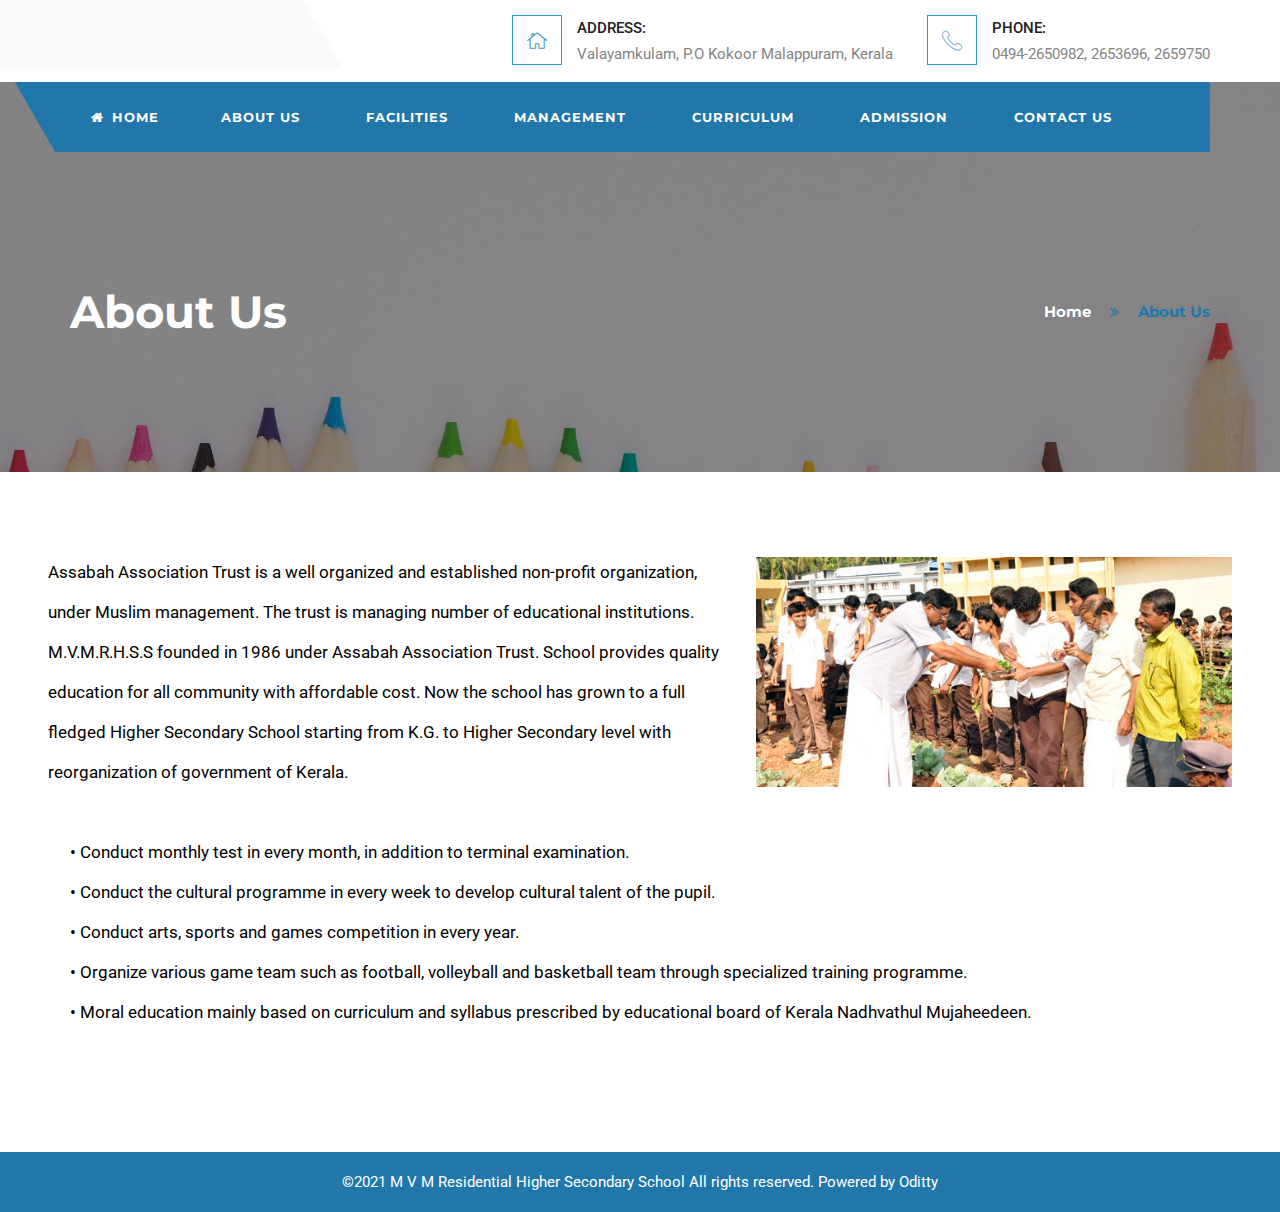
<file: about.html>
<!DOCTYPE html>
<html lang="en">


<head>
    <meta charset="UTF-8">
    <meta name="description"
        content="The official website of Computer Science and Engineering department of MES College of Engineering.A department that strives towards building progress that not only concentrate on logic and design, but also in inculcating soft skills such as team-work, leadership and self-confidence. The programs intend to train students in advanced core courses that have been the foundation of our field, as well as emerging technology that are being used in latest revolutionary concepts, such as Artificial Intelligence, Virtual Reality, and so on.">
    <meta name="keywords"
        content="Engineering,best,first,Computer Science and engineering,Mtech,Btech,btech,BTECH,MTECH,mtech,technology,information,education,kerala,malappuram,students">
    <meta name="author" content="Team-CSE-MESCE">
    <meta name="robots" content="index, follow">
    <meta name="revisit-after" content="1 days">
    <meta name="robots" content="index, follow">
    <meta name="revisit-after" content="1 days">
    <meta name="viewport" content="width=device-width, initial-scale=1.0">
    <title>M.V.M Higher Secondary School</title>

    <!-- responsive meta -->
    <meta name="viewport" content="width=device-width, initial-scale=1">
    <!-- For IE -->
    <meta http-equiv="X-UA-Compatible" content="IE=edge">
    <!-- master stylesheet -->
    <link rel="stylesheet" href="css/style.css">
    <!-- Responsive stylesheet-->
    <link rel="stylesheet" href="css/responsive.css">
    <!-- Favicon -->
    <link rel="apple-touch-icon" sizes="180x180" href="images/favicon/apple-touch-icon.png">
    <link rel="icon" type="image/png" href="images/favicon/favicon-32x32.png" sizes="32x32">
    <link rel="icon" type="image/png" href="images/favicon/favicon-16x16.png" sizes="16x16">

</head>

<body>
    <div class="boxed_wrapper">

        <!--Start Preloader -->
        <div class="preloader"></div>
        <!--End Preloader -->

        <header class="main-header">
            <!--Start Header Top Area -->
            <!-- <section class="header-style-one">
                <div class="container clearfix">

                    <div class="right-side float-right">
                        <ul class="top-info">
                            <li><a href="https://mes.linways.com/student/"><i class="fa fa-user"
                                        aria-hidden="true"></i>Student Login</a><span class="border-right"></span></li>
                            <li><a href="https://mes.linways.com/staff/"><i class="fa fa-user"
                                        aria-hidden="true"></i>Staff Login</a></li>
                            <li><a href="https://mes.linways.com/student/parent.php"><i class="fa fa-user"
                                        aria-hidden="true"></i>Parent Login</a></li>
                        </ul>
                    </div>
                </div>
            </section> -->
            <!--Start Header Top Area -->


            <!--Start header area-->
            <header class="header-area">
                <div class="container">
                    <div class="row">
                        <div class="col-xl-3 col-lg-3 col-md-12">
                            <div class="header-logo">
                                <a href="index.html">
                                    <!-- <img src="images/logo.png" alt="Awesome Logo"> -->
                                </a>
                            </div>
                        </div>
                        <div class="col-xl-9 col-lg-9 col-md-12">
                            <div class="header-contact-info">
                                <ul>
                                    <li>
                                        <div class="iocn-holder">
                                            <span class="flaticon-home-button"></span>
                                        </div>
                                        <div class="text-holder">
                                            <strong>ADDRESS:</strong>
                                            <p>Valayamkulam, P.O Kokoor
                                                Malappuram, Kerala</p>
                                        </div>
                                    </li>
                                    <li>
                                        <div class="iocn-holder">
                                            <span class="flaticon-phone-call"></span>
                                        </div>
                                        <div class="text-holder">
                                            <strong>PHONE:</strong>
                                            <p>0494-2650982, 2653696, 2659750</p>
                                        </div>
                                    </li>

                                </ul>
                            </div>
                        </div>
                    </div>
                </div>
            </header>
            <!--End header area-->
            <!--Start mainmenu area-->
            <section class="main-menu-one stricky">
                <div class="container">
                    <div class="menu-style-one clearfix">
                        <nav class="main-menu">
                            <div class="navbar-header">
                                <button type="button" class="navbar-toggle" data-toggle="collapse"
                                    data-target=".navbar-collapse">
                                    <span class="icon-bar"></span>
                                    <span class="icon-bar"></span>
                                    <span class="icon-bar"></span>
                                </button>
                            </div>
                            <div class="navbar-collapse collapse clearfix" id="navbarSupportedContent">
                                <ul class="navigation clearfix">

                                    <li class="dropdown current"><a href="./index.html"><i class="fa fa-home"
                                                aria-hidden="true"></i>Home</a>
                                        <!-- <ul>
                                            <li><a href="https://www.cse.mesce.in">Department Home</a></li>
                                            <li><a href="http://www.mesce.ac.in/">College Home</a></li>
                                        </ul> -->
                                    <li class="dropdown"><a href="./about.html">About Us</a>
                                        <!-- <ul>

                                            <li><a href="vision.html">Vision</a></li>
                                            <li><a href="cse-mission.html">Mission</a></li>
                                            <li><a href="graduate-attr.html">Graduate Attributes(GA)</a></li>
                                            <li><a href="process-peo.html">Process to Attain PEO</a></li>
                                            <li><a href="peo.html">Program Educational Objectives(PEO)</a></li>
                                            <li><a href="po.html">Program Outcomes(PO)</a></li>

                                        </ul> -->
                                    </li>
                                    <li class="dropdown"><a href="./facilities.html">Facilities</a>
                                        <!-- <ul>
                                            <li><a href="staff.html">Staff list</a></li>
                                        </ul> -->
                                    </li>
                                    <li class="dropdown"><a href="./management.html">Management</a>
                                        <!-- <ul>
                                            <li><a href="overview.html">Overview</a></li>
                                            <li><a href="co-attainment.html">CO-Attainment</a></li>
                                            <li><a href="po-attainment.html">PO Attainment</a></li>
                                        </ul> -->
                                    </li>
                                    <li class="dropdown "><a href="./curriculum.html">Curriculum</a>
                                        <!-- <ul>
                                            <li><a href="rankholders.html">Rankholders</a></li>
                                            <li><a href="placements.html">Placements</a></li>
                                            <li><a href="win-big.html">Major Achievements</a></li>
                                        </ul> -->
                                    </li>
                                    <li class="dropdown"><a href="./admission.html">Admission</a>
                                        <!-- <ul>
                                            <li><a href="consultancy.html">Consultancy project</a></li>

                                        </ul> -->
                                    </li>
                                    <li class="dropdown"><a href="./contactus.html">Contact Us</a>
                                        <!-- <ul>
                                            <li><a href="guest-lecture.html">Guest Lectures and Workshops</a></li>
                                            <li><a href="http://14.98.47.117/moodle">Moodle</a></li>


                                        </ul> -->
                                    </li>
                                    <!-- <li class="dropdown"><a href="#">Matrics</a>
                                        <ul>
                                            <li><a href="about-matrics.html">About MATRICS</a></li>
                                            <li><a href="newsletter.html">Newsletter</a></li>
                                        </ul>
                                    </li> -->

                                </ul>
                            </div>
                        </nav>

                    </div>
                </div>
            </section>
            <!--End mainmenu area-->
        </header>



        <!--Page Title-->
        <section class="page-title" style="background: url(images/school_images/title-image.jpg);">
            <div class="container clearfix">
                <div class="title pull-left">
                    <h2>About Us</h2>
                </div>
                <ul class="title-manu pull-right">
                    <li><a href="index.html">home</a></li>
                    <li><i class="fa fa-angle-double-right" aria-hidden="true"></i></li>
                    <li>About Us</li>
                </ul>
            </div>
        </section>
        <!--End Page Title-->
        <div
            style="color:black;padding-top: 40px;padding-bottom: 40px;font-weight:100px;font-size:130%;line-height:40px">
            <!-- <div class="container">
                <ul>
                    <h3><b>Admission to the M. Tech. Programme</b></h3>
                </ul>
            </div> -->
            <div
                style="color:black;padding-top: 40px;padding-bottom: 40px;font-weight:100px;font-size:1.05rem;line-height:40px">
                <div class=" row px-5 align-items-center">
                    <ul class="col-md-7">
                        <li>Assabah Association Trust is a well organized and established non-profit organization, under
                            Muslim management. The trust is managing number of educational institutions. M.V.M.R.H.S.S
                            founded in 1986 under Assabah Association Trust. School provides quality education for all
                            community with affordable cost. Now the school has grown to a full fledged Higher Secondary
                            School starting from K.G. to Higher Secondary level with reorganization of government of
                            Kerala.</li>
                    </ul>
                    <div class="col-md-5 imgContainer">
                        <img src="./images/school_images/3.jpg" alt="titlePageImg">
                    </div>
                </div>

                <div
                    style="color:black;padding-top: 40px;padding-bottom: 40px;font-weight:100px;font-size:100%;line-height:40px">
                    <div class="container">
                        <ul>
                            <li>•&nbsp;Conduct monthly test in every month, in addition to terminal examination.</li>
                            <li>•&nbsp;Conduct the cultural programme in every week to develop cultural talent of the
                                pupil.</li>
                            <li>•&nbsp;Conduct arts, sports and games competition in every year.</li>
                            <li>•&nbsp;Organize various game team such as football, volleyball and basketball team
                                through specialized training programme.</li>
                            <li>•&nbsp;Moral education mainly based on curriculum and syllabus prescribed by educational
                                board of Kerala Nadhvathul Mujaheedeen.</li>

                        </ul>
                    </div>
                </div>
            </div>
        </div>









        <!--Start Footer Bottom-->
        <section class="footer-bottom bg-three">
            <div class="container">
                <div class="bottom-text text-center">
                    <p>&copy;2021 M V M Residential Higher Secondary School
                        All rights reserved. Powered by <a style="text-decoration: none;color: inherit;"
                            href="https://www.oditty.com">Oditty</a></p>
                </div>
            </div>
        </section>
        <!--End Footer Bottom-->


        <!--Scroll to top-->
        <div class="scroll-to-top scroll-to-target" data-target="html">
            <span class="fa fa-angle-up"></span>
        </div>
        <!--End Scroll to top-->

        <!-- main jQuery -->
        <script src="js/jquery-1.11.1.min.js"></script>

        <!-- bootstrap -->
        <script src="js/popper.min.js"></script>
        <script src="js/bootstrap.js"></script>

        <!-- bx slider -->
        <script src="js/jquery.bxslider.min.js"></script>

        <!-- owl carousel -->
        <script src="js/owl.carousel.min.js"></script>

        <!-- validate -->
        <script src="js/validation.js"></script>

        <!-- mixit up -->
        <script src="js/jquery.mixitup.min.js"></script>

        <!-- easing -->
        <script src="js/jquery.easing.min.js"></script>
        <script src="js/jquery.mCustomScrollbar.concat.min.js"></script>

        <!-- fancy box -->
        <script src="js/jquery.fancybox.pack.js"></script>

        <!-- Language Switche  -->
        <script src="assets/language-switcher/jquery.polyglot.language.switcher.js"></script>

        <!-- Bootstrap select picker js -->
        <script src="assets/bootstrap-sl-1.12.1/bootstrap-select.js"></script>

        <!-- jQuery ui js -->
        <script src="assets/jquery-ui-1.11.4/jquery-ui.js"></script>

        <!-- thm custom script -->
        <script src="js/custom.js"></script>


    </div>
</body>

</html>
</file>
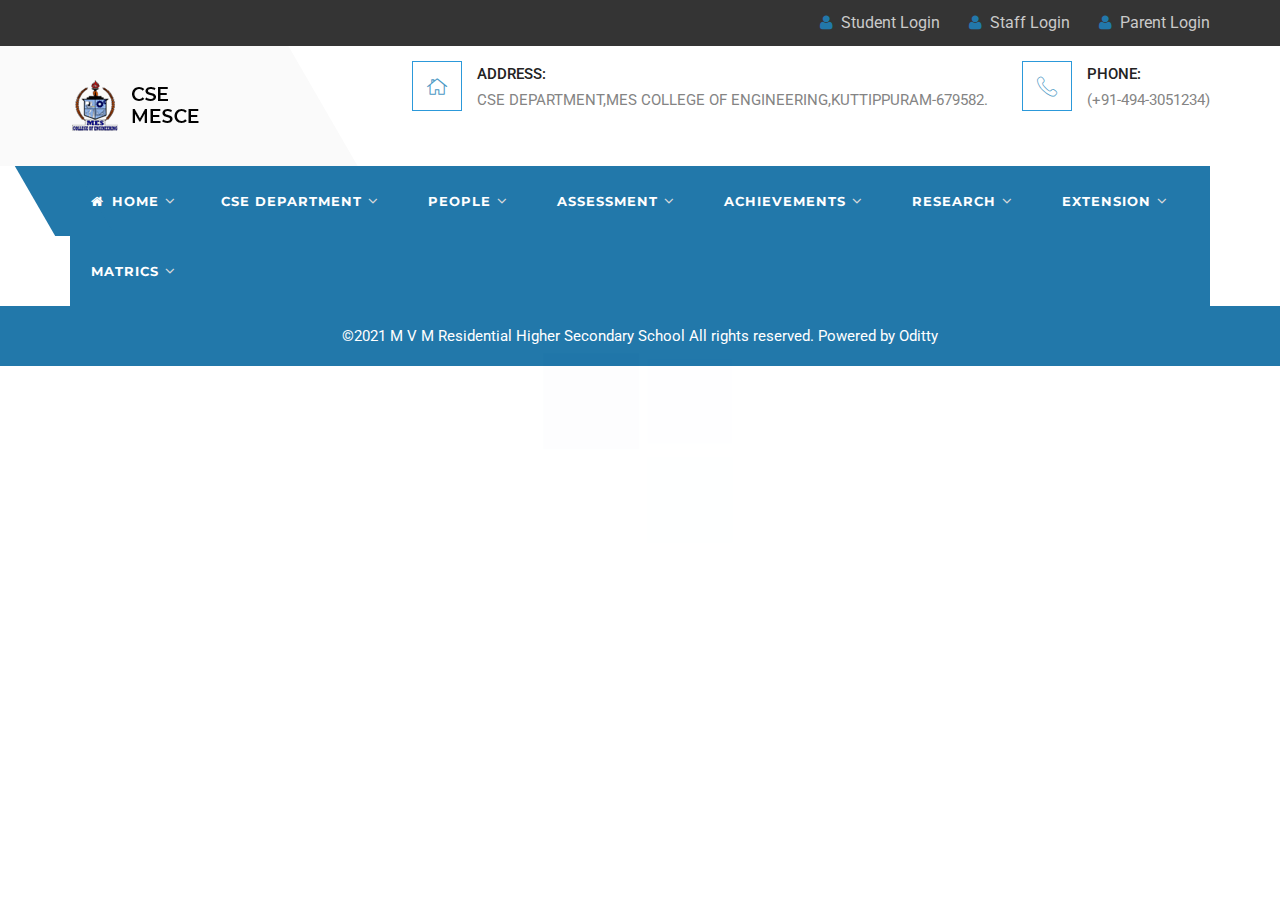
<file: consultancy.html>
<!DOCTYPE html>
<html lang="en">


<head>
    <meta charset="UTF-8">
    <meta name="description"
        content="The official website of Computer Science and Engineering department of MES College of Engineering.A department that strives towards building progress that not only concentrate on logic and design, but also in inculcating soft skills such as team-work, leadership and self-confidence. The programs intend to train students in advanced core courses that have been the foundation of our field, as well as emerging technology that are being used in latest revolutionary concepts, such as Artificial Intelligence, Virtual Reality, and so on.">
    <meta name="keywords"
        content="Engineering,best,first,Computer Science and engineering,Mtech,Btech,btech,BTECH,MTECH,mtech,technology,information,education,kerala,malappuram,students">
    <meta name="author" content="Team-CSE-MESCE">
    <meta name="robots" content="index, follow">
    <meta name="revisit-after" content="1 days">
    <meta name="robots" content="index, follow">
    <meta name="revisit-after" content="1 days">
    <meta name="viewport" content="width=device-width, initial-scale=1.0">
    <title>DEPARTMENT OF COMPUTER SCIENCE AND ENGINEERING</title>

    <!-- responsive meta -->
    <meta name="viewport" content="width=device-width, initial-scale=1">
    <!-- For IE -->
    <meta http-equiv="X-UA-Compatible" content="IE=edge">
    <!-- master stylesheet -->
    <link rel="stylesheet" href="css/style.css">
    <!-- Responsive stylesheet-->
    <link rel="stylesheet" href="css/responsive.css">
    <!-- Favicon -->
    <link rel="apple-touch-icon" sizes="180x180" href="images/favicon/apple-touch-icon.png">
    <link rel="icon" type="image/png" href="images/favicon/favicon-32x32.png" sizes="32x32">
    <link rel="icon" type="image/png" href="images/favicon/favicon-16x16.png" sizes="16x16">

</head>

<body>
    <div class="boxed_wrapper">

        <!--Start Preloader -->
        <div class="preloader"></div>
        <!--End Preloader -->

        <header class="main-header">
            <!--Start Header Top Area -->
            <section class="header-style-one">
                <div class="container clearfix">

                    <div class="right-side float-right">
                        <ul class="top-info">
                            <li><a href="https://mes.linways.com/student/"><i class="fa fa-user"
                                        aria-hidden="true"></i>Student Login</a><span class="border-right"></span></li>
                            <li><a href="https://mes.linways.com/staff/"><i class="fa fa-user"
                                        aria-hidden="true"></i>Staff Login</a></li>
                            <li><a href="https://mes.linways.com/student/parent.php"><i class="fa fa-user"
                                        aria-hidden="true"></i>Parent Login</a></li>
                        </ul>
                    </div>
                </div>
            </section>
            <!--Start Header Top Area -->

            <!--Start header area-->
            <header class="header-area">
                <div class="container">
                    <div class="row">
                        <div class="col-xl-3 col-lg-3 col-md-12">
                            <div class="header-logo">
                                <a href="index.html">
                                    <img src="images/logo.png" alt="Awesome Logo">
                                </a>
                            </div>
                        </div>
                        <div class="col-xl-9 col-lg-9 col-md-12">
                            <div class="header-contact-info">
                                <ul>
                                    <li>
                                        <div class="iocn-holder">
                                            <span class="flaticon-home-button"></span>
                                        </div>
                                        <div class="text-holder">
                                            <strong>ADDRESS:</strong>
                                            <p>CSE DEPARTMENT,MES COLLEGE OF ENGINEERING,KUTTIPPURAM-679582.</p>
                                        </div>
                                    </li>
                                    <li>
                                        <div class="iocn-holder">
                                            <span class="flaticon-phone-call"></span>
                                        </div>
                                        <div class="text-holder">
                                            <strong>PHONE:</strong>
                                            <p>(+91-494-3051234)</p>
                                        </div>
                                    </li>

                                </ul>
                            </div>
                        </div>
                    </div>
                </div>
            </header>
            <!--End header area-->
            <!--Start mainmenu area-->
            <section class="main-menu-one stricky">
                <div class="container">
                    <div class="menu-style-one clearfix">
                        <nav class="main-menu">
                            <div class="navbar-header">
                                <button type="button" class="navbar-toggle" data-toggle="collapse"
                                    data-target=".navbar-collapse">
                                    <span class="icon-bar"></span>
                                    <span class="icon-bar"></span>
                                    <span class="icon-bar"></span>
                                </button>
                            </div>
                            <div class="navbar-collapse collapse clearfix" id="navbarSupportedContent">
                                <ul class="navigation clearfix">
                                    <li class="dropdown"><a href="#"><i class="fa fa-home"
                                                aria-hidden="true"></i>Home</a>
                                        <ul>
                                            <li><a href="https://www.cse.mesce.in">Department Home</a></li>
                                            <li><a href="http://www.mesce.ac.in/">College Home</a></li>
                                        </ul>
                                    <li class="dropdown"><a href="#">CSE Department</a>
                                        <ul>
                                            <li><a href="cse-mission.html">Mission</a></li>
                                            <li><a href="vision.html">Vision</a></li>
                                            <li><a href="graduate-attr.html">Graduate Attributes(GA)</a></li>
                                            <li><a href="process-peo.html">Process to Attain PEO</a></li>
                                            <li><a href="peo.html">Program Educational Objectives(PEO)</a></li>
                                            <li><a href="po.html">Program Outcomes(PO)</a></li>

                                        </ul>
                                    </li>
                                    <li class="dropdown"><a href="#">People</a>
                                        <ul>
                                            <li><a href="staff.html">Staff list</a></li>
                                        </ul>
                                    </li>
                                    <li class="dropdown"><a href="#">Assessment</a>
                                        <ul>
                                            <li><a href="overview.html">Overview</a></li>
                                            <li><a href="co-attainment.html">CO-Attainment</a></li>
                                            <li><a href="po-attainment.html">PO Attainment</a></li>
                                        </ul>
                                    </li>
                                    <li class="dropdown"><a href="#">Achievements</a>
                                        <ul>




                                            <li><a href="rankholders.html">Rankholders</a></li>
                                            <li><a href="placements.html">Placements</a></li>
                                            <li><a href="win-big.html">Major Achievements</a></li>
                                        </ul>
                                    </li>
                                    <li class="dropdown current"><a href="#">Research</a>
                                        <ul>
                                            <li><a href="consultancy.html">Consultancy project</a></li>


                                        </ul>
                                    </li>
                                    <li class="dropdown"><a href="#">Extension</a>
                                        <ul>
                                            <li><a href="guest-lecture.html">Guest Lectures and Workshops</a></li>
                                            <li><a href="http://14.98.47.117/moodle">Moodle</a></li>


                                        </ul>
                                    </li>
                                    <li class="dropdown"><a href="#">Matrics</a>
                                        <ul>
                                            <li><a href="about-matrics.html">About MATRICS</a></li>
                                            <li><a href="newsletter.html">Newsletter</a></li>
                                        </ul>
                                    </li>

                                </ul>
                            </div>
                        </nav>

                    </div>
                </div>
            </section>
            <!--End mainmenu area-->
        </header>



        <!--Page Title-->
        <!-- <section class="page-title" style="background: url(images/resources/markus-spiske-771011-unsplash.jpeg);">
    <div class="container clearfix">
        <div class="title pull-left">
            <h2>Consultancy project</h2>
        </div>
        <ul class="title-manu pull-right">
            <li><a href="index.html">home</a></li>
            <li><i class="fa fa-angle-double-right" aria-hidden="true"></i></li>
            <li>Consultancy project</li>
        </ul>   
    </div>
</section> -->
        <!--End Page Title-->
        <!-- <div class="container" style="margin :50px;">
    <div class="offset-lg-1">
        <h4>
           Chennai Softtech
        </h4>
        <span><p> Memorandum of understanding </p></span>
        <h4>
                Saf Consultants
             </h4>
             <span><p> Memorandum of understanding </p></span>
             <h4>
                    ICT Academy Kerala
                 </h4>
                 <span><p> Memorandum of understanding</p></span>
             
    </div>
</div> -->







        <!--Start Footer Bottom-->
        <section class="footer-bottom bg-three">
            <div class="container">
                <div class="bottom-text text-center">
                    <p>&copy;2021 M V M Residential Higher Secondary School
                        All rights reserved. Powered by <a style="text-decoration: none;color: inherit;"
                            href="https://www.oditty.com">Oditty</a></p>
                </div>
            </div>
        </section>
        <!--End Footer Bottom-->


        <!--Scroll to top-->
        <div class="scroll-to-top scroll-to-target" data-target="html">
            <span class="fa fa-angle-up"></span>
        </div>
        <!--End Scroll to top-->

        <!-- main jQuery -->
        <script src="js/jquery-1.11.1.min.js"></script>

        <!-- bootstrap -->
        <script src="js/popper.min.js"></script>
        <script src="js/bootstrap.js"></script>

        <!-- bx slider -->
        <script src="js/jquery.bxslider.min.js"></script>

        <!-- owl carousel -->
        <script src="js/owl.carousel.min.js"></script>

        <!-- validate -->
        <script src="js/validation.js"></script>

        <!-- mixit up -->
        <script src="js/jquery.mixitup.min.js"></script>

        <!-- easing -->
        <script src="js/jquery.easing.min.js"></script>
        <script src="js/jquery.mCustomScrollbar.concat.min.js"></script>

        <!-- fancy box -->
        <script src="js/jquery.fancybox.pack.js"></script>

        <!-- Language Switche  -->
        <script src="assets/language-switcher/jquery.polyglot.language.switcher.js"></script>

        <!-- Bootstrap select picker js -->
        <script src="assets/bootstrap-sl-1.12.1/bootstrap-select.js"></script>

        <!-- jQuery ui js -->
        <script src="assets/jquery-ui-1.11.4/jquery-ui.js"></script>

        <!-- thm custom script -->
        <script src="js/custom.js"></script>


    </div>
</body>

</html>
</file>
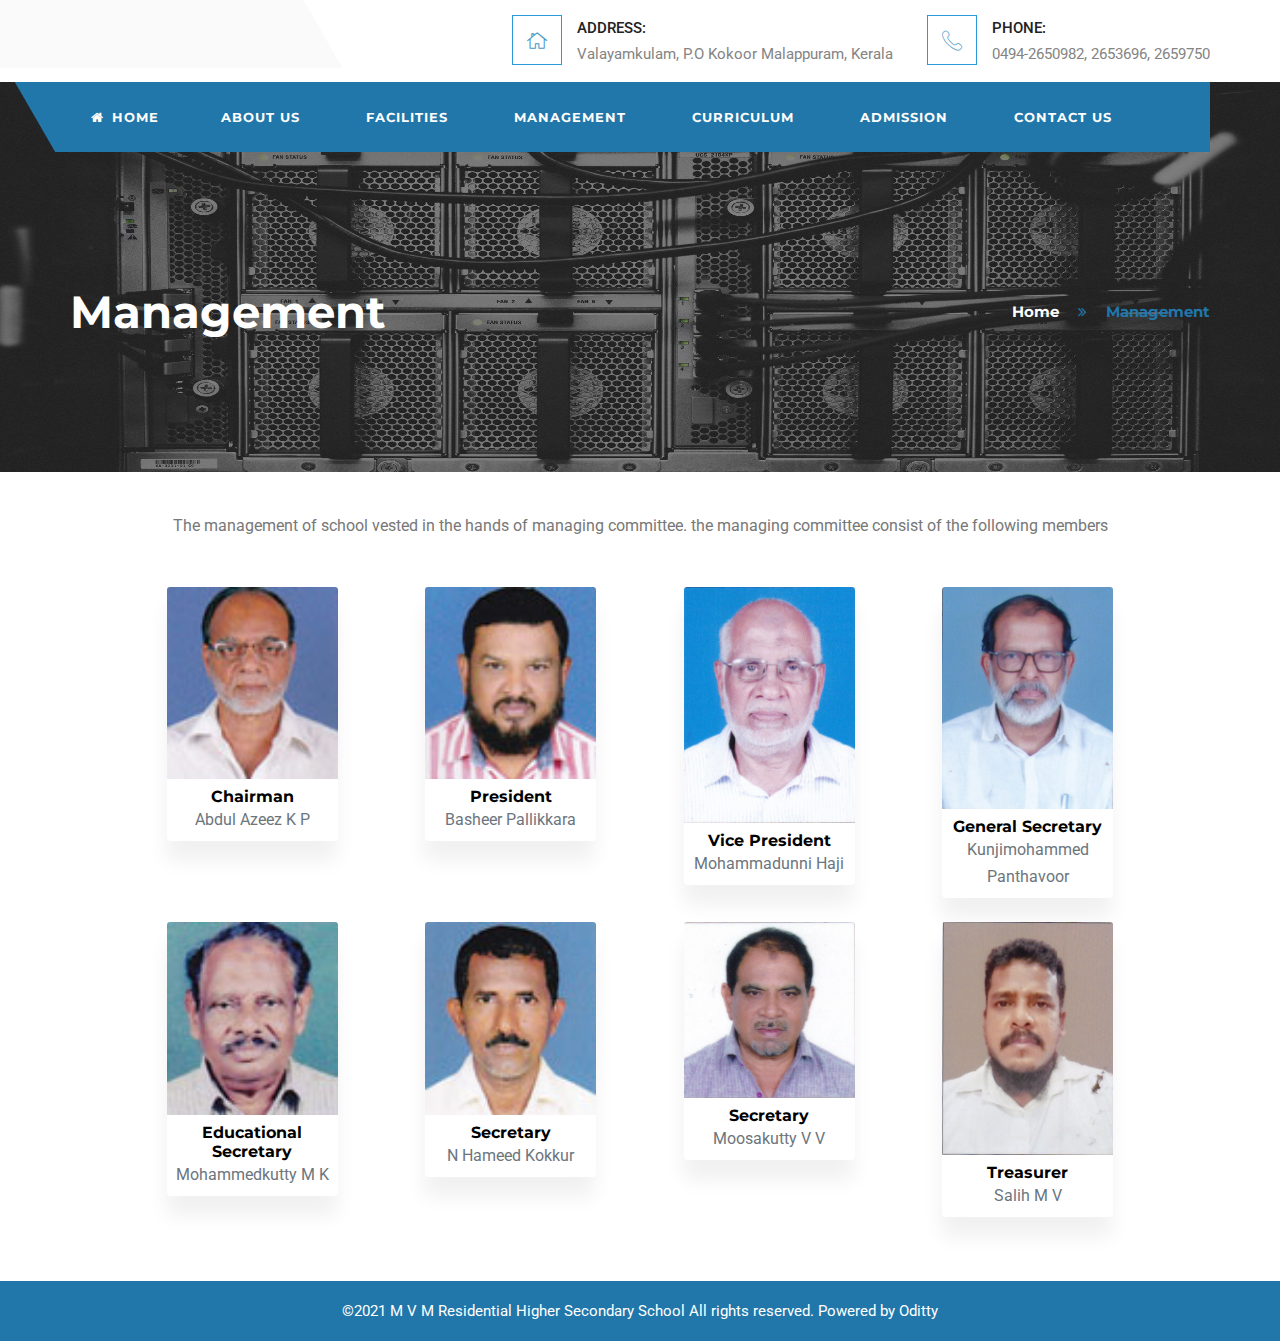
<file: management.html>
<!DOCTYPE html>
<html lang="en">


<head>
    <meta charset="UTF-8">
    <meta name="description"
        content="The official website of Computer Science and Engineering department of MES College of Engineering.A department that strives towards building progress that not only concentrate on logic and design, but also in inculcating soft skills such as team-work, leadership and self-confidence. The programs intend to train students in advanced core courses that have been the foundation of our field, as well as emerging technology that are being used in latest revolutionary concepts, such as Artificial Intelligence, Virtual Reality, and so on.">
    <meta name="keywords"
        content="Engineering,best,first,Computer Science and engineering,Mtech,Btech,btech,BTECH,MTECH,mtech,technology,information,education,kerala,malappuram,students">
    <meta name="author" content="Team-CSE-MESCE">
    <meta name="robots" content="index, follow">
    <meta name="revisit-after" content="1 days">
    <meta name="robots" content="index, follow">
    <meta name="revisit-after" content="1 days">
    <meta name="viewport" content="width=device-width, initial-scale=1.0">
    <title>DEPARTMENT OF COMPUTER SCIENCE AND ENGINEERING</title>

    <!-- responsive meta -->
    <meta name="viewport" content="width=device-width, initial-scale=1">
    <!-- For IE -->
    <meta http-equiv="X-UA-Compatible" content="IE=edge">
    <!-- master stylesheet -->
    <link rel="stylesheet" href="css/style.css">
    <!-- Responsive stylesheet-->
    <link rel="stylesheet" href="css/responsive.css">
    <!-- Favicon -->
    <link rel="apple-touch-icon" sizes="180x180" href="images/favicon/apple-touch-icon.png">
    <link rel="icon" type="image/png" href="images/favicon/favicon-32x32.png" sizes="32x32">
    <link rel="icon" type="image/png" href="images/favicon/favicon-16x16.png" sizes="16x16">

</head>

<body>
    <div class="boxed_wrapper">

        <!--Start Preloader -->
        <div class="preloader"></div>
        <!--End Preloader -->

        <header class="main-header">
            <!--Start Header Top Area -->
            <!-- <section class="header-style-one">
        <div class="container clearfix">

            <div class="right-side float-right">
                <ul class="top-info">
                    <li><a href="https://mes.linways.com/student/"><i class="fa fa-user"
                                aria-hidden="true"></i>Student Login<span class="border-right"></span></li>
                    <li><a href="https://mes.linways.com/staff/"><i class="fa fa-user"
                                aria-hidden="true"></i>Staff Login</a></li>
                    <li><a href="https://mes.linways.com/student/parent.php"><i class="fa fa-user"
                                aria-hidden="true"></i>Parent Login</a></li>
                </ul>
            </div>
        </div>
    </section> -->
            <!--Start Header Top Area -->


            <!--Start header area-->
            <header class="header-area">
                <div class="container">
                    <div class="row">
                        <div class="col-xl-3 col-lg-3 col-md-12">
                            <div class="header-logo">
                                <a href="index.html">
                                    <!-- <img src="images/logo.png" alt="Awesome Logo"> -->
                                </a>
                            </div>
                        </div>
                        <div class="col-xl-9 col-lg-9 col-md-12">
                            <div class="header-contact-info">
                                <ul>
                                    <li>
                                        <div class="iocn-holder">
                                            <span class="flaticon-home-button"></span>
                                        </div>
                                        <div class="text-holder">
                                            <strong>ADDRESS:</strong>
                                            <p>Valayamkulam, P.O Kokoor
                                                Malappuram, Kerala</p>
                                        </div>
                                    </li>
                                    <li>
                                        <div class="iocn-holder">
                                            <span class="flaticon-phone-call"></span>
                                        </div>
                                        <div class="text-holder">
                                            <strong>PHONE:</strong>
                                            <p>0494-2650982, 2653696, 2659750</p>
                                        </div>
                                    </li>

                                </ul>
                            </div>
                        </div>
                    </div>
                </div>
            </header>
            <!--End header area-->
            <!--Start mainmenu area-->
            <section class="main-menu-one stricky">
                <div class="container">
                    <div class="menu-style-one clearfix">
                        <nav class="main-menu">
                            <div class="navbar-header">
                                <button type="button" class="navbar-toggle" data-toggle="collapse"
                                    data-target=".navbar-collapse">
                                    <span class="icon-bar"></span>
                                    <span class="icon-bar"></span>
                                    <span class="icon-bar"></span>
                                </button>
                            </div>
                            <div class="navbar-collapse collapse clearfix" id="navbarSupportedContent">
                                <ul class="navigation clearfix">

                                    <li class="dropdown current"><a href="./index.html"><i class="fa fa-home"
                                                aria-hidden="true"></i>Home</a>
                                        <!-- <ul>
                                    <li><a href="https://www.cse.mesce.in">Department Home</a></li>
                                    <li><a href="http://www.mesce.ac.in/">College Home</a></li>
                                </ul> -->
                                    <li class="dropdown"><a href="./about.html">About Us</a>
                                        <!-- <ul>

                                    <li><a href="vision.html">Vision</a></li>
                                    <li><a href="cse-mission.html">Mission</a></li>
                                    <li><a href="graduate-attr.html">Graduate Attributes(GA)</a></li>
                                    <li><a href="process-peo.html">Process to Attain PEO</a></li>
                                    <li><a href="peo.html">Program Educational Objectives(PEO)</a></li>
                                    <li><a href="po.html">Program Outcomes(PO)</a></li>

                                </ul> -->
                                    </li>
                                    <li class="dropdown"><a href="./facilities.html">Facilities</a>
                                        <!-- <ul>
                                    <li><a href="staff.html">Staff list</a></li>
                                </ul> -->
                                    </li>
                                    <li class="dropdown"><a href="./management.html">Management</a>
                                        <!-- <ul>
                                    <li><a href="overview.html">Overview</a></li>
                                    <li><a href="co-attainment.html">CO-Attainment</a></li>
                                    <li><a href="po-attainment.html">PO Attainment</a></li>
                                </ul> -->
                                    </li>
                                    <li class="dropdown "><a href="./curriculum.html">Curriculum</a>
                                        <!-- <ul>
                                    <li><a href="rankholders.html">Rankholders</a></li>
                                    <li><a href="placements.html">Placements</a></li>
                                    <li><a href="win-big.html">Major Achievements</a></li>
                                </ul> -->
                                    </li>
                                    <li class="dropdown"><a href="./admission.html">Admission</a>
                                        <!-- <ul>
                                    <li><a href="consultancy.html">Consultancy project</a></li>

                                </ul> -->
                                    </li>
                                    <li class="dropdown"><a href="./contactus.html">Contact Us</a>
                                        <!-- <ul>
                                    <li><a href="guest-lecture.html">Guest Lectures and Workshops</a></li>
                                    <li><a href="http://14.98.47.117/moodle">Moodle</a></li>


                                </ul> -->
                                    </li>
                                    <!-- <li class="dropdown"><a href="#">Matrics</a>
                                <ul>
                                    <li><a href="about-matrics.html">About MATRICS</a></li>
                                    <li><a href="newsletter.html">Newsletter</a></li>
                                </ul>
                            </li> -->

                                </ul>
                            </div>
                        </nav>

                    </div>
                </div>
            </section>
            <!--End mainmenu area-->
        </header>



        <!--Page Title-->
        <section class="page-title" style="background: url(images/resources/research.jpeg);">
            <div class="container clearfix">
                <div class="title pull-left">
                    <h2>Management</h2>
                </div>
                <ul class="title-manu pull-right">
                    <li><a href="index.html">home</a></li>
                    <li><i class="fa fa-angle-double-right" aria-hidden="true"></i></li>
                    <li>Management</li>
                </ul>
            </div>
        </section>
        <!--End Page Title-->

        <div class="container managementContainer"
            style="color:black !important;padding: 40px 10px;font-weight:100px;line-height:40px;width: 80%; text-align: center;">
            <p>The management of school vested in the hands of managing committee. the managing committee consist of the
                following members</p>

            <div class="row mt-5">
                <!-- Gallery item -->
                <div class=" col-md-3 mb-4 align-center">
                    <div class="facilitiesCard bg-white rounded shadow-sm">
                        <div class="cardTopImg">
                            <img src="./images/school_images/chairman.jpg" alt="Chairman"
                                class="img-fluid card-img-top">
                        </div>
                        <div class="p-2 text-center">
                            <h6> <b>Chairman</b></h6>
                            <p class="mb-0 text-muted">Abdul Azeez K P</p>
                        </div>
                    </div>
                </div>
                <!-- End -->
                <!-- Gallery item -->
                <div class=" col-md-3 mb-4">
                    <div class="facilitiesCard bg-white rounded shadow-sm">
                        <div class="cardTopImg">
                            <img src="./images/school_images/president.jpg" alt="President"
                                class="img-fluid card-img-top">
                        </div>
                        <div class="p-2 text-center">
                            <h6> <b>President</b></h6>
                            <p class="mb-0 text-muted">Basheer Pallikkara</p>
                        </div>
                    </div>
                </div>
                <!-- End -->
                <!-- Gallery item -->
                <div class=" col-md-3 mb-4">
                    <div class="facilitiesCard bg-white rounded shadow-sm">
                        <div class="cardTopImg">
                            <img src="./images/school_images/vice_president.jpg" alt="Vice President"
                                class="img-fluid card-img-top">
                        </div>
                        <div class="p-2 text-center">
                            <h6> <b>Vice President</b></h6>
                            <p class="mb-0 text-muted">Mohammadunni Haji</p>
                        </div>
                    </div>
                </div>
                <!-- End -->
                <!-- Gallery item -->
                <div class=" col-md-3 mb-4">
                    <div class="facilitiesCard bg-white rounded shadow-sm">
                        <div class="cardTopImg">
                            <img src="./images/school_images/general_secretary.jpg" alt="General Secretary"
                                class="img-fluid card-img-top">
                        </div>
                        <div class="p-2 text-center">
                            <h6> <b>General Secretary</b></h6>
                            <p class="mb-0 text-muted">Kunjimohammed Panthavoor</p>
                        </div>
                    </div>
                </div>
                <!-- End -->
                <!-- Gallery item -->
                <div class=" col-md-3 mb-4 align-center">
                    <div class="facilitiesCard bg-white rounded shadow-sm">
                        <div class="cardTopImg">
                            <img src="./images/school_images/education_secretary.jpg" alt="Educational Secretary"
                                class="img-fluid card-img-top">
                        </div>
                        <div class="p-2 text-center">
                            <h6> <b>Educational Secretary</b></h6>
                            <p class="mb-0 text-muted">Mohammedkutty M K</p>
                        </div>
                    </div>
                </div>
                <!-- End -->
                <!-- Gallery item -->
                <div class=" col-md-3 mb-4">
                    <div class="facilitiesCard bg-white rounded shadow-sm">
                        <div class="cardTopImg">
                            <img src="./images/school_images/secretary.jpg" alt="Secretary"
                                class="img-fluid card-img-top">
                        </div>
                        <div class="p-2 text-center">
                            <h6> <b>Secretary</b></h6>
                            <p class="mb-0 text-muted">N Hameed Kokkur</p>
                        </div>
                    </div>
                </div>
                <!-- End -->
                <!-- Gallery item -->
                <div class=" col-md-3 mb-4">
                    <div class="facilitiesCard bg-white rounded shadow-sm">
                        <div class="cardTopImg">
                            <img src="./images/school_images/secretary_2.jpg" alt="Secretary"
                                class="img-fluid card-img-top">
                        </div>
                        <div class="p-2 text-center">
                            <h6> <b>Secretary</b></h6>
                            <p class="mb-0 text-muted">Moosakutty V V</p>
                        </div>
                    </div>
                </div>
                <!-- End -->
                <!-- Gallery item -->
                <div class=" col-md-3 mb-4">
                    <div class="facilitiesCard bg-white rounded shadow-sm">
                        <div class="cardTopImg">
                            <img src="./images/school_images/treasurer.jpg" alt="Treasurer"
                                class="img-fluid card-img-top">
                        </div>
                        <div class="p-2 text-center">
                            <h6> <b>Treasurer</b></h6>
                            <p class="mb-0 text-muted">Salih M V</p>
                        </div>
                    </div>
                </div>
                <!-- End -->
            </div>
        </div>







        <!--Start Footer Bottom-->
        <section class="footer-bottom bg-three">
            <div class="container">
                <div class="bottom-text text-center">
                    <p>&copy;2021 M V M Residential Higher Secondary School
                        All rights reserved. Powered by <a style="text-decoration: none;color: inherit;"
                            href="https://www.oditty.com">Oditty</a></p>
                </div>
            </div>
        </section>
        <!--End Footer Bottom-->


        <!--Scroll to top-->
        <div class="scroll-to-top scroll-to-target" data-target="html">
            <span class="fa fa-angle-up"></span>
        </div>
        <!--End Scroll to top-->

        <!-- main jQuery -->
        <script src="js/jquery-1.11.1.min.js"></script>

        <!-- bootstrap -->
        <script src="js/popper.min.js"></script>
        <script src="js/bootstrap.js"></script>

        <!-- bx slider -->
        <script src="js/jquery.bxslider.min.js"></script>

        <!-- owl carousel -->
        <script src="js/owl.carousel.min.js"></script>

        <!-- validate -->
        <script src="js/validation.js"></script>

        <!-- mixit up -->
        <script src="js/jquery.mixitup.min.js"></script>

        <!-- easing -->
        <script src="js/jquery.easing.min.js"></script>
        <script src="js/jquery.mCustomScrollbar.concat.min.js"></script>

        <!-- fancy box -->
        <script src="js/jquery.fancybox.pack.js"></script>

        <!-- Language Switche  -->
        <script src="assets/language-switcher/jquery.polyglot.language.switcher.js"></script>

        <!-- Bootstrap select picker js -->
        <script src="assets/bootstrap-sl-1.12.1/bootstrap-select.js"></script>

        <!-- jQuery ui js -->
        <script src="assets/jquery-ui-1.11.4/jquery-ui.js"></script>

        <!-- thm custom script -->
        <script src="js/custom.js"></script>


    </div>
</body>

</html>
</file>
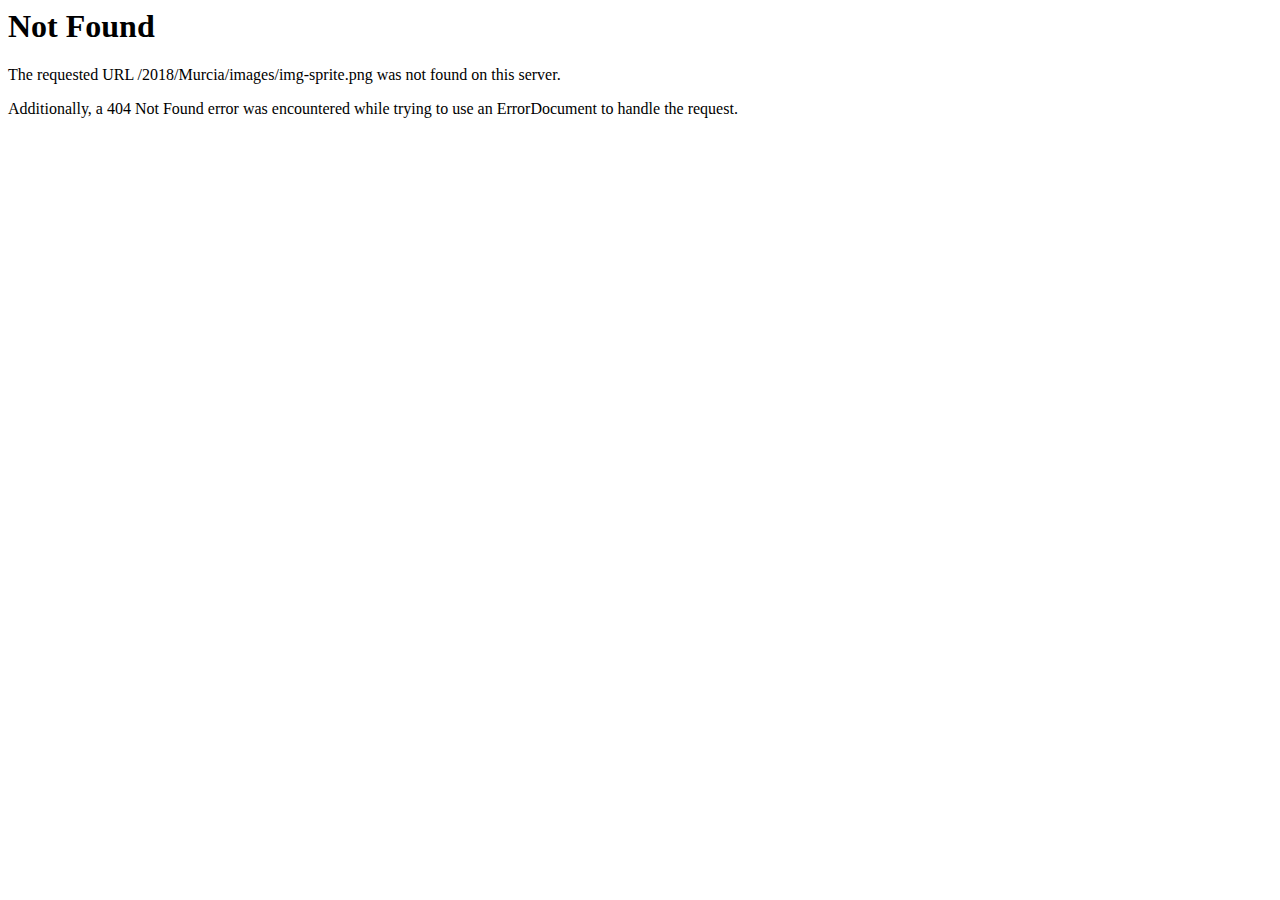
<file: images/img-sprite.html>
<!DOCTYPE HTML PUBLIC "-//IETF//DTD HTML 2.0//EN">
<html><head>
<title>404 Not Found</title>
</head><body>
<h1>Not Found</h1>
<p>The requested URL /2018/Murcia/images/img-sprite.png was not found on this server.</p>
<p>Additionally, a 404 Not Found
error was encountered while trying to use an ErrorDocument to handle the request.</p>
</body></html>
</file>
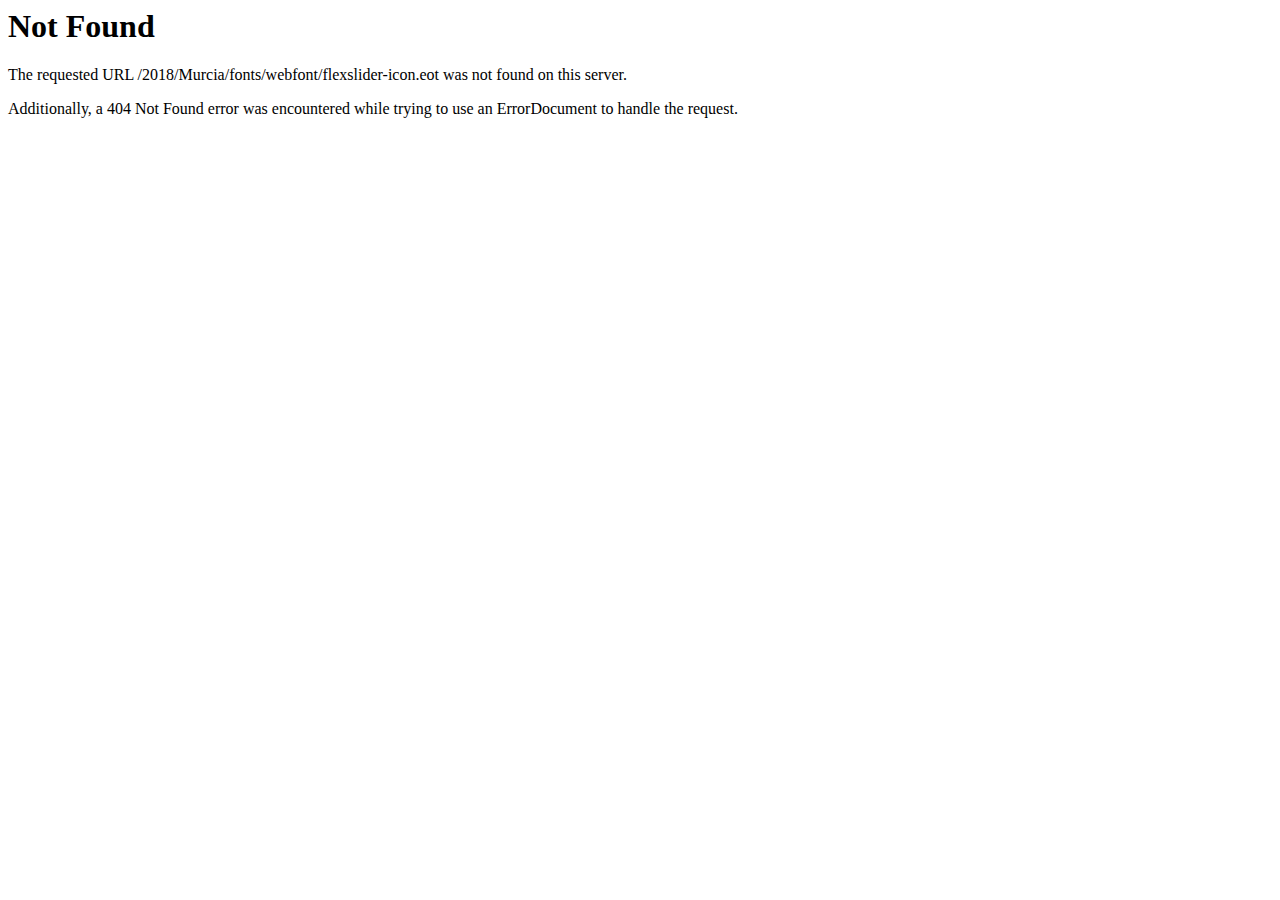
<file: fonts/webfont/flexslider-icon.html>
<!DOCTYPE HTML PUBLIC "-//IETF//DTD HTML 2.0//EN">
<html><head>
<title>404 Not Found</title>
</head><body>
<h1>Not Found</h1>
<p>The requested URL /2018/Murcia/fonts/webfont/flexslider-icon.eot was not found on this server.</p>
<p>Additionally, a 404 Not Found
error was encountered while trying to use an ErrorDocument to handle the request.</p>
</body></html>
</file>
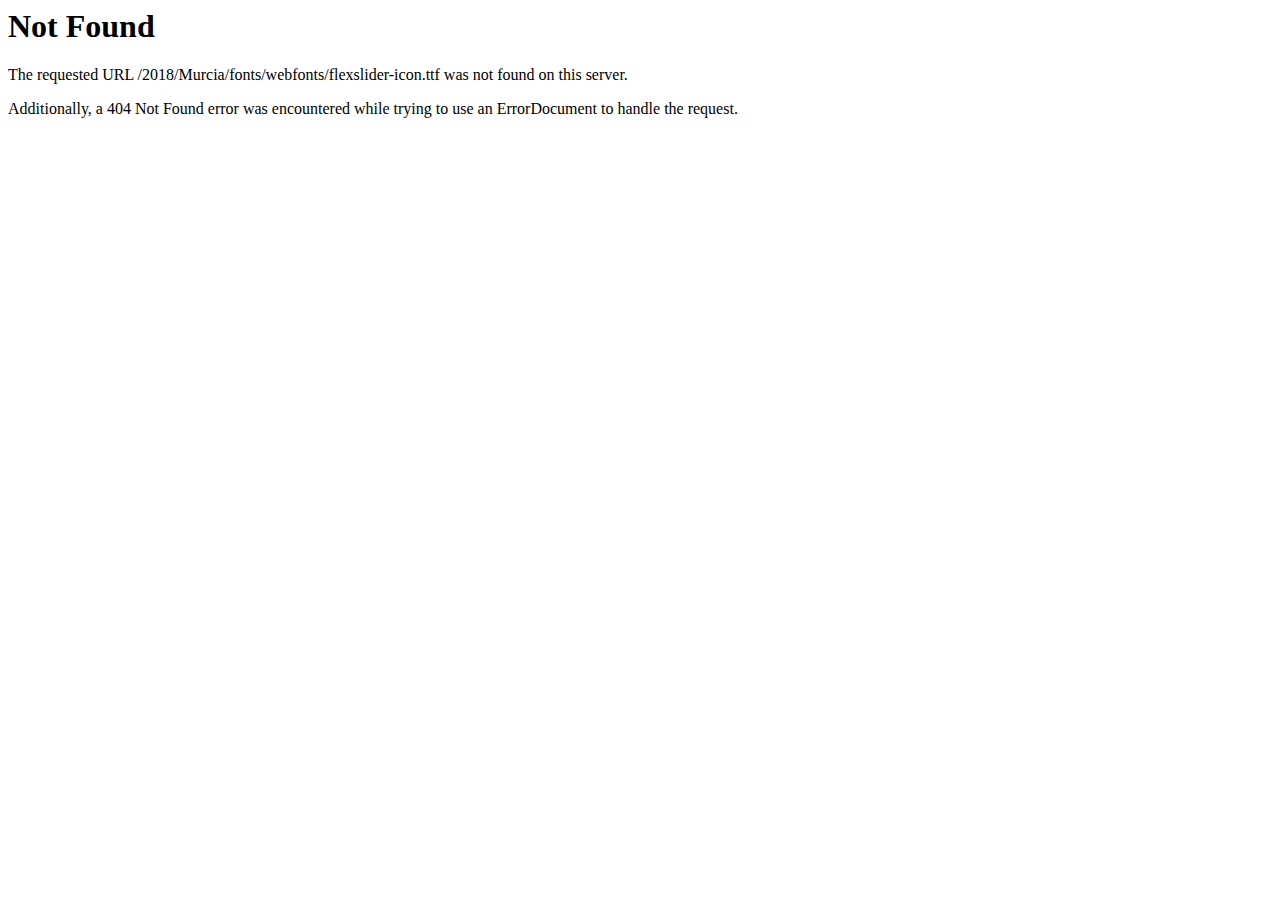
<file: fonts/webfonts/flexslider-icon-2.html>
<!DOCTYPE HTML PUBLIC "-//IETF//DTD HTML 2.0//EN">
<html><head>
<title>404 Not Found</title>
</head><body>
<h1>Not Found</h1>
<p>The requested URL /2018/Murcia/fonts/webfonts/flexslider-icon.ttf was not found on this server.</p>
<p>Additionally, a 404 Not Found
error was encountered while trying to use an ErrorDocument to handle the request.</p>
</body></html>
</file>
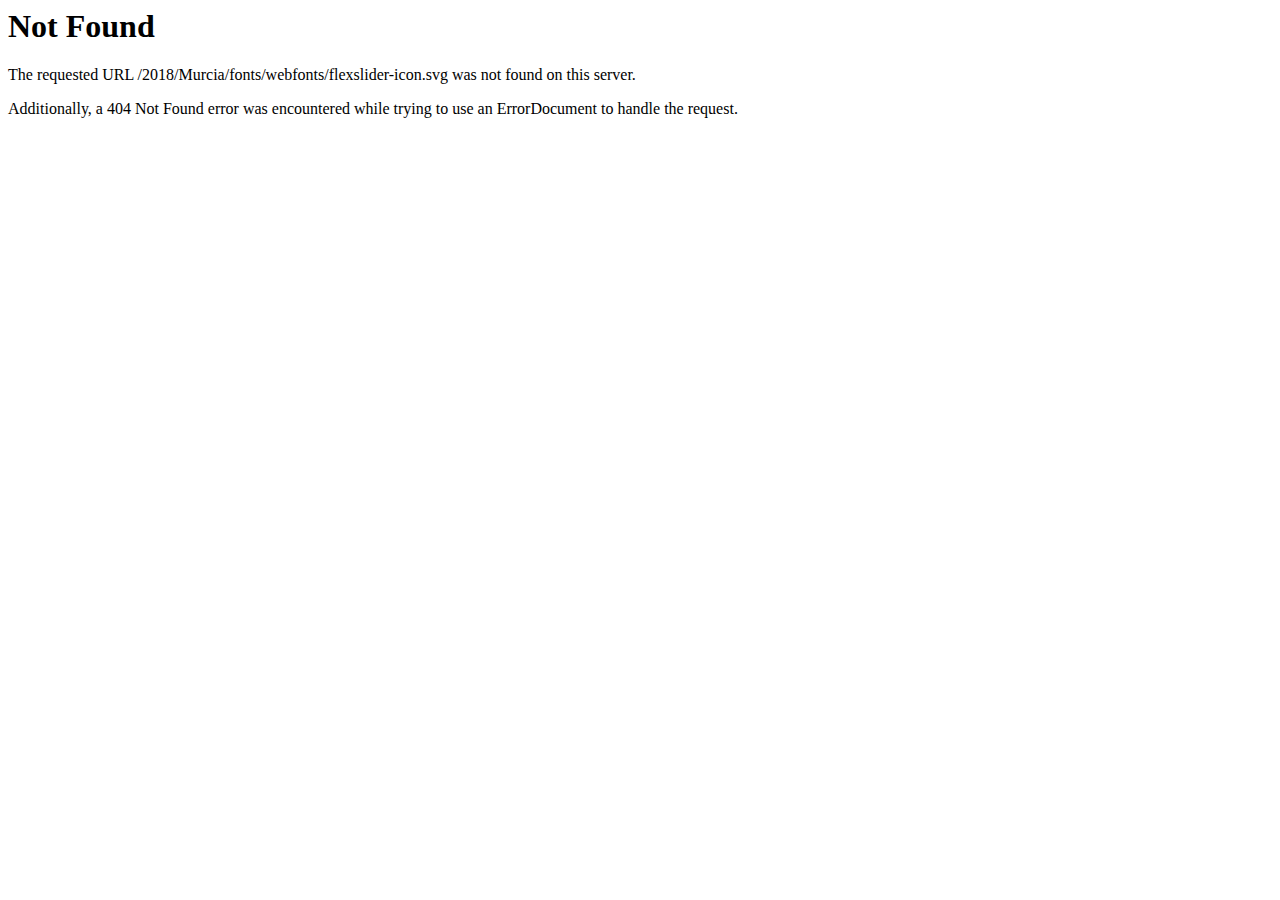
<file: fonts/webfonts/flexslider-icon-3.html>
<!DOCTYPE HTML PUBLIC "-//IETF//DTD HTML 2.0//EN">
<html><head>
<title>404 Not Found</title>
</head><body>
<h1>Not Found</h1>
<p>The requested URL /2018/Murcia/fonts/webfonts/flexslider-icon.svg was not found on this server.</p>
<p>Additionally, a 404 Not Found
error was encountered while trying to use an ErrorDocument to handle the request.</p>
</body></html>
</file>
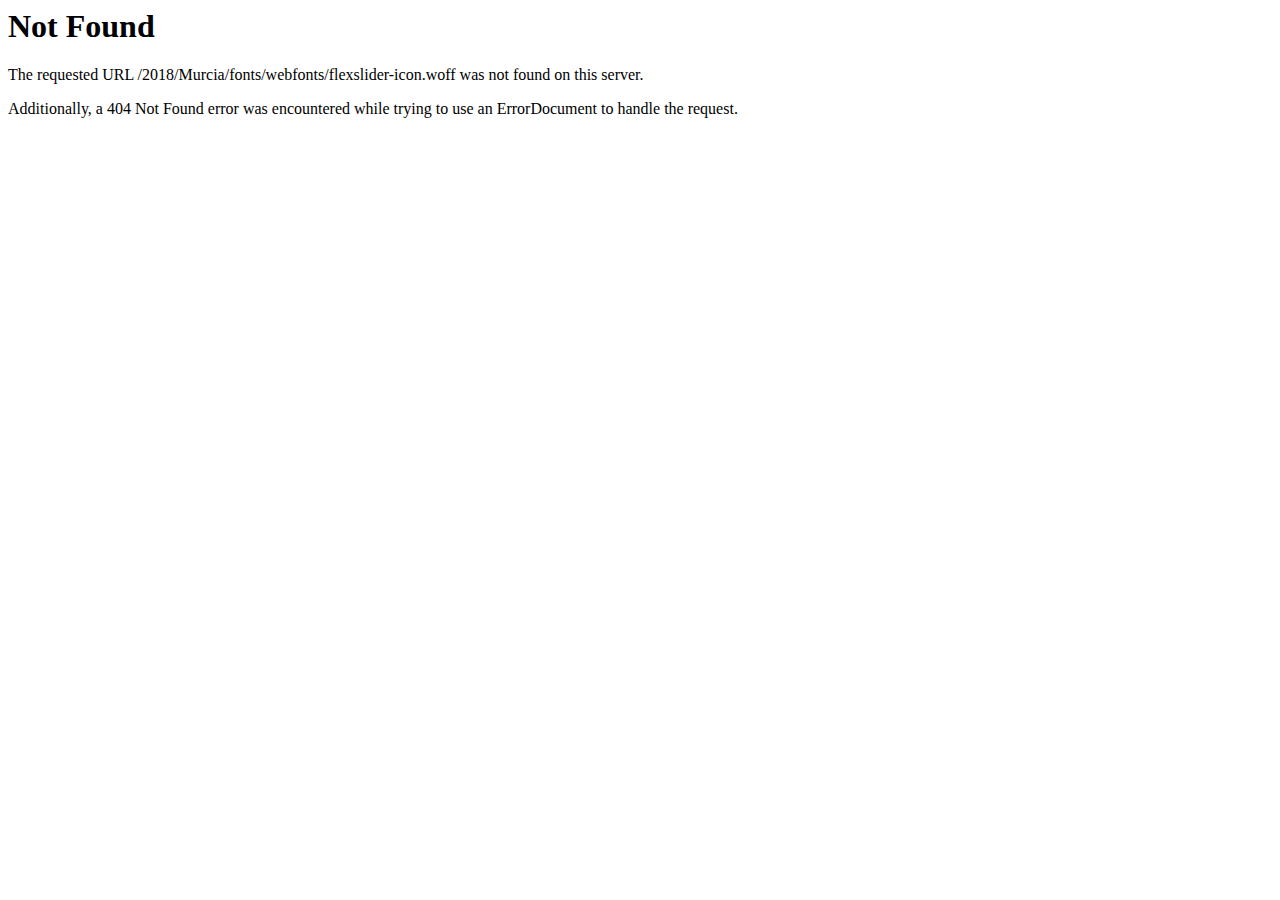
<file: fonts/webfonts/flexslider-icon.html>
<!DOCTYPE HTML PUBLIC "-//IETF//DTD HTML 2.0//EN">
<html><head>
<title>404 Not Found</title>
</head><body>
<h1>Not Found</h1>
<p>The requested URL /2018/Murcia/fonts/webfonts/flexslider-icon.woff was not found on this server.</p>
<p>Additionally, a 404 Not Found
error was encountered while trying to use an ErrorDocument to handle the request.</p>
</body></html>
</file>
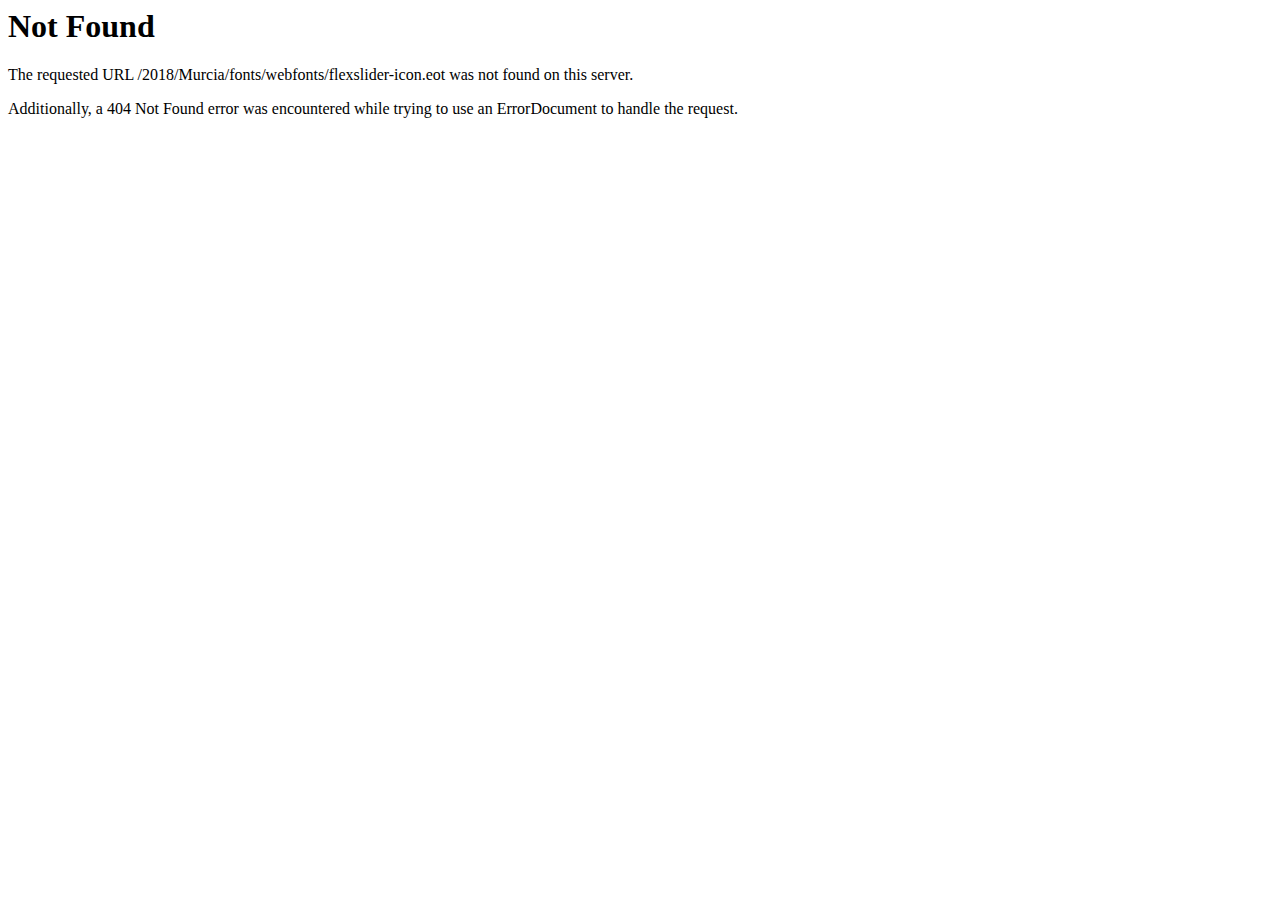
<file: fonts/webfonts/flexslider-icond41d.html>
<!DOCTYPE HTML PUBLIC "-//IETF//DTD HTML 2.0//EN">
<html><head>
<title>404 Not Found</title>
</head><body>
<h1>Not Found</h1>
<p>The requested URL /2018/Murcia/fonts/webfonts/flexslider-icon.eot was not found on this server.</p>
<p>Additionally, a 404 Not Found
error was encountered while trying to use an ErrorDocument to handle the request.</p>
</body></html>
</file>
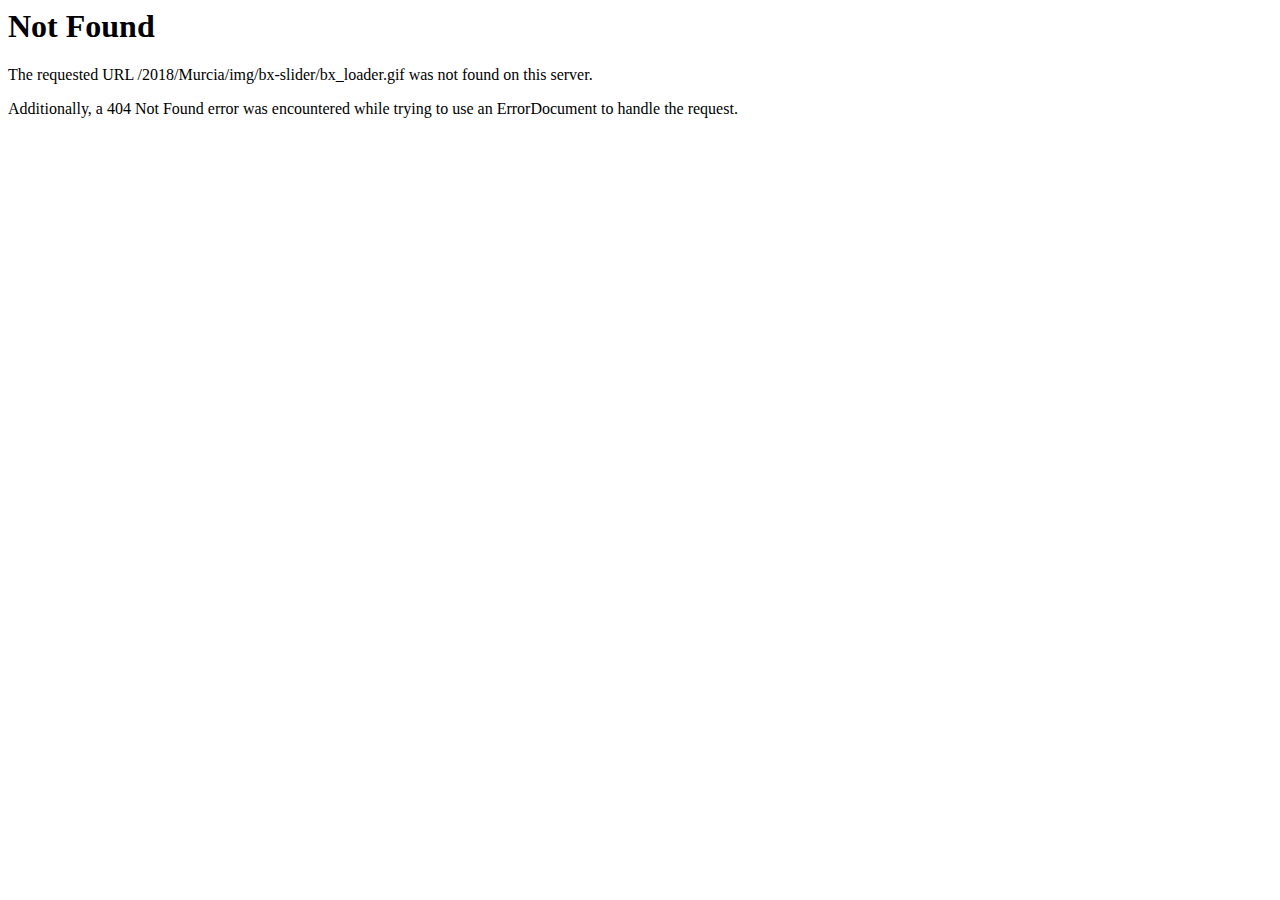
<file: img/bx-slider/bx_loader.html>
<!DOCTYPE HTML PUBLIC "-//IETF//DTD HTML 2.0//EN">
<html><head>
<title>404 Not Found</title>
</head><body>
<h1>Not Found</h1>
<p>The requested URL /2018/Murcia/img/bx-slider/bx_loader.gif was not found on this server.</p>
<p>Additionally, a 404 Not Found
error was encountered while trying to use an ErrorDocument to handle the request.</p>
</body></html>
</file>
<file: css/style.css>
/***************************************************************************************************************
||||||||||||||||||||||||||       MASTER STYLESHEET FOR MURCIA        |||||||||||||||||||||||||||||||||||||||
****************************************************************************************************************
||||||||||||||||||||||||||                TABLE OF CONTENT               |||||||||||||||||||||||||||||||||||||||
****************************************************************************************************************
****************************************************************************************************************

01. Imported styles
02. Flaticon reset styles
03. Header styles
04. Top bar Area Css
05. Header Area Css
06. Main Menu Area
07. Rev Slider Wrapper
08. Callout Section
09. Wellcome Section
10. Course Search Section / Style Two
11. Gallery Section
12. Service Section / Style Two
13. Team Section
14. Testimonial Section
15. Blog Section
16. Brand Section
17. Main Footer / Style Two
18. Menu Style Two
19. Our Service Section
20. Fact Counter Section / Style Two
21. Event Section
22. Course Section
23. Page Title
24. Styled Pagination
25. Community Forum
26. Login Area
27. Courses List Section
28. Event Grid Section
29. Shop Psge
30. Product Details
31. Blog Page
32. Cart Page
33. Testmonial Area
34. Checkout Page
35. Contact Page


****************************************************************************************************************
||||||||||||||||||||||||||||            End TABLE OF CONTENT                ||||||||||||||||||||||||||||||||||||
****************************************************************************************************************/

/*===Important Css===*/

@import url('https://fonts.googleapis.com/css?family=Lora:400,400i|Montserrat:400,500,600,700|Roboto:400,500');
@import url(imp.css);
@import url(bootstrap.css);
@import url(font-awesome.min.css);
@import url('flaticon.css');
@import url(hover.css);
@import url(jquery.bxslider.css);
@import url(owl.carousel.css);
@import url(owl.theme.default.min.css);
@import url(animate.min.css);
@import url(jquery.bootstrap-touchspin.css);
@import url('bootstrap-select.min.css');
@import url('jquery.fancybox.css');
@import url('prettyPhoto.css');
@import url('icomoon.css');
@import url(flexslider.css);
@import url(../assets/timepicker/timePicker.css);
@import url(../assets/jquery-ui-1.11.4/jquery-ui.css);
@import url(../assets/bootstrap-touch-spin/jquery.bootstrap-touchspin.css);

@font-face {
	font-family: "Georgia";
	src: url("../fonts/Georgia.ttf");
}

/*===Base Css===*/

html,
body {
	height: 100%
}

body {
	font-size: 16px;
	color: #202020;
	line-height: 26px;
	font-weight: 400;
	font-family: 'Roboto', sans-serif;
}

h1,
h2,
h3,
h4,
h5,
h6 {
	margin: 0;
	font-family: 'Montserrat', sans-serif;
}

a,
a:hover,
a:active,
a:focus {
	text-decoration: none;
	outline: none;
	border: none;
}

figure {
	margin: 0px;
}

img {
	max-width: 100%;
	height: auto;
}

i {
	font-style: normal;
}

ul,
li {
	list-style: none;
	margin: 0;
	padding: 0;
}

p {
	font-size: 16px;
	line-height: 27px;
	color: #777777;
	font-weight: 400;
	font-family: 'Roboto', sans-serif;
}

span {}

h1 {
	font-size: 50px;
	line-height: 60px;
	font-weight: 700;
}

h4 {
	font-size: 28px;
	font-weight: 700;
	line-height: 36px;
	color: #333333;
}

h5 {
	font-size: 24px;
	line-height: 37px;
	font-weight: 700;
	color: #333333;
	font-family: 'Montserrat', sans-serif;
}

button,
input,
select,
textarea {
	font-size: 14px;
	line-height: 27px;
	font-weight: 400;
	color: #777777;
	font-family: 'Roboto', sans-serif;
}

button {
	border: none;
}

button:focus {
	outline: none;
}

.sec-title-one {
	position: relative;
	bottom: 0px;
	background: url(../images/icon/sec-title.png) no-repeat scroll left bottom;
	margin-bottom: 40px;
}

.sec-title-two {
	position: relative;
	bottom: 0px;
	background: url(../images/icon/sec-title.png) no-repeat scroll center bottom;
	margin-bottom: 40px;
}

.title-text {
	padding: 0px 0px 50px;
}

.title-text span {
	color: #777777;
}

.sub-title h6 {
	font-size: 18px;
	line-height: 27px;
	color: #333333;
	font-weight: 700;
	margin-top: 30px;
	padding-bottom: 10px;
}

.border-right {
	position: absolute;
	top: 6px;
	right: 0px;
	width: 2px;
	height: 26px;
	content: '';
	background: #000000;
	border: 0px !important;
	display: none;
}

.border-right.two {}

/*===Background Color===*/

.bg-one {
	background: #ffc85e;
}

.bg-two {
	background: #f6f6f6;
}

.bg-three {
	background: #2177aa;
}

.bg-four {
	background: #1d1d1d;
}

.bg-five {
	background: #151515;
}

.bg-six {
	background: #fafafa;
}

.bg-seven {
	background: #171717;
}

/*===Padding===*/

.pb-one {
	padding-bottom: 20px;
}

/*===Section Padding===*/

.sp-one {
	padding: 130px 0px;
}

.sp-two {
	padding: 130px 0px 80px;
}

.sp-three {
	padding: 130px 0px 100px;
}

.sp-four {
	padding: 120px 0px 80px;
}

.sp-five {
	padding: 50px 0px 20px;
}

.sp-six {
	padding: 75px 0px 55px;
}

.sp-seven {
	padding: 95px 0px 65px;
}

.sp-eight {
	padding: 60px 0px 30px;
}

.sp-nine {
	padding: 150px 0px 40px;
}

.sp-ten {
	padding: 150px 0px 110px;
}

.sp-eleven {
	padding: 150px 0px;
}

.boxed_wrapper {
	background: #fff none repeat scroll 0 0;
	min-width: 320px;
	overflow-x: hidden;
	width: 100%;
}

.form-group {
	position: relative;
	margin-bottom: 20px;
}

.form-group select {
	color: #848484;
	margin-right: 20px;
	background: #ffffff;
}

.bootstrap-select.btn-group {
	background: transparent;
}

.bootstrap-select>.dropdown-toggle {
	background: #ffffff;
	height: 50px;
	border: 1px solid #e5e5e5;
}

.bootstrap-select>.dropdown-toggle:after {
	position: absolute;
	content: "\f107";
	color: #e5e5e5;
	top: 5px;
	right: 0px;
	width: 30px;
	height: 40px;
	line-height: 38px;
	text-align: center;
	background: #ffffff;
	font-family: FontAwesome;
}

.bootstrap-select .dropdown-toggle:focus {
	outline: none !important;
	color: #ffffff;
}

.bootstrap-select.btn-group .dropdown-toggle .caret {
	color: #e5e5e5;
	right: 10px;
}

.bootstrap-select.btn-group .dropdown-menu {
	background: #ffffff;
	margin-top: 18px;
	display: block;
}

.bootstrap-select.btn-group .dropdown-menu li a {
	background: #ffffff;
	color: #848484;
	padding: 10px 20px;
	transition: all 500ms ease;
}

.bootstrap-select.btn-group .dropdown-menu li a:hover {
	background: #2177aa;
	color: #ffffff;
	transition: all 500ms ease;
}

.bootstrap-select.btn-group .dropdown-toggle .filter-option {
	color: #888888;
}

.form-group input[type="text"],
.form-group input[type="email"],
.form-group input[type="password"],
.form-group input[type="number"],
.form-group select,
.form-group textarea {
	display: block;
	width: 100%;
	line-height: 26px;
	height: 46px;
	font-size: 15px;
	box-shadow: none;
	color: #888888;
	/* text-transform: capitalize; */
	background: #ffffff;
	padding: 10px 15px;
	font-weight: 400;
	border-radius: 0px;
	transition: all 500ms ease;
	-webkit-transition: all 500ms ease;
	-ms-transition: all 500ms ease;
	-o-transition: all 500ms ease;
}

.form-group input[type="text"]:focus,
.form-group input[type="email"]:focus,
.form-group input[type="password"]:focus,
.form-group input[type="number"]:focus,
.form-group select:focus,
.form-group textarea:focus {
	box-shadow: none;
	color: #888888;
	outline: none;
	transition: all 500ms ease;
	-webkit-transition: all 500ms ease;
	-ms-transition: all 500ms ease;
	-o-transition: all 500ms ease;
}

/*===Placeholder Color===*/

::-webkit-input-placeholder {
	color: #b6b6b6;
}

:-ms-input-placeholder {
	color: #b6b6b6;
}

::-moz-placeholder {
	color: #b6b6b6;
	opacity: 1;
}

:-moz-placeholder {
	color: #b6b6b6;
	opacity: 1;
}

/*===Preloader===*/

.preloader {
	position: fixed;
	left: 0px;
	top: 0px;
	width: 100%;
	height: 100%;
	z-index: 999999999999;
	background-color: rgba(255, 255, 255, 1);
	background-position: center center;
	background-repeat: no-repeat;
	background-image: url(../images/icon/preLoad.gif);
}

/*===Menu Sticky===*/

@-webkit-keyframes menu_sticky {
	0% {
		margin-top: -100px;
	}

	50% {
		margin-top: -90px;
	}

	100% {
		margin-top: 0;
	}
}

@keyframes menu_sticky {
	0% {
		margin-top: -100px;
	}

	50% {
		margin-top: -90px;
	}

	100% {
		margin-top: 0;
	}
}

.main-menu-one.stricky-fixed {
	position: fixed;
	top: 0;
	left: 0;
	margin: 0;
	width: 100%;
	z-index: 9999;
	background: #2177aa;
	-webkit-animation-name: menu_sticky;
	animation-name: menu_sticky;
	-webkit-animation-duration: 0.60s;
	animation-duration: 0.60s;
	-webkit-animation-timing-function: ease-out;
	animation-timing-function: ease-out;
}

.main-menu-two.stricky-fixed {
	position: fixed;
	top: 0;
	left: 0;
	margin: 0;
	width: 100%;
	z-index: 9999;
	background: #ffffff;
	box-shadow: 0 0 11px rgba(0, 0, 0, 0.05);
	-webkit-animation-name: menu_sticky;
	animation-name: menu_sticky;
	-webkit-animation-duration: 0.60s;
	animation-duration: 0.60s;
	-webkit-animation-timing-function: ease-out;
	animation-timing-function: ease-out;
}

/*===Scroll To Top===*/

.scroll-to-top {
	background: #2177aa;
	border-radius: 50%;
	bottom: 25px;
	color: #333333;
	cursor: pointer;
	display: none;
	font-size: 30px;
	font-weight: normal;
	height: 55px;
	line-height: 50px;
	position: fixed;
	right: 15px;
	text-align: center;
	transition: all 500ms ease 0s;
	width: 55px;
	z-index: 99999;
	-webkit-box-shadow: 0px 8px 23px -6px rgba(27, 27, 27, 1);
	-moz-box-shadow: 0px 8px 23px -6px rgba(27, 27, 27, 1);
	box-shadow: 0px 8px 23px -6px rgba(27, 27, 27, 1);
}

.scroll-to-top span {
	color: #fff;
}

/*===Button Style===*/

.thm-btn {
	position: relative;
	font-size: 14px;
	font-weight: 600;
	cursor: pointer;
	z-index: 1;
	padding: 10px 25px;
	text-align: center;
	display: inline-block;
	text-transform: capitalize;
	transition: all 0.5s ease 0s;
	font-family: 'Montserrat', sans-serif;
}

.thm-btn:before {
	position: absolute;
	content: "";
	left: 0;
	opacity: 0;
	top: 0;
	height: 100%;
	width: 100%;
	z-index: -1;
	background-color: #2B2C36;
	transform: scale(0.5, 1);
	transition: all 0.4s ease 0s;
}

.thm-btn:hover::before {
	opacity: 1;
	-webkit-transform: scale(1, 1);
	transform: scale(1, 1);
}

.thm-btn:hover {
	color: #fff;
}

.bg-clr1 {
	background: #2177aa;
	color: #fff;
}

.bg-clr2 {
	position: relative;
	background: #2177aa;
	color: #333333;
}

.bg-clr2:before {
	position: absolute;
	content: "";
	left: 0;
	opacity: 0;
	top: 0;
	height: 100%;
	width: 100%;
	z-index: -1;
	background-color: #2177aa;
	transform: scale(0.5, 1);
	transition: all 0.4s ease 0s;
}

.bg-clr2:hover:before {
	opacity: 1;
	-webkit-transform: scale(1, 1);
	transform: scale(1, 1);
}

/*===Header Style One===*/

.header-style-one {
	padding: 10px 0px;
	background: #333333;
}

.left-side .top-info li {
	position: relative;
	margin-right: 15px;
	padding-right: 20px;
	display: inline-block;
}

.left-side .top-info li a {
	color: #cacaca;
}

.right-side .top-info li a {
	color: #cacaca;
}

.right-side .top-info li {
	position: relative;
	margin-left: 10px;
	padding-right: 15px;
	display: inline-block;
}

.right-side .top-info li:last-child {
	padding-right: 0px;
}

.top-info li i {
	color: #2177aa;
	margin-right: 8px;
}

/*===Language Switcher===*/

.language-switcher {
	position: relative;
	float: right;
	width: 70px;
}

.language-switcher #polyglotLanguageSwitcher span.trigger::before {
	color: #ff2b58;
	font-family: FontAwesome;
	position: absolute;
	right: 0px;
	top: 0px;
}

#polyglotLanguageSwitcher ul.dropdown li {
	border-top: 1px dashed #18191e;
	display: block;
	padding: 0 10px;
	transition: all 0.2s ease-in-out 0s;
	width: 100px;
}

/*===Header Area===*/

.header-logo {
	position: relative;
	z-index: 1;
	padding: 34px 0px;
}

.header-logo:before {
	background: #fafafa none repeat scroll 0 0;
	content: "";
	height: 100%;
	position: absolute;
	top: 0;
	right: 10px;
	width: 2500px;
	z-index: -1;
	transform: skewX(30deg);
}

.header-contact-info {
	position: relative;
	overflow: hidden;
	float: right;
	padding: 15px 0px;
}

.header-contact-info ul li {
	display: inline-block;
	vertical-align: middle;
	margin-right: 30px;
	position: relative;
	padding-left: 45px;
}

.header-contact-info ul li:last-child {
	margin-right: 0;
	border-right: none;
	padding-right: 0;
}

.header-contact-info ul li .iocn-holder {
	width: 50px;
	height: 50px;
	line-height: 50px;
	text-align: center;
	border: 1px solid #2b99da;
	position: absolute;
	left: 0;
	top: 0;
}

.header-contact-info ul li .iocn-holder span {}

.header-contact-info ul li .iocn-holder span:before {
	color: #4b98c4;
}

.header-contact-info ul li .text-holder {
	padding-left: 20px;
}

.header-contact-info ul li .text-holder strong {
	color: #222222;
	font-size: 15px;
	font-weight: 500;
	text-transform: uppercase;
}

.header-contact-info ul li .text-holder p {
	color: #848484;
	font-size: 15px;
	font-weight: 400;
	margin: 0;
	line-height: 26px;
}

.top-social-links {
	float: right;
	margin: 15px 0;
}

.top-social-links li {
	display: inline-block;
	margin: 0 0 0 15px;
}

.top-social-links li:first-child {
	margin: 0;
}

.top-social-links li a i {
	color: #848484;
	font-size: 16px;
	transition: all 500ms ease;
}

.top-social-links li a:hover i {
	color: #2177aa;
}

/*===Main Menu Area===*/

.main-menu-one {
	position: relative;
	z-index: 9999;
}

.menu-style-one {
	position: relative;
	background: #2177aa;
}

.menu-style-one .main-menu {
	float: left;
}

.menu-style-one .right-side-menu {
	float: right;
}

.stricky-fixed .menu-style-one {
	margin-left: 0px;
}

.menu-style-one:before {
	position: absolute;
	left: -35px;
	top: 0px;
	width: 60px;
	height: 70px;
	content: '';
	background: #2177aa;
	transform: skewX(30deg);
}

.main-menu .navbar-collapse {
	padding: 0px
}

.main-menu .navigation {
	position: relative;
	margin: 0;
}

.main-menu .navigation li {
	position: relative;
	display: inline-block;
	padding: 0;
	margin-right: 20px;
	transition: all .3s linear;
}

.main-menu .navigation li:hover {
	background: #1c658f;
}

.main-menu .navigation li i {
	margin-right: 8px;
}

.main-menu .navigation li a {
	position: relative;
	color: rgb(255, 255, 255);
	font-size: 13px;
	font-weight: 700;
	letter-spacing: 1px;
	line-height: 28px;
	opacity: 1;
	padding: 21px;
	font-family: 'Montserrat', sans-serif;
	display: inline-block;
	text-transform: uppercase;
	transition: all 500ms ease 0s;
}

.main-menu .navigation li:first-child a {}

.main-menu .navigation>li>ul {
	position: absolute;
	left: 0px;
	top: 120%;
	width: 270px;
	padding: 9px 0px;
	background: #fff;
	z-index: 100;
	visibility: hidden;
	opacity: 0;
	border-top: 2px solid #2177aa;
	box-shadow: 0 0 40px rgba(0, 0, 0, 0.05);
	transition: all 500ms ease;
}

.main-menu .navigation>li:hover>ul {
	top: 100%;
	opacity: 1;
	visibility: visible;
}

.main-menu .navigation>li>ul>li {
	float: none;
	margin: 0;
	padding: 0;
	position: relative;
	width: 100%;
	background: #000000;
	border-right: none;
}

.main-menu .navigation>li>ul>li:first-child {
	border: none;
}

.main-menu .navigation>li>ul>li>a {
	background: #ffffff none repeat scroll 0 0;
	color: #000000;
	display: block;
	font-size: 16px;
	font-weight: 500;
	line-height: 20px;
	padding: 12px 30px;
	position: relative;
	text-transform: capitalize;
	transition: all 500ms ease 0s;
	font-family: 'Montserrat', sans-serif;
}

.main-menu .navigation>li>ul>li:hover>a {
	color: #222222;
	background-color: #2177aa;
}

.main-menu .navbar-collapse>ul li.dropdown .dropdown-btn {
	position: absolute;
	right: 5px;
	top: 22px;
	font-size: 15px;
	color: #dadada;
	display: inline-block;
}

/*===Outer Search Box===*/

.right-side-menu {
	position: relative;
	padding: 15px 0px;
}

.outer-search-box {
	position: relative;
	float: left;
	height: 40px;
	width: 40px;
	line-height: 36px;
}

.outer-search-box .seach-toggle {
	background: transparent;
	border-radius: 0;
	color: #222;
	cursor: pointer;
	display: block;
	font-size: 18px;
	position: relative;
	text-align: center;
	transition: all 500ms ease;
}

.outer-search-box .seach-toggle:hover,
.outer-search-box .seach-toggle.active {}

.outer-search-box .search-box {
	background: #ffffff;
	border-top: 2px solid #ffffff;
	opacity: 0;
	padding: 20px;
	position: absolute;
	right: 0px;
	top: 170%;
	transition: all 500ms ease 0s;
	visibility: hidden;
	box-shadow: 0 0 40px rgba(0, 0, 0, .041);
}

.outer-search-box .search-box.now-visible {
	top: 137%;
	opacity: 1;
	z-index: 9999;
	visibility: visible;
}

.outer-search-box .search-box .form-group {
	position: relative;
	padding: 0px;
	margin: 0px;
	width: 100%;
	min-width: 250px;
}

.outer-search-box .form-group input[type="search"] {
	background: #ffffff none repeat scroll 0 0;
	border: 0px;
	color: #000;
	display: block;
	font-size: 13px;
	line-height: 24px;
	position: relative;
	transition: all 500ms ease 0s;
	width: 100%;
	height: 40px;
	padding-left: 15px;
	padding-right: 50px;
}

.outer-search-box .form-group input[type="search"]:focus {
	border: 0px;
	outline: none;
}

.outer-search-box .form-group button,
.outer-search-box .form-group input[type="submit"] {
	background: #2b2c36;
	color: #fff;
	cursor: pointer;
	display: block;
	font-size: 13px;
	height: 40px;
	line-height: 38px;
	position: absolute;
	right: 0;
	top: 0px;
	width: 40px;
	transition: all 500ms ease 0s;
}

.outer-search-box .form-group button:hover,
.outer-search-box .form-group input:focus+button {}

.right-side-menu .nav-toggler {
	position: relative;
	z-index: 1;
	height: 40px;
	width: 40px;
	line-height: 62px;
}

.right-side-menu:before {
	background: #2177aa none repeat scroll 0 0;
	content: "";
	height: 100%;
	position: absolute;
	top: 0;
	left: 0;
	width: 2500px;
	z-index: -1;
}

.right-side-menu .nav-toggler button {
	background: transparent;
	cursor: pointer;
}

.right-side-menu .nav-toggler span:before {
	font-size: 50px;
	background: transparent;
	color: #222222;
}

/*** 

====================================================================
Main Slider Banner
====================================================================

***/

.main-slider.style-1 {
	position: relative;
	top: -70px;
	margin-bottom: -71px;
}

.main-slider.style-3 .content {
	margin-top: 100px;
}

.main-slider .slide:before {
	position: absolute;
	content: '';
	background: rgba(34, 34, 34, 0.685);
	left: 0;
	top: 0;
	width: 100%;
	height: 100%;
}

.main-slider .content.alternate {
	max-width: 610px;
	width: 100%;
	float: right;
	display: block;
}

.main-slider .slide {
	position: relative;
	padding: 220px 0px;
	background-size: cover;
	background-repeat: no-repeat;
	background-position: center center;
	text-align: center;
}

.main-slider .image {
	position: relative;
	color: #ffffff;
	font-size: 26px;
	font-weight: 500;
	margin-bottom: 20px;
	width: 100%;
	display: inline-block;
	opacity: 0;
	-webkit-transition: all 1000ms ease;
	-moz-transition: all 100ms ease;
	-ms-transition: all 1000ms ease;
	-o-transition: all 1000ms ease;
	transition: all 1000ms ease;
	-webkit-transform: translateY(50px);
	-moz-transform: translateY(50px);
	-ms-transform: translateY(50px);
	-o-transform: translateY(50px);
	transform: translateY(50px);
}

.main-slider .active .image {
	opacity: 1;
	-webkit-transform: translateY(0);
	-moz-transform: translateY(0);
	-ms-transform: translateY(0);
	-o-transform: translateY(0);
	transform: translateY(0);
	transition-delay: 1000ms;
}

.main-slider .image img {
	width: auto;
	margin: 0 auto;
}

.main-slider h2 {
	position: relative;
	color: #ffffff;
	font-size: 40px;
	font-weight: 700;
	line-height: 1.1em;
	margin-bottom: 45px;
	opacity: 0;
	-webkit-transition: all 1000ms ease;
	-moz-transition: all 100ms ease;
	-ms-transition: all 1000ms ease;
	-o-transition: all 1000ms ease;
	transition: all 1000ms ease;
	-webkit-transform: translateY(50px);
	-moz-transform: translateY(50px);
	-ms-transform: translateY(50px);
	-o-transform: translateY(50px);
	transform: translateY(50px);
}

.main-slider .active h2 {
	opacity: 1;
	-webkit-transform: translateY(0);
	-moz-transform: translateY(0);
	-ms-transform: translateY(0);
	-o-transform: translateY(0);
	transform: translateY(0);
	transition-delay: 1300ms;
}

.main-slider h2.style-two {
	font-weight: 500;
	margin-bottom: 40px;
}

.main-slider h2.style-three {
	font-weight: 500;
	margin-bottom: 20px;
}

.main-slider h2.alternate {
	margin-bottom: 35px;
}

.main-slider h3 {
	position: relative;
	color: #2177aa;
	font-size: 26px;
	font-weight: 500;
	margin-bottom: 20px;
	display: inline-block;
	opacity: 0;
	-webkit-transition: all 1000ms ease;
	-moz-transition: all 100ms ease;
	-ms-transition: all 1000ms ease;
	-o-transition: all 1000ms ease;
	transition: all 1000ms ease;
	-webkit-transform: translateY(50px);
	-moz-transform: translateY(50px);
	-ms-transform: translateY(50px);
	-o-transform: translateY(50px);
	transform: translateY(50px);
}

.main-slider .active h3 {
	opacity: 1;
	-webkit-transform: translateY(0);
	-moz-transform: translateY(0);
	-ms-transform: translateY(0);
	-o-transform: translateY(0);
	transform: translateY(0);
	transition-delay: 1000ms;
}

.main-slider .text {
	position: relative;
	color: #ffffff;
	font-size: 20px;
	opacity: 0;
	line-height: 1.7em;
	font-weight: 500;
	margin-bottom: 40px;
	-webkit-transition: all 1000ms ease;
	-moz-transition: all 100ms ease;
	-ms-transition: all 1000ms ease;
	-o-transition: all 1000ms ease;
	transition: all 1000ms ease;
	-webkit-transform: translateY(50px);
	-moz-transform: translateY(50px);
	-ms-transform: translateY(50px);
	-o-transform: translateY(50px);
	transform: translateY(50px);
}

.main-slider .active .text {
	opacity: 1;
	-webkit-transform: translateY(0);
	-moz-transform: translateY(0);
	-ms-transform: translateY(0);
	-o-transform: translateY(0);
	transform: translateY(0);
	transition-delay: 2000ms;
}

.main-slider .link-box {
	opacity: 0;
	-webkit-transition: all 1000ms ease;
	-moz-transition: all 100ms ease;
	-ms-transition: all 1000ms ease;
	-o-transition: all 1000ms ease;
	transition: all 1000ms ease;
	-webkit-transform: translateY(50px);
	-moz-transform: translateY(50px);
	-ms-transform: translateY(50px);
	-o-transform: translateY(50px);
	transform: translateY(50px);
	text-align: center;
}

.main-slider .link-box .theme-btn {
	margin-right: 10px;
}

.main-slider .active .link-box {
	opacity: 1;
	-webkit-transform: translateY(0);
	-moz-transform: translateY(0);
	-ms-transform: translateY(0);
	-o-transform: translateY(0);
	transform: translateY(0);
	transition-delay: 2500ms;
}

.main-slider .btn-style-one {
	position: relative;
	padding: 11px 35px;
	line-height: 24px;
	color: #222;
	text-align: center;
	display: inline-block;
	font-size: 14px;
	font-weight: 700;
	cursor: pointer;
	background: #ffffff;
	letter-spacing: 1px;
	text-transform: uppercase;
	margin-bottom: 20px;
	min-width: 200px;
	border: 2px solid #ffffff;
	font-family: 'Montserrat', sans-serif;
	transition: .5s ease;
}

.main-slider .btn-style-one:hover {
	color: #ffffff;
	background: #101010;
	border-color: #101010;
}

/*Btn Style two*/

.main-slider .btn-style-two {
	position: relative;
	padding: 11px 40px;
	line-height: 24px;
	color: #ffffff;
	text-align: center;
	display: inline-block;
	font-size: 14px;
	font-weight: 700;
	background: none;
	letter-spacing: 1px;
	text-transform: uppercase;
	min-width: 200px;
	border: 2px solid #ffffff;
	font-family: 'Montserrat', sans-serif;
	transition: .5s ease;
}

.main-slider .btn-style-two:hover {
	color: #ffffff;
	border-color: #2177aa;
	background-color: #2177aa;
}

.main-slider .content .title {
	position: relative;
	color: #ffffff;
	font-size: 18px;
	font-weight: 500;
	padding-bottom: 20px;
	margin-bottom: 25px;
	opacity: 0;
	-webkit-transition: all 1000ms ease;
	-moz-transition: all 100ms ease;
	-ms-transition: all 1000ms ease;
	-o-transition: all 1000ms ease;
	transition: all 1000ms ease;
	-webkit-transform: translateY(50px);
	-moz-transform: translateY(50px);
	-ms-transform: translateY(50px);
	-o-transform: translateY(50px);
	transform: translateY(50px);
}

.main-slider .content .title:after {
	position: absolute;
	content: '';
	left: 50%;
	bottom: 0px;
	width: 70px;
	height: 1px;
	margin-left: -35px;
	background-color: #ffffff;
}

.main-slider .active .title {
	opacity: 1;
	-webkit-transform: translateY(0);
	-moz-transform: translateY(0);
	-ms-transform: translateY(0);
	-o-transform: translateY(0);
	transform: translateY(0);
	transition-delay: 600ms;
}

.main-slider .owl-dots {
	position: absolute;
	left: 50%;
	bottom: 20px;
	max-width: 100px;
	margin-left: -50px;
	width: 100%;
	text-align: center;
}

.main-slider .owl-dots .owl-dot {
	position: relative;
	width: 12px;
	height: 12px;
	margin: 0px 4px;
	overflow: hidden;
	border-radius: 50px;
	display: inline-block;
	border: 1px solid #ffffff;
	transition: all 500ms ease;
	-moz-transition: all 500ms ease;
	-webkit-transition: all 500ms ease;
	-ms-transition: all 500ms ease;
	-o-transition: all 500ms ease;
}

.main-slider .owl-dots .owl-dot:before {
	position: absolute;
	content: '';
	left: 0px;
	bottom: 0px;
	width: 100%;
	height: 100%;
	background: none;
	transition: all 500ms ease;
	-moz-transition: all 500ms ease;
	-webkit-transition: all 500ms ease;
	-ms-transition: all 500ms ease;
	-o-transition: all 500ms ease;
}

.main-slider .owl-dots .owl-dot.active::before,
.main-slider .owl-dots .owl-dot:hover::before {
	background: #ffffff;
}

.main-slider .owl-nav {
	position: absolute;
	left: 0px;
	top: 50%;
	z-index: 1;
	width: 100%;
	margin-top: -20px;
}

.main-slider .owl-nav .owl-prev {
	position: absolute;
	left: 40px;
	line-height: 42px;
	color: rgb(255, 255, 255);
	font-size: 40px;
	transition: all 500ms ease;
	-moz-transition: all 500ms ease;
	-webkit-transition: all 500ms ease;
	-ms-transition: all 500ms ease;
	-o-transition: all 500ms ease;
	width: 50px;
	border-radius: 0px;
	background: #ffffff00;
}

.main-slider .owl-nav .owl-next {
	position: absolute;
	right: 40px;
	line-height: 42px;
	color: rgb(255, 255, 255);
	font-size: 40px;
	transition: all 500ms ease;
	-moz-transition: all 500ms ease;
	-webkit-transition: all 500ms ease;
	-ms-transition: all 500ms ease;
	-o-transition: all 500ms ease;
	width: 50px;
	border-radius: 0px;
	background: #ffffff00;
}

.main-slider .owl-nav .owl-prev:hover,
.main-slider .owl-nav .owl-next:hover {
	background: #2178aa98;
	/* color: #ee2d50; */
}

/*===Callout Section===*/

.callout-section {
	margin: 0px;
}

.callout-section .callout-item {
	background: #fcc254;
	padding: 70px 0 35px;
}

.callout-section .callout-item.light-bg {
	background: #fec85e;
}

.callout-section .callout-item.deep-bg {
	background: #f7bd51;
}

.callout-section .default-bg {
	margin: 0px;
}

.callout-item .inner-item {
	position: relative;
	margin: 0px 30px 30px 100px;
	padding-left: 70px;
}

.callout-item .icon-box {
	position: absolute;
	top: 5px;
	left: 0px;
}

.callout-item .icon-box i:before {
	font-size: 50px;
	color: #333333;
}

.callout-item h5 {
	transition: .5s ease;
}

.callout-item .text {
	color: #222;
}

/*===Wellcome Section===*/

.wellcome-left-colmun {
	margin: 45px 70px 30px 0px;
}

.wellcome-left-colmun .text {
	position: relative;
	margin: 20px 0px 25px;
}

.wellcome-left-colmun .text h1 {
	position: absolute;
	left: 0px;
	top: 8px;
	font-size: 60px;
	line-height: 27px;
	color: #2177aa;
}

.wellcome-left-colmun .text h6 {
	padding-left: 90px;
	font-size: 17px;
	line-height: 24px;
	font-weight: 400;
	font-style: italic;
	font-family: 'Lora', serif;
	color: #222;
}

.wellcome-left-colmun .link-btn .thm-btn {
	padding: 10px 40px;
	margin-top: 30px;
}

.wellcome-left-colmun .link-btn .thm-btn:hover {
	color: #fff;
}

/*===Course Search Section===*/

.course-search-bg {
	position: relative;
	background-repeat: no-repeat !important;
	background-size: cover !important;
}

.course-search-bg:before {
	position: absolute;
	top: 0px;
	left: 0px;
	width: 100%;
	height: 100%;
	content: '';
	background: rgba(0, 0, 0, 0.85);
}

.course-search-title {
	position: relative;
	background: #2177aa;
	margin-right: 52px;
	z-index: 1;
	padding: 32px 0px 32px 25px;
}

.course-search-title:before {
	position: absolute;
	top: 0px;
	right: -28px;
	width: 60px;
	height: 75px;
	content: '';
	z-index: -1;
	background: #2177aa;
	transform: skewX(30deg);
}

.course-search-title:after {
	position: absolute;
	bottom: 0px;
	right: -28px;
	width: 60px;
	height: 75px;
	content: '';
	z-index: -1;
	background: #2177aa;
	transform: skewX(-30deg);
}

.form-area-one {
	margin: 50px 80px 30px 25px;
}

.form-style-one .form-group select,
.form-style-one .form-group input {
	padding-left: 35px;
}

.form-style-one .form-group i,
.form-style-one .form-group i {
	position: absolute;
	top: 17px;
	left: 12px;
	font-size: 14px;
	color: #2177aa;
}

.form-style-one button {
	display: block;
	padding: 10px 50px;
}

.form-style-one button:hover {
	color: #fff;
}

.form-style-one button span {
	color: #333333;
	margin-right: 10px;
}

.form-style-one button:hover span {
	color: #fff;
}

/*===Gallery Section===*/

.gallery-section .sec-title-one {
	float: left;
}

.gallery-filter {
	float: right;
	margin: 5px 0px 40px;
}

.gallery-filter li {
	padding: 0;
	cursor: pointer;
	margin-right: 4px;
	display: inline-block;
}

.gallery-filter li span {
	font-size: 15px;
	font-weight: 600;
	line-height: 28px;
	color: #333333;
	padding: 6px 20px;
	font-style: normal;
	display: inline-block;
	border: 1px solid #dcdcdc;
	text-transform: capitalize;
	transition: .5s ease;
	font-family: 'Montserrat', sans-serif;
}

.gallery-filter li:hover span,
.gallery-filter li.active span {
	color: #ffffff;
	background: #2177aa;
	border-color: #2177aa;
	transition: .5s ease;
}

.gallery-item {
	position: relative;
	overflow: hidden;
	width: 100%;
	display: inline-block;
	margin-bottom: 30px;
}

.gallery-item img {
	width: 100%;
	transform: scale(1);
	transition: .5s ease;
}

.gallery-item:hover img {
	transform: scale(1.3);
	transition: .5s ease;
}

.gallery-item .image-box {
	position: relative;
	overflow: hidden;
}


.gallery-item .image-box:before {
	position: absolute;
	content: '';
	left: 0px;
	top: 0px;
	width: 100%;
	height: 100%;
	display: block;
	z-index: 8;
	opacity: 0;
	-webkit-transform: perspective(400px) rotateX(-90deg);
	-ms-transform: perspective(400px) rotateX(-90deg);
	transform: perspective(400px) rotateX(-90deg);
	-webkit-transform-origin: top;
	-ms-transform-origin: top;
	transform-origin: top;
	-webkit-transition: all 0.5s;
	-o-transition: all 0.5s;
	transition: all 0.5s;
	background-color: rgba(0, 0, 0, 0.75);
}

.gallery-item:hover .image-box:before {
	opacity: 1;
	-webkit-transform: perspective(400px) rotateX(0deg);
	-ms-transform: perspective(400px) rotateX(0deg);
	transform: perspective(400px) rotateX(0deg);
}

.gallery-item .overlay a {
	background: rgba(255, 255, 255, 0.85) none repeat scroll 0 0;
	border-radius: 50%;
	color: #222;
	font-size: 20px;
	height: 60px;
	margin: 0 5px;
	line-height: 60px;
	opacity: 0;
	display: inline-block;
	text-align: center;
	-webkit-transform: translateX(0%) translateY(-30%) scale(0.9);
	-ms-transform: translateX(0%) translateY(-30%) scale(0.9);
	transform: translateX(0%) translateY(-30%) scale(0.9);
	-webkit-transition: all 0.4s ease 0s;
	-o-transition: all 0.4s ease 0s;
	transition: all 0.4s ease 0s;
	width: 60px;
}

.gallery-item .overlay a:hover {
	background: rgba(255, 255, 255, 1) none repeat scroll 0 0;
	color: #2177aa;
}

.gallery-item:hover .overlay a {
	opacity: 1;
	-webkit-transform: translateX(0) translateY(0%) scale(1);
	-ms-transform: translateX(0) translateY(0%) scale(1);
	transform: translateX(0) translateY(0%) scale(1);
}

.gallery-item .overlay {
	left: 0;
	opacity: 0;
	position: absolute;
	right: 0;
	text-align: center;
	top: 50%;
	-webkit-transform: translateY(-50%);
	-ms-transform: translateY(-50%);
	transform: translateY(-50%);
	-webkit-transition: all 0.5s ease 0s;
	-o-transition: all 0.5s ease 0s;
	transition: all 0.5s ease 0s;
	z-index: 10;
}

.gallery-item:hover .overlay {
	opacity: 1;
}

.gallery-item .date-box {
	position: absolute;
	top: -32px;
	left: 50%;
	margin-left: -32px;
	display: inline-block;
}

.gallery-item .date-box h6 {
	position: relative;
	z-index: 8;
	font-size: 17px;
	color: #000000;
	width: 65px;
	height: 65px;
	text-align: center;
	line-height: 55px;
	border-radius: 50%;
	background: #2177aa;
	border: 6px solid #ffffff;
	font-family: 'Roboto', sans-serif;
}

.gallery-item .image-content {
	position: relative;
	padding: 30px 30px;
	background: #fafafa;
}

.gallery-item .reting i,
.gallery-item .reting span {
	color: #2177aa;
	font-size: 14px;
	line-height: 26px;
	font-weight: 400;
	font-style: normal;
}

.gallery-item .reting a {
	color: #2177aa;
	font-size: 14px;
	line-height: 26px;
	font-weight: 500;
	font-style: normal;
	font-family: 'Montserrat', sans-serif;
}

.gallery-item .bottom-text {
	padding: 6px 0px 20px;
}

.gallery-item .bottom-text h6 {
	font-size: 18px;
	color: #333333;
	line-height: 27px;
	font-weight: 600;
	transition: .5s ease;
}

.gallery-item .bottom-text h6 a {
	color: #222;
}

.gallery-item .bottom-text h6 a:hover {
	color: #2177aa;
	transition: .5s ease;
}

.gallery-item .info {
	position: relative;
	padding-top: 15px;
	border-top: 1px solid #e8e8e8;
}

.gallery-item .info p {
	color: #333333;
	font-weight: 500;
	margin-bottom: 0px;
	font-size: 14px;
}

.gallery-item .info p i {
	margin-right: 8px;
	color: #2177aa;
}

.fancybox-skin {
	background: rgba(11, 70, 150, 0.8) !important;
}

/*===Service Section===*/

.service-section {
	position: relative;
	background-size: cover;
}

.service-section:before {
	position: absolute;
	top: 0px;
	left: 0px;
	width: 100%;
	height: 100%;
	content: '';
	background: rgba(0, 0, 0, 0.9);
}

.service-section .sec-title-two h4 {
	color: #ffffff;
}

.service-section .title-text span {
	position: relative;
	color: #e1e1e1;
}

.slide-item .service-item-one {
	position: relative;
	text-align: center;
	cursor: pointer;
	padding: 105px 25px 40px;
	border: 1px solid #5c5c5c;
	transition: all 500ms ease;
}

.slide-item.one .service-item-one:hover {
	border-color: #2177aa;
	transition: all 500ms ease;
}

.slide-item.one .service-item-one .link-btn a:hover {
	color: #2177aa;
	transition: all 500ms ease;
}

.slide-item.two .service-item-one:hover {
	border-color: #2177aa;
	transition: all 500ms ease;
}

.slide-item.two .service-item-one .link-btn a:hover {
	color: #2177aa;
	transition: all 500ms ease;
}

.slide-item.three .service-item-one:hover {
	border-color: #01a2a6;
	transition: all 500ms ease;
}

.slide-item.three .service-item-one .link-btn a:hover {
	color: #01a2a6;
	transition: all 500ms ease;
}

.slide-item.four .service-item-one:hover {
	border-color: #fd8d3c;
	transition: all 500ms ease;
}

.slide-item.four .service-item-one .link-btn a:hover {
	color: #fd8d3c;
	transition: all 500ms ease;
}

.service-item-one .bg-red {
	background: #2177aa;
}

.service-item-one .bg-yellow {
	background: #2177aa;
}

.service-item-one .bg-green {
	background: #01a2a6;
}

.service-item-one .bg-orange {
	background: #fd8d3c;
}

.service-item-one .icon-box {
	position: absolute;
	width: 65px;
	height: 65px;
	top: 0px;
	left: 50%;
	margin-left: -30px;
	text-align: center;
	line-height: 65px;
}

.service-item-one .icon-box i:before {
	font-size: 40px;
	color: #ffffff;
}

.service-item-one h6 a {
	font-size: 18px;
	color: #ffffff;
	font-weight: 700;
	line-height: 27px;
	padding: 10px 0px;
}

.service-item-one h6 a:hover {
	color: #2177aa;
	transition: all 500ms ease;
}

.service-item-one p {
	font-size: 15px;
	color: #e1e1e1;
	line-height: 26px;
	margin-top: 12px;
}

.service-item-one .link-btn a {
	font-size: 14px;
	color: #ffffff;
	line-height: 27px;
	transition: all 500ms ease;
	font-family: 'Montserrat', sans-serif;
}

.service-item-one .link-btn a i {
	margin-left: 5px;
}

.services-carousel .owl-nav {
	margin-top: 45px
}

.services-carousel .owl-nav [class*=owl-] {
	margin: 5px;
	height: 42px;
	width: 42px;
	text-align: center;
	cursor: pointer;
	display: inline-block;
	background: transparent;
	border: 1px solid #e0e0e0;
	-webkit-border-radius: 0px;
	-moz-border-radius: 0px;
	border-radius: 0px;
	transition: all 500ms ease;
}

.services-carousel .owl-nav [class*=owl-]:hover {
	background: #ffffff;
	border-color: #ffffff;
	transition: all 500ms ease;
}

.services-carousel .owl-nav span:before {
	color: #aeadad;
	font-size: 14px;
	line-height: 34px;
}

/*===Team Section===*/

.team-item-one {
	position: relative;
	margin-bottom: 40px;
}

.team-item-one .image-box {
	position: relative;
	width: 162px;
	height: 162px;
	border-radius: 50%;
	margin: 0px auto;
	overflow: hidden;
	background: #f3f3f3;
	transition: all 500ms ease;
}

.team-item-one .image-box img {
	width: 100%;
	transform: scale(1);
	transition: all 500ms ease;
}

.team-item-one:hover .image-box img {
	transform: scale(1.3);
	transition: all 500ms ease;
}

.team-item-one .image-box:before {
	position: absolute;
	top: 0px;
	left: 0px;
	width: 100%;
	height: 100%;
	content: '';
	z-index: 1;
	background: rgba(243, 99, 113, 0.5);
	border-radius: 50%;
	transform: scale(0.0);
	transition: all 500ms ease;
}

.team-item-one:hover .image-box:before {
	transform: scale(1.1);
	transition: all 500ms ease;
}

.team-item-one .image-text h6 {
	font-size: 16px;
	line-height: 25px;
	color: #333333;
	padding-top: 15px;
	transition: all 500ms ease;
}

.team-item-one:hover .image-text h6 {
	color: #2177aa;
	transition: all 500ms ease;
}

.team-item-one .image-text p {
	color: #888888;
	margin-bottom: 0px;
}

.team-item-one .image-text li {
	display: inline-block;
}

.team-item-one .image-text li i {
	font-size: 13px;
	color: #777777;
	padding: 5px;
	transition: all 500ms ease;
}

.team-item-one .image-text li:hover i {
	color: #2177aa;
	transition: all 500ms ease;
}

/*===Testimonial Section===*/

.testimonials-section .image-box {
	text-align: center;
}

.testimonials-section .image-box figure {
	margin: 0px;
}

.testimonial-area {
	margin-left: 60px;
}

.testimonial-area .testimonial-carousel {
	display: block;
}

.testimonial-area .slide-item {
	padding: 40px 0px 20px;
}

.testimonial-area .slide-item h6 {
	font-size: 16px;
	line-height: 25px;
	font-weight: 700;
	color: #333333;
}

.testimonial-area .slide-item p {
	line-height: 25px;
	font-weight: 400;
	color: #888888;
}

.testimonial-area .owl-theme .owl-dot span {
	width: 6px;
	height: 6px;
	margin: 5px;
	background: #2177aa;
	border: 1px solid #2177aa;
	display: block;
	border-radius: 0px;
	transition: all 500ms ease;
}

.testimonial-area .owl-theme .owl-dot.active span,
.testimonial-area .owl-theme .owl-dot:hover span {
	width: 7px;
	height: 7px;
	border-color: #2177aa;
	background: transparent;
	transition: all 500ms ease;
}

/*===Blog Section===*/

.blog-item-one {
	margin-bottom: 30px;
}

.blog-item-one .image-box {
	position: relative;
	overflow: hidden;
	margin-bottom: 15px;
}

.blog-item-one .image-box:before {
	position: absolute;
	content: '';
	left: 0px;
	top: 0px;
	width: 100%;
	height: 100%;
	display: block;
	z-index: 8;
	opacity: 0;
	-webkit-transform: perspective(400px) rotateX(-90deg);
	-ms-transform: perspective(400px) rotateX(-90deg);
	transform: perspective(400px) rotateX(-90deg);
	-webkit-transform-origin: top;
	-ms-transform-origin: top;
	transform-origin: top;
	-webkit-transition: all 0.5s;
	-o-transition: all 0.5s;
	transition: all 0.5s;
	background-color: rgba(0, 0, 0, 0.75);
}

.blog-item-one:hover .image-box:before {
	opacity: 1;
	-webkit-transform: perspective(400px) rotateX(0deg);
	-ms-transform: perspective(400px) rotateX(0deg);
	transform: perspective(400px) rotateX(0deg);
}

.blog-item-one .overlay a {
	background: rgba(255, 255, 255, 0.85) none repeat scroll 0 0;
	border-radius: 50%;
	color: #222;
	font-size: 20px;
	height: 60px;
	margin: 0 5px;
	line-height: 60px;
	opacity: 0;
	display: inline-block;
	text-align: center;
	-webkit-transform: translateX(0%) translateY(-30%) scale(0.9);
	-ms-transform: translateX(0%) translateY(-30%) scale(0.9);
	transform: translateX(0%) translateY(-30%) scale(0.9);
	-webkit-transition: all 0.4s ease 0s;
	-o-transition: all 0.4s ease 0s;
	transition: all 0.4s ease 0s;
	width: 60px;
}

.blog-item-one .overlay a:hover {
	background: rgba(255, 255, 255, 1) none repeat scroll 0 0;
	color: #2177aa;
}

.blog-item-one:hover .overlay a {
	opacity: 1;
	-webkit-transform: translateX(0) translateY(0%) scale(1);
	-ms-transform: translateX(0) translateY(0%) scale(1);
	transform: translateX(0) translateY(0%) scale(1);
}

.blog-item-one .overlay {
	left: 0;
	opacity: 0;
	position: absolute;
	right: 0;
	text-align: center;
	top: 50%;
	-webkit-transform: translateY(-50%);
	-ms-transform: translateY(-50%);
	transform: translateY(-50%);
	-webkit-transition: all 0.5s ease 0s;
	-o-transition: all 0.5s ease 0s;
	transition: all 0.5s ease 0s;
	z-index: 10;
}

.blog-item-one:hover .overlay {
	opacity: 1;
}

.blog-item-one .image-box img {
	width: 100%;
	transform: scale(1);
	transition: all 500ms ease;
}

.blog-item-one:hover .image-box img {
	transform: scale(1.2);
	transition: all 500ms ease;
}

.blog-item-one .image-box .date-box {
	position: absolute;
	bottom: 0px;
	left: 0px;
	background: #2177aa;
	z-index: 9;
	padding: 5px;
}

.blog-item-one .image-box .date-box p {
	margin-bottom: 0px;
	font-size: 14px;
	line-height: 28px;
	color: #333333;
	font-weight: 400;
	padding: 0px 16px;
	display: inline-block;
}

.blog-item-one .image-text h6 {
	font-size: 18px;
	font-weight: 700;
	color: #333333;
	line-height: 27px;
	display: inline-block;
	padding: 15px 0px 10px;
	transition: all 500ms ease;
}

.blog-item-one .image-text h6 a {
	font-size: 18px;
	font-weight: 700;
	color: #333333;
	line-height: 27px;
	display: inline-block;
	padding: 15px 0px 10px;
	transition: all 500ms ease;
}

.blog-item-one .image-text h6 a:hover {
	color: #2177aa;
	transition: all 500ms ease;
}

.blog-item-one .image-text .link-btn a {
	font-size: 16px;
	font-weight: 400;
	line-height: 27px;
	color: #333333;
	display: inline-block;
	transition: all 500ms ease;
}

.blog-item-one .image-text .link-btn a i {
	font-size: 13px;
	margin-left: 5px;
}

.blog-item-one .image-text .link-btn a:hover {
	color: #2177aa;
	transition: all 500ms ease;
}

/*===Brand Section===*/

.brand .owl-controls {
	display: none;
}

.brand .single-item {
	margin-bottom: 40px;
	text-align: center;
}

.brand .single-item img {
	display: inline-block;
	max-width: 100% !important;
	opacity: 1;
	padding: 0px 0;
	position: relative;
	-webkit-transition: all 300ms ease-in 0s;
	transition: all 300ms ease-in 0s;
	width: auto !important;
}

/*===Main Footer===*/

.main-footer h6 {
	font-size: 20px;
	line-height: 27px;
	color: #ffffff;
	font-weight: 700;
	text-transform: capitalize;
}

.main-footer .sec-title-one {
	margin-bottom: 25px;
}

.footer-about-widget {
	margin-right: 50px;
}

.footer-about-widget p {
	color: #b3b3b3;
}

.footer-about-widget .footer-logo {
	padding-bottom: 10px;
}

.footer-about-widget .social-links {
	padding-top: 10px;
}

.footer-about-widget li {
	display: inline-block;
	margin: 0px 2px;
}

.footer-about-widget li i {
	font-size: 14px;
	width: 45px;
	height: 45px;
	color: #adadad;
	text-align: center;
	background: #222222;
	line-height: 45px;
	transition: all 500ms ease;
}

.footer-about-widget li:hover i {
	color: #f6f6f6;
	background: #2177aa;
	transition: all 500ms ease;
}

.footer-menu-link li a {
	font-size: 16px;
	color: #b3b3b3;
	line-height: 41px;
	transition: all 500ms ease;
}

.footer-menu-link li a:hover {
	color: #2177aa;
	transition: all 500ms ease;
}

.footer-menu-link li i {
	margin-right: 8px;
	color: #2177aa;
}

.footer-blog {
	margin-left: 25px;
}

.footer-blog .item {
	position: relative;
	padding-bottom: 15px;
	margin-bottom: 15px;
	border-bottom: 1px solid #3e3e3e;
}

.footer-blog .item:last-child {
	border-bottom: none;
}

.footer-blog .icon-box {
	position: absolute;
	top: 5px;
	left: 0px;
}

.footer-blog .icon-box i {
	font-size: 16px;
	color: #0084b4;
}

.footer-blog .icon-text {
	position: relative;
	padding-left: 35px;
}

.footer-blog .icon-text p {
	font-size: 16px;
	color: #b3b3b3;
	line-height: 24px;
	margin-bottom: 5px;
}

.footer-blog .icon-text a {
	font-size: 15px;
	color: #0084b4;
	text-transform: uppercase;
}

.footer-blog .icon-text span {
	font-size: 14px;
	color: #b3b3b3;
	font-style: normal;
	font-weight: 400;
}

.footer-blog .icon-text span i {
	font-size: 12px;
	margin-right: 10px;
	color: #2177aa;
}

.footer-gallery-widget {
	position: relative;
	margin-left: 30px;
}

.footer-gallery-widget .innar-box {
	padding: 0px 10px;
}

.footer-gallery-widget .image {
	position: relative;
	margin: 5px -10px;
}

.footer-gallery-widget img {
	width: 100%;
}

/*===Footer Bottom===*/

.bottom-text p {
	font-size: 15px;
	color: #ffffff;
	line-height: 28px;
	padding: 16px 0px;
	margin-bottom: 0px;
}

@media (max-width: 700px) {
	.bottom-text p {
		line-height: 20px;
	}
}

/*===Header Top Two===*/

.header-style-two {
	background: #333333;
}

.header-style-two .social-links li {
	display: inline-block;
	border-right: 1px solid #505050;
}

.header-style-two .social-links li:first-child {
	border-left: 1px solid #505050;
}

.header-style-two .social-links li a {
	font-size: 14px;
	color: #adadad;
	width: 50px;
	height: 50px;
	line-height: 50px;
	text-align: center;
	display: inline-block;
	background: transparent;
}

.header-style-two .social-links li:hover a {
	color: #2177aa;
}

.header-style-two .login-info {
	margin: 12px 0px;
	padding-right: 20px;
}

.header-style-two .login-info li {
	margin: 0px;
}

.header-style-two .login-info li a {
	color: #adadad;
}

.header-style-two .search-box {
	width: 215px;
}

.header-style-two .search-box .form-group {
	position: relative;
	margin-bottom: 0px;
	text-align: center;
}

.header-style-two .search-box .form-group input {
	height: 50px;
	padding-left: 15px;
	line-height: 50px;
	font-size: 14px;
	background: #2b2b2b;
	border: none;
	box-shadow: none;
	width: 100%;
}

.header-style-two .search-box .form-group input:focus {
	border: none;
	outline: none;
	box-shadow: none;
}

.header-style-two .search-box .form-group button {
	position: absolute;
	top: 0px;
	right: 0px;
	width: 50px;
	height: 50px;
	line-height: 50px;
	background: transparent;
}

.header-style-two .search-box .form-group button i {
	color: #777777;
	font-size: 13px;
}

/*===Menu Style Two===*/

.main-menu-two {
	position: relative;
	margin-bottom: 0px;
}

.main-menu-two .menu-logo {
	float: left;
}

.main-menu-two .menu-area {
	float: right;
}

.main-menu-two .menu-logo {
	margin: 30px 0px 20px;
}

.main-menu-two .link-btn {
	margin: 35px 0px;
}

.main-menu-two .link-btn .thm-btn {
	padding: 10px 30px;
}

.main-menu-two .link-btn .thm-btn:hover {
	color: #fff;
}

.main-menu-two .main-menu .navigation li {
	margin-right: 15px;
}

.main-menu-two .main-menu .navigation li a {
	padding: 46px 10px;
}

.main-menu-two .main-menu .navigation li.dropdown a {
	padding-right: 20px;
}

.main-menu-two .main-menu .navigation>li>ul>li>a {
	padding: 12px 20px 12px 20px;
}

.main-menu-two .main-menu .navbar-collapse>ul li.dropdown .dropdown-btn {
	top: 48px;
	right: 0;
}

/*===Our Service Section===*/

.our-service .sec-title-one.leftted {
	float: left;
}

.our-service .title-content {
	float: right;
}

.service-item-two {
	margin: 80px 0px 20px;
}

.service-item-two.left-side {
	margin-right: 80px;
}

.service-item-two.center-side {
	margin-left: 40px;
	margin-right: 40px;
}

.service-item-two.right-side {
	margin-left: 80px;
}

.service-item-two .icon-box {
	margin-bottom: 20px;
}

.service-item-two h6 a {
	font-size: 18px;
	font-weight: 700;
	line-height: 27px;
	color: #333333;
	display: inline-block;
	padding-bottom: 10px;
	text-transform: capitalize;
	transition: all 500ms ease;
}

.service-item-two:hover h6 a {
	color: #2177aa;
	transition: all 500ms ease;
}

.service-item-two p {
	font-size: 16px;
	color: #777777;
	line-height: 26px;
}

.service-item-two .link-btn a {
	font-size: 14px;
	color: #333333;
	line-height: 27px;
	font-weight: 400;
	text-transform: capitalize;
	font-family: 'Montserrat', sans-serif;
	transition: all 500ms ease;
}

.service-item-two .link-btn i:before {
	font-size: 12px;
	line-height: 27px;
	color: #333333;
}

.service-item-two .link-btn a:hover {
	color: #2177aa;
	transition: all 500ms ease;
}

/*===Fact Counter Section===*/

.fact-counter-area {
	background-attachment: fixed !important;
	background-position: center top !important;
	background-repeat: no-repeat !important;
	background-size: cover !important;
	padding-bottom: 40px;
	padding-top: 50px;
	position: relative;
}

.fact-counter-area:before {
	position: absolute;
	top: 0px;
	left: 0px;
	width: 100%;
	height: 100%;
	content: '';
	background: rgba(243, 99, 113, 0.95);
}

.fact-single-item {
	position: relative;
	margin-bottom: 20px;
}

.fact-single-item h2 {
	color: #ffffff;
	font-size: 40px;
	font-weight: 700;
	line-height: 27px;
	display: block;
	padding-bottom: 8px;
}

.fact-single-item i {
	display: block;
	margin-bottom: 20px;
}

.fact-single-item i:before {
	color: #2177aa;
	font-size: 50px;
	line-height: 60px;
}

.fact-single-item p {
	font-size: 16px;
	color: #ffffff;
	margin-bottom: 0px;
}

/*===Service Section Style Two===*/

.service-section.style-two:before {
	display: none;
}

.service-section.style-two .sec-title-two h4 {
	color: #333333;
}

.service-section.style-two .title-text span {
	color: #777777;
}

.service-item-one.two {
	background: #fafafa;
	border: none;
	margin-bottom: 30px;
}

.service-item-one.two:hover {
	background: #ffffff;
	box-shadow: 0 0 10px 2px #fafafa;
}

.service-item-one.two p {
	color: #777777;
}

.service-item-one.two h6 a {
	color: #333333;
	transition: all 500ms ease;
}

.service-item-one.two h6 a:hover {
	color: #2177aa;
	transition: all 500ms ease;
}

.service-item-one.two .link-btn a {
	color: #333333;
	transition: all 500ms ease;
}

.service-item-one.two .link-btn a:hover {
	color: #2177aa;
	transition: all 500ms ease;
}

/*===Footer Bottom Style Two===*/

.slide-gallery {
	position: relative;
	overflow: hidden;
}

.slide-gallery .item {
	position: relative;
}

.slide-gallery .item .overly {
	position: absolute;
	top: 0px;
	left: 0px;
	width: 100%;
	height: 100%;
	content: "";
	display: flex;
	cursor: pointer;
	align-items: center;
	justify-content: center;
	transform: scale(0.0);
	transition: all 500ms ease;
	background: rgba(243, 99, 113, 0.85);
}

.slide-gallery .item:hover .overly {
	transform: scale(1);
	transition: all 500ms ease;
}

.slide-gallery .item .overly h6 {
	font-size: 18px;
	color: #ffffff;
	font-weight: 700;
}

.slide-gallery .item .icon-box {
	position: absolute;
	right: -41px;
	bottom: 0px;
	width: 40px;
	height: 40px;
	text-align: center;
	background: #2177aa;
	line-height: 40px;
	visibility: hidden;
	transition: .7s ease;
	opacity: 0;
}

.slide-gallery .item:hover .icon-box {
	visibility: visible;
	opacity: 1;
	right: 0;
}

.slide-gallery .item .icon-box i:before {
	color: #ffffff;
	font-size: 16px;
}

.slide-gallery .item figure {
	margin-bottom: 0px;
}

.slide-gallery .owl-theme .owl-nav {
	margin-top: 0px;
}

.slide-gallery .owl-theme .owl-nav [class*=owl-] {
	font-size: 20px;
	margin: 0px;
	width: 50px;
	height: 50px;
	text-align: center;
	line-height: 42px;
	background: rgba(255, 255, 255, 0.5);
	display: inline-block;
	cursor: pointer;
	border-radius: 0px;
}

.slide-gallery .owl-theme .owl-nav span {
	color: #ffffff;
}

.slide-gallery .owl-theme .owl-nav .owl-prev {
	position: absolute;
	top: 50%;
	left: 0px;
	margin-top: -25px;
}

.slide-gallery .owl-theme .owl-nav .owl-next {
	position: absolute;
	top: 50%;
	right: 17px;
	margin-top: -25px;
}

/*===Course Search Style Two===*/

.course-search {
	position: relative;
}

.course-search.style-two:before {
	position: absolute;
	top: 0px;
	left: 0px;
	width: 100%;
	height: 100%;
	content: "";
	background: rgba(0, 0, 0, 0.92);
}

.course-search.style-two h4 {
	color: #ffffff;
}

.form-area-two {
	margin: 50px 0px 20px;
}

.form-area-two .form-group {
	margin-bottom: 30px;
}

.form-area-two button {
	display: inline-block;
}

/*===Event Section===*/

.event-item-one .image-box {
	position: relative;
	overflow: hidden;
}

.event-item-one .image-box img {
	width: 100%;
	transform: scale(1);
	transition: all 500ms ease;
}

.event-item-one:hover .image-box img {
	transform: scale(1.2);
	transition: all 500ms ease;
}

.event-item-one .image-box:before {
	position: absolute;
	content: '';
	left: 0px;
	top: 0px;
	width: 100%;
	height: 100%;
	display: block;
	z-index: 8;
	opacity: 0;
	-webkit-transform: perspective(400px) rotateX(-90deg);
	-ms-transform: perspective(400px) rotateX(-90deg);
	transform: perspective(400px) rotateX(-90deg);
	-webkit-transform-origin: top;
	-ms-transform-origin: top;
	transform-origin: top;
	-webkit-transition: all 0.5s;
	-o-transition: all 0.5s;
	transition: all 0.5s;
	background-color: rgba(0, 0, 0, 0.75);
}

.event-item-one:hover .image-box:before {
	opacity: 1;
	-webkit-transform: perspective(400px) rotateX(0deg);
	-ms-transform: perspective(400px) rotateX(0deg);
	transform: perspective(400px) rotateX(0deg);
}

.event-item-one .overlay a {
	background: rgba(255, 255, 255, 0.85) none repeat scroll 0 0;
	border-radius: 50%;
	color: #222;
	font-size: 20px;
	height: 60px;
	margin: 0 5px;
	line-height: 60px;
	opacity: 0;
	display: inline-block;
	text-align: center;
	-webkit-transform: translateX(0%) translateY(-30%) scale(0.9);
	-ms-transform: translateX(0%) translateY(-30%) scale(0.9);
	transform: translateX(0%) translateY(-30%) scale(0.9);
	-webkit-transition: all 0.4s ease 0s;
	-o-transition: all 0.4s ease 0s;
	transition: all 0.4s ease 0s;
	width: 60px;
}

.event-item-one .overlay a:hover {
	background: rgba(255, 255, 255, 1) none repeat scroll 0 0;
	color: #2177aa;
}

.event-item-one:hover .overlay a {
	opacity: 1;
	-webkit-transform: translateX(0) translateY(0%) scale(1);
	-ms-transform: translateX(0) translateY(0%) scale(1);
	transform: translateX(0) translateY(0%) scale(1);
}

.event-item-one .overlay {
	left: 0;
	opacity: 0;
	position: absolute;
	right: 0;
	text-align: center;
	top: 50%;
	-webkit-transform: translateY(-50%);
	-ms-transform: translateY(-50%);
	transform: translateY(-50%);
	-webkit-transition: all 0.5s ease 0s;
	-o-transition: all 0.5s ease 0s;
	transition: all 0.5s ease 0s;
	z-index: 10;
}

.event-item-one:hover .overlay {
	opacity: 1;
}


.event-item-one .date-box {
	position: absolute;
	bottom: 0px;
	left: 0px;
	width: 60px;
	height: 100px;
	padding: 10px 12px;
	text-align: center;
	background: #2177aa;
	z-index: 8;
}

.event-item-one .date-box h3 {
	font-size: 32px;
	font-weight: 700;
	color: #ffffff;
	line-height: 36px;
	padding-bottom: 5px;
	margin-bottom: 5px;
	border-bottom: 1px solid #ff909b;
}

.event-item-one .date-box p {
	font-size: 14px;
	font-weight: 500;
	color: #ffffff;
	line-height: 16px;
	margin-bottom: 0px;
	text-transform: uppercase;
}

.event-item-one.two h6 a,
.event-item-one.left-side h6 a {
	padding-top: 20px;
}

.event-item-one h6 {
	font-size: 18px;
	line-height: 27px;
	font-weight: 700;
	color: #333333;
	display: inline-block;
	transition: all 500ms ease;
}

.event-item-one h6 a {
	font-size: 18px;
	line-height: 27px;
	font-weight: 700;
	color: #333333;
	display: inline-block;
	transition: all 500ms ease;
}

.event-item-one h6 a:hover {
	color: #2177aa;
	transition: all 500ms ease;
}

.event-item-one .event-info {
	margin-bottom: 10px;
}

.event-item-one .event-info li {
	position: relative;
	font-size: 15px;
	line-height: 16px;
	font-weight: 400;
	color: #777777;
	padding-top: 7px;
	padding-right: 10px;
	margin-right: 8px;
	display: inline-block;
}

.event-item-one .event-info li i {
	font-size: 14px;
	color: #2177aa;
	margin-right: 5px;
}

.event-item-one p {
	font-size: 16px;
	line-height: 22px;
	color: #777777;
	font-weight: 400;
}

.event-item-one .event-text {}

.right-side.event-item-one {
	position: relative;
	padding-left: 70px;
	margin-top: -7px;
	margin-bottom: 30px;
	overflow: hidden;
}

.right-side.event-item-one:last-child {
	margin-bottom: 0px;
}

.right-side.event-item-one .date-box {
	top: 7px;
}

/*===Main Footer Style Two===*/

.main-footer .cloumn {
	margin-bottom: 40px;
}

.footer-about-info {
	margin-right: -20px;
}

.footer-about-info p {
	color: #b3b3b3;
}

.footer-about-info li {
	position: relative;
	margin-top: 15px;
	display: table;
}

.footer-about-info li .iocn-holder span:before {
	font-size: 22px;
	color: #2177aa;
}

.footer-about-info li .iocn-holder {
	vertical-align: top;
	display: table-cell;
	padding-top: 5px;
}

.footer-about-info li .text-holder {
	display: table-cell;
	padding-left: 15px;
}

.footer-about-info li .text-holder p {
	color: #b3b3b3;
	font-size: 15px;
	font-weight: 400;
	margin: 0;
	line-height: 26px;
}

.footer-about-info li .text-holder p a {
	color: #b3b3b3;
	transition: all 500ms ease;
}

.footer-about-info li .text-holder p a:hover {
	color: #2177aa;
	transition: all 500ms ease;
}

.footer-menu-link.two {
	margin-left: 55px;
	margin-right: -25px;
}

.footer-menu-link .menu-list {
	margin-top: -5px;
}

.footer-blog-two {
	margin-left: 55px;
}

.footer-blog-two .item {
	position: relative;
	overflow: hidden;
	margin-bottom: 20px;
}

.footer-blog-two .item .image-box {
	position: absolute;
	top: 7px;
	left: 0px;
	width: 60px;
	height: 60px;
}

.footer-blog-two .item .image-text a {
	font-size: 16px;
	color: #b3b3b3;
	display: inline-block;
	transition: all 500ms ease;
}

.footer-blog-two .item .image-text a:hover {
	color: #2177aa;
	transition: all 500ms ease;
}

.footer-blog-two .item .image-text {
	padding-left: 75px;
}

.footer-blog-two .item .image-text li {
	position: relative;
	display: inline-block;
	margin-right: 10px;
	padding-right: 10px;
}

.footer-blog-two .item .image-text li i {
	font-size: 13px;
	color: #2177aa;
	margin-right: 5px;
}

.footer-blog-two .item .image-text li p {
	font-size: 14px;
	color: #b3b3b3;
	margin: 0px;
}

.footer-newsletter {
	margin: 0px -15px;
}

.footer-newsletter .formo-group {
	margin-bottom: 30px;
}

.footer-newsletter p {
	color: #b3b3b3;
}

.footer-newsletter .form-group input {
	background: #292929;
	border: none;
}

.footer-newsletter .form-group input:focus {
	border-color: #2177aa;
}

/*===Footer Bottom Style Two===*/

.bottom-text.two p {
	color: #868686;
}

.footer-menu li {
	display: inline-block;
}

.footer-menu li a {
	font-size: 15px;
	color: #868686;
	line-height: 28px;
	padding: 16px 15px;
	display: inline-block;
}

.footer-menu li:last-child a {
	padding-right: 0px;
}

/*===Header Style Three===*/

.main-header-three {
	position: absolute;
	left: 0;
	top: 0;
	right: 0;
}

.header-style-three {
	position: relative;
	z-index: 9999;
	border-bottom: 1px solid rgba(255, 255, 255, 0.12);
}

.header-style-three .top-info li {
	display: inline-block;
	font-size: 15px;
	color: #fff;
	line-height: 27px;
	margin: 15px 0px;
	margin-right: 20px;
}

.header-style-three .top-info li a {
	color: #fff;
}

.header-style-three .top-info li i {
	font-size: 13px;
	color: #2177aa;
	line-height: 27px;
}

.header-style-three .social-links li {
	display: inline-block;
}

.header-style-three .social-links li i {
	font-size: 14px;
	color: #ccc;
	padding: 20px 10px;
}

.header-style-three .social-links li:hover i {
	color: #2177aa;
}

.header-style-three .social-links li:last-child i {
	padding-right: 0px;
}

.menu-style-three .main-menu .navigation>li>ul {
	left: 10px;
}

/*===Menu Style Three===*/

.main-menu-two.style-two {
	z-index: 9999;
	background: transparent;
}

.menu-style-three .main-menu .navigation>li>a {
	color: #fff;
}

.main-menu-two.stricky-fixed {
	background: #fff;
}

.main-header-three .main-menu-two.stricky-fixed {
	background: rgba(0, 0, 0, 0.8);
}

.menu-style-three .main-menu .navbar-collapse>ul li.dropdown .dropdown-btn span {
	color: #fff;
}

/*===Rev Slider Wrapper===*/

/*===Our Service===*/

.our-service .service-area {
	margin-left: 40px;
}

.our-service .image-box {
	margin-top: 73px;
	margin-left: -65px;
}

.our-service figure {
	margin-bottom: 0px;
}

.service-item-three {
	margin-bottom: 30px;
}

.service-item-three .icon-box {
	margin-bottom: 20px;
}

.service-item-three h6 a {
	font-size: 18px;
	font-weight: 700;
	line-height: 27px;
	color: #333333;
	margin-bottom: 10px;
	display: inline-block;
	transition: all 500ms ease;
}

.service-item-three h6 a:hover {
	color: #2177aa;
	transition: all 500ms ease;
}

/*===Course Section===*/

.left-side-area {
	margin-right: -20px;
}

.course-section {
	position: relative;
	background-size: cover;
	background-repeat: no-repeat;
}

.course-section:before {
	position: absolute;
	top: 0px;
	left: 0px;
	width: 100%;
	height: 100%;
	content: '';
	background: rgba(0, 0, 0, 0.93);
}

.course-section h4 {
	color: #ffffff;
}

.course-section .title-text span {
	position: relative;
	color: #b1b1b1;
}

.course-item-one {
	position: relative;
	display: table;
	width: 100%;
	background: #ffffff;
	margin-bottom: 40px;
}

.course-item-one .image-box {
	position: relative;
	display: table-cell;
	vertical-align: top;
	width: 40%;
	overflow: hidden;
}

.course-item-one .image-box figure {
	margin-bottom: 0px;
	display: inherit;
}

.course-item-one .image-box img {
	width: 100%;
	transform: scale(1.05);
	transition: all 500ms ease;
}

.course-item-one:hover .image-box img {
	transform: scale(1.2);
	transition: all 500ms ease;
}

.course-item-one .image-box:before {
	position: absolute;
	content: '';
	left: 0px;
	top: 0px;
	width: 100%;
	height: 100%;
	display: block;
	z-index: 8;
	opacity: 0;
	-webkit-transform: perspective(400px) rotateX(-90deg);
	-ms-transform: perspective(400px) rotateX(-90deg);
	transform: perspective(400px) rotateX(-90deg);
	-webkit-transform-origin: top;
	-ms-transform-origin: top;
	transform-origin: top;
	-webkit-transition: all 0.5s;
	-o-transition: all 0.5s;
	transition: all 0.5s;
	background-color: rgba(243, 99, 113, 0.86);
}

.course-item-one:hover .image-box:before {
	opacity: 1;
	-webkit-transform: perspective(400px) rotateX(0deg);
	-ms-transform: perspective(400px) rotateX(0deg);
	transform: perspective(400px) rotateX(0deg);
}

.course-item-one .overlay a {
	background: rgba(255, 255, 255, 0.85) none repeat scroll 0 0;
	border-radius: 50%;
	color: #222;
	font-size: 20px;
	height: 60px;
	margin: 0 5px;
	line-height: 60px;
	opacity: 0;
	display: inline-block;
	text-align: center;
	-webkit-transform: translateX(0%) translateY(-30%) scale(0.9);
	-ms-transform: translateX(0%) translateY(-30%) scale(0.9);
	transform: translateX(0%) translateY(-30%) scale(0.9);
	-webkit-transition: all 0.4s ease 0s;
	-o-transition: all 0.4s ease 0s;
	transition: all 0.4s ease 0s;
	width: 60px;
}

.course-item-one .overlay a:hover {
	background: rgba(255, 255, 255, 1) none repeat scroll 0 0;
	color: #2177aa;
}

.course-item-one:hover .overlay a {
	opacity: 1;
	-webkit-transform: translateX(0) translateY(0%) scale(1);
	-ms-transform: translateX(0) translateY(0%) scale(1);
	transform: translateX(0) translateY(0%) scale(1);
}

.course-item-one .overlay {
	left: 0;
	opacity: 0;
	position: absolute;
	right: 0;
	text-align: center;
	top: 50%;
	-webkit-transform: translateY(-50%);
	-ms-transform: translateY(-50%);
	transform: translateY(-50%);
	-webkit-transition: all 0.5s ease 0s;
	-o-transition: all 0.5s ease 0s;
	transition: all 0.5s ease 0s;
	z-index: 10;
}

.course-item-one:hover .overlay {
	opacity: 1;
}

.course-item-one .image-text {
	position: relative;
	display: table-cell;
	padding: 25px;
	width: 55%;
}

.course-item-one .image-text h6 a {
	font-size: 18px;
	line-height: 27px;
	font-weight: 600;
	color: #333333;
	display: inline-block;
	transition: all 500ms ease;
}

.course-item-one .image-text h6 a:hover {
	color: #2177aa;
	transition: all 500ms ease;
}

.image-text .ratting-star {
	padding: 10px 0px;
	border-bottom: 1px solid #e8e8e8;
}

.image-text .ratting-star li {
	display: inline-block;
}

.image-text .ratting-star li i {
	color: #2177aa;
}

.course-item-one .course-info {
	padding: 12px 0px;
	border-bottom: 1px solid #e8e8e8;
}

.course-item-one .course-info li {
	color: #333333;
	font-size: 14px;
	line-height: 26px;
	font-weight: 400;
}

.course-item-one .course-info li i {
	color: #2177aa;
	font-size: 12px;
	margin-right: 5px;
	line-height: 26px;
}

.course-item-one .course-info li h5 {
	color: #333333;
	font-size: 20px;
	line-height: 26px;
	font-weight: 700;
}

.course-item-one .link-btn {
	margin-top: 20px;
}

.course-item-one .link-btn .thm-btn {
	padding: 5px 28px;
}

.course-item-one .link-btn .thm-btn:hover {
	color: #fff;
}

/*===Fact Counter Area Style Two===*/

.fact-counter-area.style-two:before {
	display: none;
}

.fact-single-item.two i:before {
	color: #2177aa;
}

.fact-single-item.two h2 {
	color: #333333;
}

.fact-single-item.two p {
	color: #777777;
}

/*===Course Search Two===*/

.course-search.two {
	position: relative;
}

.course-search.two h4 {
	color: #ffffff;
}

.course-search.two:before {
	position: absolute;
	top: 0px;
	left: 0px;
	width: 100%;
	height: 100%;
	content: '';
	background: rgba(243, 99, 113, 0.95);
}

.course-search.two .form-style-one button {
	width: 100%;
}

.course-search.two .form-style-one button:hover.bg-clr2 {
	color: #ffffff;
}

.course-search.two .form-style-one button:hover.bg-clr2 span {
	color: #ffffff;
}

.course-search.two .form-style-one button:hover.bg-clr2:before {
	background: #333333;
}

/*===App Section===*/

.app-section .image-box {
	margin: 0px -30px;
}

.app-content {
	margin-left: 75px;
	margin-bottom: 40px;
}

.app-content .text {
	padding: 0px 0px 10px;
}

.app-content p {
	letter-spacing: .3px;
}

.app-content .app-list {
	margin-bottom: 20px;
}

.app-content .app-list li {
	font-size: 16px;
	line-height: 27px;
	font-weight: 400;
	color: #333333;
	padding: 8px 0px;
	font-family: 'Roboto', sans-serif;
}

.app-content .app-list li i {
	font-size: 14px;
	color: #2177aa;
	margin-right: 10px;
}

.app-content .download-link .thm-btn {
	padding: 10px 35px;
	margin-right: 20px;
}

.app-content .download-link .thm-btn:hover {
	color: #fff;
}

.app-content .download-link .thm-btn i {
	margin-right: 5px;
}

.app-content .download-link .thm-btn.bg-clr2 {
	background: #ffffff;
	border: 1px solid #2177aa;
}

/*===Footer Top One===*/

.footer-top-one {
	margin-bottom: 60px;
}

.footer-top-one .icon-box i:before {
	font-size: 34px;
	line-height: 50px;
	color: #2177aa;
}

.footer-top-one a,
.footer-top-one p {
	font-size: 16px;
	line-height: 27px;
	color: #b3b3b3;
	font-weight: 400;
}

.footer-top-one a:hover {
	color: #2177aa;
}

.footer-area-two {
	border-top: 1px solid #2a2a2a;
}

.footer-area-two .social-links {
	padding-top: 50px;
	padding-bottom: 15px;
}

.footer-area-two .social-links li {
	display: inline-block;
	margin: 0px 2px;
}

.footer-area-two .social-links li i {
	font-size: 14px;
	width: 45px;
	height: 45px;
	color: #adadad;
	text-align: center;
	background: #222222;
	line-height: 45px;
	transition: all 500ms ease;
}

.footer-area-two .social-links li:hover i {
	color: #f6f6f6;
	background: #2177aa;
	transition: all 500ms ease;
}

.bottom-text.three p {
	color: #868686;
}

/*===Page Title===*/

.page-title {
	position: relative;
	z-index: 1;
	background-size: 100vw 60vh !important;
	background-repeat: no-repeat !important;
	padding: 200px 0px 130px;
	top: -70px;
	margin-bottom: -70px;
}

@media (max-width: 700px) {
	.page-title {
		background-size: cover !important;
	}
}

.page-title:before {
	position: absolute;
	top: 0px;
	left: 0px;
	width: 100%;
	height: 100%;
	content: '';
	background: rgba(0, 0, 0, 0.432);
}

.page-title .title h2 {
	position: relative;
	font-size: 45px;
	font-weight: 700;
	line-height: 60px;
	color: #ffffff;
	text-transform: capitalize;
}

.page-title .title-manu li {
	position: relative;
	font-size: 15px;
	line-height: 26px;
	font-weight: 700;
	color: #2177aa;
	margin-left: 15px;
	padding: 17px 0px;
	display: inline-block;
	font-family: 'Montserrat', sans-serif;
	text-transform: capitalize;
}

.page-title .title-manu li a {
	color: #ffffff;
	font-family: 'Montserrat', sans-serif;
	transition: all 500ms ease;
}

.page-title .title-manu li a:hover {
	color: #2177aa;
	transition: all 500ms ease;
}

/*===Slide Gallery===*/

.slide-gallery .gallery-area {
	position: relative;
	padding: 0px 10px;
}

.slide-gallery .item.two {
	position: relative;
	margin: 0px -10px;
	margin-bottom: 10px;
	overflow: hidden;
}

.slide-gallery .item.two img {
	width: 100%;
}

/*===Styled Pagination===*/

.styled-pagination {
	position: relative;
	padding-top: 50px;
}

.styled-pagination li {
	position: relative;
	margin: 10px;
	display: inline-block;
}

.styled-pagination li a {
	position: relative;
	display: block;
	font-size: 15px;
	color: #888888;
	font-weight: 700;
	text-align: center;
	padding: 5px;
	text-transform: uppercase;
	transition: all 500ms ease;
	font-family: 'Montserrat', sans-serif;
}

.styled-pagination li i {
	font-size: 15px;
	color: #979797;
	width: 40px;
	height: 40px;
	line-height: 40px;
	transition: all 500ms ease;
	border: 1px solid #d5d5d5;
}

.styled-pagination li:hover a {
	color: #2177aa;
	transition: all 500ms ease;
}

.styled-pagination li:hover i {
	color: #2177aa;
	border-color: #2177aa;
	transition: all 500ms ease;
}

/*===Community Forum===*/

.left-side-bar {
	margin-right: -20px;
}

.left-side-bar .search-area {
	margin-bottom: 23px;
}

.left-side-bar .search-area input {
	position: relative;
	width: 350px;
	height: 45px;
	padding: 10px 20px;
	box-shadow: none;
	border: 1px solid #f1f1f1;
	transition: all 500ms ease;
}

.left-side-bar .search-area input:focus {
	border-color: #2177aa;
	outline: none;
	transition: all 500ms ease;
}

.left-side-bar .search-area button {
	position: absolute;
	top: 0px;
	right: 0px;
	width: 50px;
	height: 45px;
	color: #fff;
	background: #2177aa;
	transition: all 500ms ease;
}

.left-side-bar .search-area button:hover {
	background: #2177aa;
	transition: all 500ms ease;
}

.left-side-bar thead {
	background: #2177aa;
}

.left-side-bar thead th {
	color: #333333;
	padding: 14px 25px;
	border-bottom: none;
}

.left-side-bar tbody tr td {
	padding: 18px 25px;
	border-top: none;
	vertical-align: middle;
	border-bottom: 1px solid #f1f1f1;
}

.left-side-bar tbody tr td.session h6 {
	color: #333333;
	font-size: 16px;
	line-height: 27px;
	font-weight: 400;
}

.left-side-bar tbody tr td.session p {
	font-size: 15px;
	line-height: 27px;
	font-weight: 400;
	color: #777777;
	margin-bottom: 0px;
}

.left-side-bar tbody tr td.duration {
	font-size: 15px;
	line-height: 27px;
	font-weight: 400;
	color: #777777;
}

.left-side-bar tbody tr td.post p {
	width: 45px;
	height: 45px;
	text-align: center;
	line-height: 45px;
	color: #333333;
	margin-bottom: 0px;
	border: 1px solid #f1f1f1;
}

.left-side-bar tbody tr td.topics p {
	width: 45px;
	height: 45px;
	text-align: center;
	line-height: 45px;
	color: #333333;
	margin-bottom: 0px;
	border: 1px solid #f1f1f1;
}

.search-area .float-right p {
	font-size: 16px;
	line-height: 45px;
	margin-bottom: 0px;
}

.right-side-bar {
	padding: 30px 25px;
	border: 1px solid #efefef;
}

.login-area {
	margin-bottom: 30px;
}

.login-area .form-group {
	position: relative;
}

.login-area .form-group input {
	position: relative;
	height: 45px;
	width: 100%;
	padding-left: 15px;
	border: 1px solid #efefef;
}

.login-area .form-group input:focus {
	border-color: #2177aa;
	box-shadow: none;
	outline: none;
}

.login-area .form-group i {
	font-size: 13px;
	color: #2177aa;
	position: absolute;
	top: 16px;
	right: 25px;
}

.login-area .form-group button {
	display: block;
	width: 100%;
}

.login-area .form-group button.search-button {
	position: absolute;
	display: inline-block;
	width: 50px;
	height: 45px;
	right: 0px;
	top: 0px;
	background: transparent;
}

.right-side-bar h6 {
	font-size: 18px;
	font-weight: 700;
	color: #333333;
}

.recent-topics {
	margin-bottom: 25px;
}

.recent-topics li {
	padding: 10px 0px;
	border-bottom: 1px solid #f1f1f1;
}

.recent-topics li:last-child {
	border-bottom: none;
}

.recent-topics li p i {
	font-size: 15px;
	color: #2177aa;
	line-height: 26px;
	margin-right: 5px;
}

.recent-topics li p {
	font-size: 16px;
	font-weight: 400;
	line-height: 26px;
	color: #777777;
	margin: 0px;
	display: inline-flex;
}

.free-consultation .sec-title-one {
	margin-bottom: 15px;
}

.free-consultation strong {
	font-size: 15px;
	line-height: 26px;
	font-weight: 700;
	color: #2177aa;
	font-family: 'Montserrat', sans-serif;
}

.free-consultation .color-text {
	margin-top: 15px;
}

.free-consultation .color-text i {
	margin-right: 10px;
	font-size: 16px;
}

.free-consultation .color-text p {
	font-size: 15px;
	line-height: 26px;
	font-weight: 400;
	color: #333333;
	margin-bottom: 5px;
}

.free-consultation p {
	font-size: 15px;
	line-height: 26px;
	font-weight: 400;
	color: #333333;
	margin-bottom: 0px;
}

/*===Login Area===*/

.login-area .sec-title-one {
	margin-bottom: 30px;
}

.login-area.two .form-group i {
	right: 10px;
	color: #bbbbbb;
}

.login-area.two .form-group input,
.login-area.two .form-group select {
	background: #fafafa;
	color: #bbbbbb;
}

.login-area.two .form-group select {
	border: 1px solid #efefef;
}

.side-menu .side-bar-menu li span {
	position: absolute;
	top: 21px;
	left: 0px;
	width: 6px;
	height: 6px;
	background: #ffffff;
	border: 1px solid #2177aa;
	transition: all 500ms ease;
}

.side-menu .side-bar-menu li:hover span {
	background: #2177aa;
	border-color: #2177aa;
	transition: all 500ms ease;
}

.side-menu .sec-title-one {
	margin-bottom: 15px;
}

.side-menu .side-bar-menu {
	margin-bottom: 20px;
}

.side-menu .side-bar-menu li {
	border-bottom: 1px solid #e8e8e8;
}

.side-menu .side-bar-menu li a {
	position: relative;
	font-size: 15px;
	color: #777777;
	line-height: 48px;
	font-weight: 400;
	padding-left: 20px;
	cursor: pointer;
	display: inline-block;
	transition: all 500ms ease;
	font-family: 'Roboto', sans-serif;
}

.side-menu .side-bar-menu li:last-child {
	border-bottom: none;
	transition: all 500ms ease;
}

.side-menu .side-bar-menu li a:hover {
	color: #2177aa;
	transition: all 500ms ease;
}

.styled-pagination.two {
	padding-top: 40px;
	padding-bottom: 12px;
}

/*===Courses List Section===*/

.courses-list-section .left-side {
	margin-right: -20px;
}

.courses-list-section .right-side {
	margin-left: 60px;
}

.courses-list-section .course-item-one .image-box {
	width: 45%;
}

.courses-list-section .course-item-one .image-text {
	width: 55%;
}

.courses-list-section .course-item-one {
	background: #fafafa;
}

.courses-list-section .course-item-one .image-content {
	padding: 25px 35px 25px 30px;
}

.courses-list-section .courses-info {
	margin-top: 11px;
}

.courses-list-section .course-left i {
	position: relative;
	display: inline-block;
	font-size: 13px;
	color: #2177aa;
}

.courses-list-section .course-left p {
	position: relative;
	display: inline-flex;
	margin-bottom: 0px;
}

.courses-list-section .course-left p {
	position: relative;
	display: inline-flex;
	margin-bottom: 0px;
	font-size: 14px;
	line-height: 20px;
	color: #333333;
	font-weight: 500;
}

.courses-list-section .course-right figure {
	margin-bottom: 0px;
	margin-left: 10px;
}

/*===Courses Bottom===*/

.image-content .courses-bottom {
	padding-bottom: 15px;
	border-bottom: 1px solid #e8e8e8;
	margin-top: 20px;
}

.image-content .courses-bottom h6 {
	font-size: 20px;
	color: #333333;
	line-height: 27px;
	font-weight: 700;
	padding-top: 10px;
}

.image-content .courses-bottom .ratting-star {
	padding: 10px 0px;
}

.image-content .courses-bottom .ratting-star li {
	display: inline-block;
}

.image-content .courses-bottom .ratting-star li p {
	font-size: 14px;
	color: #777777;
	font-weight: 500;
	line-height: 26px;
	margin-bottom: 0px;
	margin-left: 10px;
}

.image-content .courses-bottom .ratting-star li i {
	color: #2177aa;
}

.course-features table {
	margin-top: 15px;
	background: #fafafa;
}

.course-features thead th {
	font-size: 18px;
	font-weight: 600;
	color: #333333;
	border-bottom: none;
	border-top: none;
	text-align: center;
	background: #2177aa;
	width: 100%;
	font-family: 'Montserrat', sans-serif;
	padding: 17px 0px 17px 0px;
}

.course-features .table tbody {
	margin: 0px 15px;
	display: block;
}

.course-features .table td {
	font-size: 15px;
	font-weight: 500;
	color: #333333;
	text-align: left;
	border-top: none;
	width: 100%;
	line-height: 26px;
	text-transform: capitalize;
	font-family: 'Roboto', sans-serif;
	border-bottom: 1px solid #e9e9e9;
	padding: 17px 0px 17px 0px;
}

.course-features tbody td i {
	font-size: 13px;
	color: #2177aa;
	margin-right: 10px;
}

.course-features .table tr:hover {
	background: none;
}

.course-features .table td.form-button {
	padding: 0px 0px 30px;
	text-align: right;
}

.course-features .table td .thm-btn {
	padding: 9px 36px;
}

.course-features .table td.border-none {
	border-bottom: none;
}

.text-area-two {
	margin-right: 15px;
}

.text-area-two .list-menu li {
	font-size: 16px;
	margin-right: 15px;
	line-height: 35px;
	color: #777777;
}

.text-area-two .list-menu li i {
	color: #2177aa;
	font-size: 13px;
	margin-right: 10px;
}

.text-area-three .list-menu {}

.text-area-three .list-menu li {
	font-size: 16px;
	margin-right: 15px;
	line-height: 35px;
	color: #777777;
}

.text-area-three .list-menu li i {
	color: #2177aa;
	font-size: 13px;
	margin-right: 10px;
}

.course-instructor .image-box {
	margin-right: 25px;
	margin-top: 8px;
}

.course-instructor .text-info h6 {
	font-size: 16px;
	color: #333333;
	line-height: 24px;
	font-weight: 700;
	margin-top: 15px;
}

.course-instructor .text-info p {
	font-size: 14px;
	color: #777777;
	line-height: 24px;
	font-weight: 400;
	margin-bottom: 0px;
}

.course-instructor .social-links li {
	display: inline-block;
	margin: 0px 5px;
}

.course-instructor .social-links li i {
	font-size: 13px;
	color: #777777;
}

.course-instructor .social-links li:hover i {
	color: #2177aa;
}

.course-instructor .text {
	margin-left: -20px;
}

.related-courses {
	margin-top: 50px;
}

.related-courses h6 {
	font-size: 20px;
	line-height: 27px;
	color: #333333;
	font-weight: 700;
	padding-bottom: 25px;
}

/*===Event Grid Section===*/

.event-grid-section .event-item-one {
	margin-bottom: 40px;
}

.event-grid-section .event-item-one .link-btn a {
	font-size: 14px;
	color: #333333;
	line-height: 27px;
	font-weight: 400;
	font-family: 'Montserrat', sans-serif;
}

.event-grid-section .styled-pagination.two {
	padding-top: 20px;
}

/*===Side Bar Blog===*/

.side-menu .item-six {
	margin: 35px 0px 30px;
}

.side-bar-blog .item {
	position: relative;
	padding-left: 75px;
	margin: 15px 0px;
}

.side-bar-blog .item figure {
	margin-bottom: 0px;
}

.side-bar-blog .item .image-box {
	position: absolute;
	top: 8px;
	left: 0px;
	width: 60px;
	height: 60px;
}

.side-bar-blog .item .image-text p {
	font-size: 16px;
	font-weight: 400;
	color: #777777;
	line-height: 24px;
	margin-bottom: 0px;
	transition: all 500ms ease;
}

.side-bar-blog .item .image-text p:hover {
	color: #2177aa;
	transition: all 500ms ease;
}

.side-bar-blog .item .blog-info li {
	position: relative;
	display: inline-block;
	margin-right: 10px;
	font-size: 14px;
	font-weight: 400;
	line-height: 24px;
	color: #777777;
	padding-right: 10px;
}

.side-bar-blog .item .blog-info li i {
	font-size: 13px;
	color: #2177aa;
	margin-right: 8px;
}

.item-eight .tag-list {
	margin-top: 20px;
}

.item-eight .tag-list li {
	display: inline-block;
	margin-right: 5px;
	margin-bottom: 10px;
}

.item-eight .tag-list li.no-margin {
	margin-right: 0px;
}

.item-eight .tag-list li a {
	font-size: 14px;
	font-weight: 400;
	color: #777777;
	line-height: 27px;
	padding: 2px 13px;
	display: inline-block;
	border: 1px solid #eaeaea;
	transition: all 500ms ease;
}

.item-eight .tag-list li:hover a {
	color: #ffffff;
	background: #2177aa;
	border-color: #2177aa;
	transition: all 500ms ease;
}

/*===Event Section Two===*/

.event-item-one .event-text.two {
	margin-right: 0px;
	margin-top: 30px;
	margin-bottom: 20px;
}

.event-text .right-text li {
	display: inline-block;
}

.event-text .right-text li i {
	margin-right: 10px;
}

.event-text .right-text li {
	margin-left: 10px;
}

.event-text .right-text li .bg-clr2 {
	background: none;
	color: #2177aa;
	border: 1px solid #aeaeae;
}

.event-text .right-text li:hover .bg-clr2 {
	color: #ffffff;
}

.event-item-one .countdown-timer {
	position: relative;
	width: 100%;
	padding: 0px 0px 15px;
	border: 10px solid #f6f6f6;
}

.event-item-one .countdown-timer .counter-column {
	position: relative;
	width: 24%;
	color: #777777;
	font-size: 16px;
	line-height: 27px;
	font-weight: 400;
	text-align: center;
	display: inline-block;
	font-family: 'Roboto', sans-serif;
}

.event-item-one .countdown-timer .count {
	position: relative;
}

.event-item-one .counter-column span {
	font-size: 36px;
	font-weight: 700;
	line-height: 27px;
	font-style: normal;
	color: #333333;
	display: block;
	font-family: 'Montserrat', sans-serif;
	position: relative;
	top: 20px;
}

.event-item-one .item-text-one {
	margin-top: 30px;
}

.item-text-two {
	margin-top: 20px;
}

.item-text-two .schedule-time li {
	font-size: 16px;
	color: #777777;
	font-weight: 400;
	line-height: 35px;
	font-family: 'Roboto', sans-serif;
}

.item-text-two .schedule-time li i {
	font-size: 14px;
	color: #2177aa;
	margin-right: 5px;
	line-height: 35px;
}

.item-text-three .organize-list li {
	font-size: 16px;
	color: #777777;
	font-weight: 400;
	line-height: 35px;
	font-family: 'Roboto', sans-serif;
}

.item-text-three .organize-list li i {
	font-size: 13px;
	color: #2177aa;
	margin-right: 5px;
	line-height: 35px;
}

.item-text-four {
	margin-top: 20px;
}

.item-text-four .location-info {
	position: relative;
	margin: 10px 0px;
}

.item-text-four .location-info i {
	position: relative;
	display: inline-block;
	margin-top: 12px;
}

.item-text-four .location-info i:before {
	font-size: 40px;
	color: #2177aa;
}

.item-text-four .location-info p {
	display: inline-flex;
	vertical-align: top;
	padding-left: 10px;
}

/*===Login Register===*/

.login-register {
	max-width: 720px;
	margin: 0px auto;
	border: 10px solid #fafafa;
}

.login-register .tab-buttons {
	position: relative;
	display: table;
}

.login-register .tab-btn {
	font-size: 20px;
	line-height: 26px;
	font-weight: 700;
	color: #333333;
	display: table-cell;
	text-align: center;
	padding: 22px 30px;
	margin: 0px;
	width: 350px;
	background: #fafafa;
	transition: all 500ms ease;
}

.login-register .tab-btn.active-btn {
	background: none;
	transition: all 500ms ease;
}

.login-register .tab-content {
	padding: 45px;
}

.login-register .form-group {
	position: relative;
}

.login-register .form-group input {
	padding-left: 30px;
}

.login-register .form-group i {
	position: absolute;
	top: 15px;
	left: 10px;
	font-size: 15px;
	color: #2177aa;
}

.login-register p {
	padding-top: 5px;
	margin-bottom: 10px;
}

.login-register .forgot {
	margin-bottom: 10px;
}

.login-register li {
	font-size: 16px;
	font-weight: 400;
	line-height: 27px;
	color: #777777;
	margin-right: 10px;
	display: inline-block;
}

.login-register .forgot a {
	color: #2177aa;
}

.login-register li a {
	color: #777777;
	transition: all 500ms ease;
}

.login-register li:hover a {
	color: #2177aa;
	transition: all 500ms ease;
}

/*===Shop Psge===*/

.shop-item-one {
	margin-bottom: 30px;
}

.shop-item-one .image-box {
	position: relative;
	overflow: hidden;
	border: 1px solid #e0e0e0;
}

.shop-item-one .overly-box {
	position: absolute;
	text-align: center;
	left: 0px;
	top: 0px;
	width: 100%;
	height: 100%;
	color: #ffffff;
	display: flex;
	align-items: center;
	justify-content: center;
	cursor: pointer;
	background: rgba(249, 190, 77, 0.7);
	transition: .5s cubic-bezier(0.4, 0, 1, 1);
	opacity: 0;
	content: '';
	visibility: hidden;
}

.shop-item-one .image-box:hover .overly-box {
	visibility: visible;
	opacity: 1;
	transition: all 500ms ease;
}

.shop-item-one a i {
	font-size: 13px;
	line-height: 29px;
	margin-right: 10px
}

.shop-item-one .image-text {
	padding: 20px 0px;
}

.shop-item-one .image-text h6 {
	font-size: 16px;
	font-weight: 400;
	line-height: 22px;
	color: #333333;
}

.shop-item-one .reting-star i {
	font-size: 12px;
	color: #2177aa;
	line-height: 22px;
	display: inline-block;
}

.shop-item-one .price-rate .rate {
	display: inline-block;
}

.shop-item-one .price-rate .pre-rate {
	position: relative;
	font-size: 16px;
	line-height: 27px;
	color: #c6c6c6;
	font-weight: 700;
	margin-right: 10px;
	font-family: 'Montserrat', sans-serif;
}

.shop-item-one .price-rate .pre-rate:before {
	position: absolute;
	top: 14px;
	left: 0px;
	width: 100%;
	height: 1px;
	background: #c6c6c6;
	content: '';
}

.shop-item-one .price-rate .pres-rate {
	font-size: 20px;
	line-height: 27px;
	color: #2177aa;
	font-weight: 700;
	font-family: 'Montserrat', sans-serif;
}

/*===Product Details===*/

.left-side-area .related-project {
	padding-top: 50px;
	margin-bottom: 40px;
}

.left-side-area .product-info {
	margin-bottom: 40px;
}

.single-product-one .product-info {
	position: relative;
	text-align: center;
	border: 1px solid #e0e0e0;
}

.single-product-carousel-thumbnail-box {
	margin: 10px 0px;
}

.single-product-carousel-thumbnail-box .item {
	position: relative;
	display: inline-block;
	text-align: center;
	margin-bottom: 0px;
	border: 1px solid #e0e0e0;
}

.single-product-carousel-thumbnail-box.owl-carousel img {
	width: 100px;
	height: 100px;
}

.related-project .colmun-title h5 {
	font-size: 22px;
	line-height: 26px;
	font-weight: 700;
	color: #333333;
	padding-bottom: 40px;
	text-align: left;
}

.single-product-carousel-content-box.owl-carousel img {
	width: 274px;
	height: 304px;
	margin: 10px;
	text-align: center;
	display: inline-block;
}

.single-product-one .shop-item-one h6 {
	font-size: 18px;
	font-weight: 700;
	line-height: 26px;
	color: #333333;
	margin-bottom: 5px;
}

.single-product-one .product-text {
	padding-top: 10px;
}

.single-product-one .product-stats {
	margin-top: 20px;
	margin-bottom: 22px;
}

.single-product-one .product-stats .item {
	display: inline-block;
	margin-right: 50px;
}

.single-product-one .product-stats .item a {
	color: #04b500;
}

.product-stats input {
	width: 55px;
	height: 45px;
	margin-right: 17px;
	padding: 0px 10px;
	margin-left: 15px;
	display: inline-block;
	border: 1px solid #e5e5e5;
}

.single-product-one .link-btn-three li {
	display: inline-block;
	margin-right: 4px;
}

.single-product-one .link-btn-three li.icon i {
	font-size: 12px;
	color: #2177aa;
	width: 50px;
	height: 50px;
	text-align: center;
	line-height: 48px;
	display: inline-block;
	margin-right: 0px;
	border: 1px solid #e4e4e4;
	transition: all 500ms ease;
}

.single-product-one .link-btn-three li.icon:hover i {
	color: #ffffff;
	border-color: #2177aa;
	background: #2177aa;
	transition: all 500ms ease;
}

.tabs-box .tab-buttons {
	border: 1px solid #f1f1f1;
}

.tabs-box .tab-buttons .tab-btn {
	font-size: 16px;
	color: #333333;
	font-weight: 600;
	line-height: 26px;
	padding: 18px 30px;
	display: inline-block;
	font-family: 'Montserrat', sans-serif;
	transition: all 500ms ease;
}

.tabs-box .tab-buttons .tab-btn.border-area {
	border-right: 1px solid #ededed;
	border-left: 1px solid #ededed;
}

.tabs-box .tab-buttons .tab-btn.active-btn {
	color: #2177aa;
	transition: all 500ms ease;
}

.tabs-box .tab-content .tab {
	padding-top: 10px;
	transition: all 500ms ease;
}

/*===Blog Page===*/

.blog-grid-section .blog-item-one {
	margin-bottom: 40px;
}

.styled-pagination.three {
	padding-top: 0px;
}

/*===Cart Page===*/

.cart-section {
	position: relative;
}

.cart-section .table {
	margin: 0;
	border: 10px solid #fafafa;
}

.cart-section table>tbody>tr>td,
.cart-section .table>thead>tr>th {
	border: none;
}

.cart-section .table thead {
	background: #fff;
}

.cart-section .table>thead>tr>th {
	font-weight: 400;
	font-size: 18px;
	color: #333333;
	line-height: 26px;
	text-align: center;
	padding: 15px 0px;
	font-family: 'Montserrat', sans-serif;
	border-right: 1px solid #f1f1f1;
}

.cart-section .table>thead>tr>th {
	border-top: 1px solid #f1f1f1 !important;
	border-bottom: 1px solid #f1f1f1;
	text-align: center;
}

.cart-section .table>thead>tr>th:first-child {
	border-right: 0;
	border-left: 1px solid #f1f1f1;
}

.cart-section .table>tbody>tr>td.qty input {
	border: none;
}

.cart-section .table>tbody>tr>td .ratting-star li {
	display: inline-block;
}

.cart-section .table>tbody>tr>td .ratting-star li i {
	color: #2177aa;
}

.cart-section .table>tbody>tr>td {
	border-right: 1px solid #f1f1f1;
	border-bottom: 1px solid #f1f1f1;
	color: #333333;
	font-size: 16px;
	height: 150px;
	vertical-align: middle;
	text-align: center;
	font-family: 'Montserrat', sans-serif;
}

.cart-section .table>tbody>tr>td:nth-child(2) {
	text-align: left;
	position: relative;
	border-right: none;
}

.cart-section .table>tbody>tr>td:first-child {
	border-right: 0;
	text-align: right;
	border-left: 1px solid #EBEBEB;
}

.cart-section .table>tbody>tr>td.del-item {
	text-align: center;
}

.bootstrap-touchspin .input-group-btn-vertical>.btn {
	position: relative;
	display: block;
	float: none;
	width: 100%;
	max-width: 100%;
	padding: 0;
	margin-left: 0px;
}

.bootstrap-touchspin .input-group-btn-vertical i {
	border-radius: 0;
	border-top-right-radius: 0;
	position: absolute;
	right: 0px;
	top: 0px;
	height: 30px;
	width: 30px;
	line-height: 30px;
	border: 1px solid #e4e4e4;
}

.bootstrap-touchspin .input-group-btn-vertical .bootstrap-touchspin-down {
	position: absolute;
	left: -70px;
	top: 2px;
}

.bootstrap-touchspin .input-group-btn-vertical .bootstrap-touchspin-up {
	position: absolute;
	right: -3px;
	top: 0px;
}

.cart-section .input-group {
	position: relative;
	width: 30px;
	margin: 0px auto;
	display: inline-table;
}

.cart-section .input-group .form-control {
	width: 30px;
	height: 30px;
	margin: 0px;
	padding: 0px;
	text-align: center;
}

.cart-section .bootstrap-touchspin .input-group-btn-vertical .bootstrap-touchspin-up .glyphicon-chevron-up:before {
	content: "+";
	color: #777777;
	font-size: 16px;
	font-weight: 400;
	font-family: 'Montserrat', sans-serif;
}

.cart-section .bootstrap-touchspin .input-group-btn-vertical .bootstrap-touchspin-down .glyphicon-chevron-down:before {
	content: "-";
	color: #777777;
	font-size: 16px;
	font-weight: 400;
	font-family: 'Montserrat', sans-serif;
}

/*===Apply Coupon===*/

.apply-coupon {
	padding: 30px;
	background: #fafafa;
}

.apply-coupon .btn-style-one {
	font-size: 14px;
	font-weight: 400;
	color: #ffffff;
	line-height: 26px;
	background: #333333;
	display: inline-block;
	padding: 8px 30px;
	margin-bottom: 40px;
	font-family: 'Montserrat', sans-serif;
	transition: all 500ms ease;
}

.apply-coupon .btn-style-one:hover {
	color: #333333;
	background: #2177aa;
	transition: all 500ms ease;
}

.apply-coupon .btn-style-two {
	font-size: 14px;
	font-weight: 400;
	color: #333333;
	line-height: 26px;
	background: #2177aa;
	display: inline-block;
	padding: 8px 30px;
	cursor: pointer;
	font-family: 'Montserrat', sans-serif;
	transition: all 500ms ease;
}

.apply-coupon .btn-style-two:hover {
	color: #ffffff;
	background: #333333;
	transition: all 500ms ease;
}

.apply-coupon .form-group {
	position: relative;
	border: 1px solid #efefef;
	width: 400px;
	height: 45px;
}

.apply-coupon .form-group input {
	border: none;
	outline: none;
}

.apply-coupon .form-group button {
	position: absolute;
	top: -1px;
	right: 0px;
	height: 45px;
}

.apply-coupon .social-links li {
	display: inline-block;
	margin-right: 12px;
}

.apply-coupon .social-links li strong {
	font-size: 15px;
	font-weight: 400;
	line-height: 27px;
	color: #333333;
	margin-right: 10px;
	font-family: 'Montserrat', sans-serif;
}

.apply-coupon .social-links li i {
	font-size: 15px;
	color: #777777;
	line-height: 27px;
	transition: all 500ms ease;
}

.apply-coupon .social-links li:hover i {
	color: #2177aa;
	transition: all 500ms ease;
}

.apply-coupon .apply-right .link-btn .thm-btn {
	font-size: 14px;
	font-weight: 400;
	padding: 7px 30px;
	font-family: 'Montserrat', sans-serif;
}

.apply-coupon .apply-right .totals-table {
	margin-top: -20px;
}

.apply-coupon .apply-right .totals-table h6 {
	font-size: 16px;
	font-weight: 400;
	line-height: 26px;
	color: #333333;
	margin-bottom: 10px;
}

.apply-coupon .apply-right .totals-table h6 span {
	font-size: 18px;
	font-weight: 700;
	line-height: 26px;
	color: #333333;
	font-style: normal;
	font-family: 'Montserrat', sans-serif;
}

.apply-coupon .apply-right .totals-table h6 span.color-text {
	color: #2177aa;
}

/*===Testmonial Area===*/

.testmonial-area {
	margin: 45px 0px;
}

.testmonial-area .single-item {
	position: relative;
	padding: 0px 50px 30px 50px;
	background: #f9f9f9;
	cursor: pointer;
	border-top: 2px solid #2177aa;
}

.testmonial-area .owl-controls {
	display: none;
	margin-top: 0px;
}

.testmonial-area .single-item i {
	font-size: 50px;
	color: #333333;
	font-weight: 400;
	width: 40px;
	height: 38px;
	display: inline-block;
	line-height: 60px;
	background: #2177aa;
	font-family: "Georgia";
	margin-bottom: 20px;
}

.testmonial-area .single-item span {
	color: #333333;
}

.testmonial-area .single-item h6 {
	font-size: 15px;
	color: #2177aa;
	line-height: 27px;
	font-weight: 400;
	padding-top: 10px;
}

.media-links {
	padding: 20px 0px;
	margin: 45px 0px;
	border-top: 1px solid #e6e6e6;
	border-bottom: 1px solid #e6e6e6;
}

.media-links li {
	display: inline-block;
}

.media-links li strong {
	color: #333333;
	font-weight: 400;
	font-family: 'Montserrat', sans-serif;
}

.media-links li a {
	font-size: 15px;
}

.media-links .tag-list a {
	color: #2177aa;
	font-size: 16px;
}

.media-links .social-links li {
	margin-left: 10px;
}

.media-links .social-links li a {
	color: #777777;
	transition: all 500ms ease;
}

.media-links .social-links li:hover a {
	color: #2177aa;
	transition: all 500ms ease;
}

.left-side-area .related-posts .title h6,
.left-side-area .comment-area .title h6,
.left-side-area .post-reply .title h6 {
	font-size: 18px;
	font-weight: 700;
	color: #333333;
	line-height: 27px;
	padding-top: 10px;
	margin-bottom: 15px;
}

.related-posts .image-text {
	margin-bottom: 40px;
}

/*===Comment Area===*/

.comment-item-one {
	position: relative;
	padding-left: 90px;
	padding-bottom: 10px;
	margin-bottom: 30px;
}

.comment-item-one .item-border-bottom {
	position: absolute;
	bottom: 0px;
	left: 0px;
	width: 100%;
	height: 1px;
	content: '';
	background: #e6e6e6;
}

.comment-item-one .item-border-top {
	position: absolute;
	top: -30px;
	left: 0px;
	width: 100%;
	height: 1px;
	content: '';
	background: #e6e6e6;
}

.comment-item-one.two {
	position: relative;
	padding-left: 90px;
	margin-left: 90px;
}

.comment-item-one .image-box {
	position: absolute;
	top: 5px;
	left: 0px;
}

.comment-item-one .image-text h6 {
	font-size: 16px;
	line-height: 24px;
	font-weight: 700;
	color: #333333;
}

.comment-item-one .image-text span {
	font-size: 14px;
	line-height: 24px;
	font-weight: 400;
	color: #777777;
	font-style: normal;
	font-family: 'Roboto', sans-serif;
}

.comment-item-one .link-btn {
	position: absolute;
	top: 0px;
	right: 0px;
}

.comment-item-one .link-btn a {
	font-size: 14px;
	font-weight: 400;
	line-height: 22px;
	color: #ffffff;
	background: #2177aa;
	display: inline-block;
	padding: 5px 20px;
	font-family: 'Montserrat', sans-serif;
}

.comment-item-one .link-btn a:hover {
	color: #ffffff;
	background: #2177aa;
}

.comment-item-one .link-btn i {
	margin-right: 5px;
}

/*===Post Reply===*/

.post-reply .form-group input,
.post-reply .form-group textarea {
	font-size: 14px;
	height: 42px;
	color: #888888;
	font-weight: 400;
	line-height: 24px;
	border-color: #eeeeee;
	box-shadow: none;
	background: #fafafa;
	text-transform: capitalize;
	transition: all 500ms ease;
	-moz-transition: all 500ms ease;
	-webkit-transition: all 500ms ease;
	-ms-transition: all 500ms ease;
	-o-transition: all 500ms ease;
}

.post-reply .form-group input:focus,
.post-reply .form-group textarea:focus {
	border-color: #2177aa;
	background: #ffffff;
	transition: all 500ms ease;
	-moz-transition: all 500ms ease;
	-webkit-transition: all 500ms ease;
	-ms-transition: all 500ms ease;
	-o-transition: all 500ms ease;
}

.post-reply .form-group textarea {
	height: 140px;
	resize: none;
}

.post-reply .form-group {
	margin-bottom: 20px;
}

.post-reply .form-group .form-bottom {
	margin-top: 35px;
	margin-bottom: 0px;
}

/*===Checkout Page===*/

.checkout-content .top-content {
	position: relative;
	font-size: 16px;
	line-height: 28px;
	color: #777777;
	display: block;
	font-weight: 400;
	background: #f6f6f6;
	margin-bottom: 20px;
	padding: 16px 35px;
	font-family: 'Roboto', sans-serif;
}

.checkout-content .top-content a {
	color: #2177aa;
}

.billing-details {
	margin-top: 40px;
}

.checkout-content .title h6 {
	position: relative;
	font-size: 20px;
	color: #333333;
	font-weight: 700;
	line-height: 28px;
	margin-bottom: 20px;
}

.checkout-content .billing-form input,
.checkout-content .billing-form select {
	position: relative;
	border: 1px solid #e5e5e5;
	height: 42px;
	width: 100%;
	padding: 0px 20px;
	background: #fafafa;
	margin-bottom: 20px;
}

.checkout-content .billing-form input:focus,
.checkout-content .billing-form select:focus {
	outline: none;
	box-shadow: none;
	border-color: #2177aa;
}

.checkout-content .billing-form select {
	cursor: pointer;
}

.checkout-content .billing-form input[type="checkbox"] {
	height: 12px;
	width: 12px;
	background: #ffffff;
	border: 1px solid #cccccc;
	margin: 0px;
}

.checkout-content .billing-form span {
	position: relative;
	font-size: 14px;
	line-height: 26px;
	color: #777777;
	display: inline-block;
	font-style: normal;
}

.checkout-content .billing-form {
	position: relative;
	margin-bottom: 30px;
}

.additional-information {
	margin-top: 40px;
}

.additional-content textarea {
	font-size: 14px;
	line-height: 26px;
	color: #848484;
	display: block;
	border: 1px solid #e5e5e5;
	height: 120px;
	padding: 8px 0px 0px 18px;
	width: 100%;
	resize: none;
}

.additional-content textarea:focus {
	outline: none;
	box-shadow: none;
	border-color: #2177aa;
}

.your-order {
	margin: 50px 0px;
}

.your-order .table thead th {
	vertical-align: bottom;
	border-top: none;
	border-bottom: none;
	font-size: 18px;
	color: #222222;
	font-weight: 400;
	line-height: 26px;
	padding-left: 0px;
	font-family: 'Montserrat', sans-serif;
}

.your-order .table tbody td {
	font-size: 16px;
	line-height: 28px;
	color: #777777;
	font-weight: 400;
	padding-left: 0px;
	font-family: 'Roboto', sans-serif;
}

.your-order .table tbody td.text p {
	margin-bottom: 0px;
}

.your-order .table tbody td.text p a {
	color: #2177aa;
	transition: all 500ms ease;
}

.your-order .table tbody td.text p a:hover {
	color: #2177aa;
	transition: all 500ms ease;
}

.your-order .table tbody td.total.amount {
	color: #2177aa;
}

.your-order .table tbody td.total {
	font-size: 18px;
	line-height: 28px;
	color: #333333;
	font-weight: 700;
	font-family: 'Roboto', sans-serif;
}

.payment-system {
	position: relative;
	padding: 40px;
	margin-top: 40px;
	border: 10px solid #f8f8f8;
}

.payment-system input[type="checkbox"] {
	height: 12px;
	width: 12px;
	margin-right: 10px;
}

.payment-system span {
	font-size: 15px;
	line-height: 30px;
	color: #222222;
	font-style: normal;
	padding-bottom: 20px;
	font-family: 'Montserrat', sans-serif;
}

.payment-system p {
	color: #777777;
	padding-left: 20px;
	margin-bottom: 0px;
}

.payment-system .atm-card {
	padding-left: 20px;
	padding-bottom: 20px;
}

.payment-system .atm-card li {
	display: inline-block;
	margin-right: 5px;
	margin-bottom: 10px;
}

.payment-system .atm-card figure {
	margin: 0px;
}

.payment-system .pay-btn a {
	font-size: 14px;
	line-height: 26px;
	color: #fff;
	font-weight: 400;
	text-align: center;
	background: #2177aa;
	padding: 5px 35px;
	display: inline-block;
	font-family: 'Montserrat', sans-serif;
	transition: all 500ms ease;
}

.payment-system .pay-btn:hover a {
	color: #ffffff;
	background: #2177aa;
	transition: all 500ms ease;
}

/*===Contact Page===*/

#contact-google-map {
	height: 420px;
	width: 100%;
	margin-bottom: 70px;
}




.contact-area .text-title h5 {
	font-size: 20px;
	line-height: 27px;
	font-weight: 700;
	color: #333333;
	margin-bottom: 35px;
}

.contact-area .form-group input[type="text"],
.contact-area .form-group input[type="email"],
.contact-area .form-group input[type="password"],
.contact-area .form-group input[type="number"],
.contact-area .form-group input[type="tel"],
.contact-area .form-group select,
.contact-area .form-group textarea {
	background: #fafafa;
	border-color: #efefef;
	transition: all 500ms ease;
}

.contact-area .form-group textarea {
	height: 140px;
	resize: none;
}


.contact-area .form-group input:focus,
.contact-area .form-group textarea:focus {
	border-color: #2177aa;
	transition: all 500ms ease;
}

.contact-area .social-links .item {
	position: relative;
	margin-bottom: 50px;
}

.contact-area .social-links .icon-box {
	position: relative;
	width: 60px;
	height: 60px;
	color: #333333;
	line-height: 60px;
	text-align: center;
	background: #2177aa;
	display: inline-block;
}

.contact-area .social-links .icon-box i:before {
	font-size: 30px;
	color: #ffffff;
}

.contact-area .social-links .icon-text {
	position: relative;
	display: inline-flex;
	vertical-align: top;
	padding-left: 10px;
}

.contact-area .social-links .icon-text p {
	margin-bottom: 0px;
	color: #777777;
	/* text-transform: capitalize; */
}

.tab-title-h4 h4 {
	color: rgb(61, 61, 61);
	font-size: 32px;
	padding-top: 30px;
	margin-bottom: 40px;
}

.single-review-box {
	margin-bottom: 10px;
	padding-bottom: 32px;
	padding-left: 80px;
	position: relative;
}

.single-review-box .img-holder {
	left: 0;
	position: absolute;
	top: 0;
}

.single-review-box .text-holder {
	border: 1px solid #f4f4f4;
	padding: 20px;
}

.single-review-box .text-holder .top {
	margin: 0 0 8px;
	overflow: hidden;
}

.single-review-box .text-holder .top .review-box ul {
	margin-top: -4px;
	padding-left: 20px;
}

.single-review-box .text-holder .top .review-box ul li {
	display: inline-block;
	margin-right: 3px;
}

.single-review-box .text-holder .top .review-box ul li i {
	color: #2177aa;
	font-size: 14px;
}

.single-review-box .text-holder .top .review-date {
	color: #ab7442;
	margin-top: -5px;
}

.single-review-box .text-holder .text p {
	margin: 0 0 15px;
}

.single-review-box .text-holder .text a.reply {
	color: #ab7442;
	font-size: 14px;
	font-weight: 600;
	text-transform: uppercase;
}

.review-form {
	padding-top: 16px;
}

.review-form .sec-title-two {
	padding-bottom: 34px;
}

.review-form .add-rating-box {
	margin: 0 0 23px;
}

.review-form .add-rating-box .add-rating-title h4 {
	color: #292929;
	font-size: 14px;
	font-weight: 400;
	margin: 0 0 10px;
	text-transform: none;
}

.review-form .add-rating-box ul li {
	display: inline-block;
	margin: 0 0px;
	border-right: 1px solid #e5e5e5;
	padding: 0 11px;
}

.review-form .add-rating-box ul li:last-child {
	margin-right: 0;
}

.review-form .add-rating-box ul li a i {
	color: #ddd;
	margin-right: 3px;
	transition: all 500ms ease;
	font-size: 14px;
}

.review-form .add-rating-box ul li.active a i,
.review-form .add-rating-box ul li a:hover i {
	color: #2177aa;
}

.review-form form input[type="text"],
.product-tab-box .tab-content .review-form form textarea {
	height: 50px;
	width: 100%;
	border: 1px solid #eaeaea;
	color: #9e9e9e;
	font-size: 14px;
	padding: 0 15px;
	margin-bottom: 30px;
	transition: all 500ms ease;
	outline: none;
}

.review-form form textarea {
	height: 110px;
	width: 100%;
	padding: 10px 15px;
	margin-bottom: 32px;
	resize: none;
}

.review-form .add-rating-box ul li:hover a i {
	opacity: 1;
}

.review-form form input[type="text"]:focus {
	border-color: #2177aa;
}

.review-form form textarea:focus {
	border-color: #48c7ec;
}

.tablesection {
	color: #5e6063;
}

.ss-co-attainment {
	text-align: center;
}

@media (max-width: 732px) {
	.table1 {
		max-width: 80% !important;
	}

	.tablehead {
		font-size: 12px !important;
	}

	.tablerow {
		font-size: 12px !important;
	}

	.peoimage {
		transform: scale(.9) !important;
	}
}

@media (max-width: 1025px) {
	.peoimage {
		transform: scale(1) !important;
	}
}


/* ////// */
/* ///Facilities/// */
.facilitiesCard {
	transition: all .3s ease-in-out;
	box-shadow: -1px 20px 20px 0px rgb(241, 241, 241);
}

.facilitiesCard .cardTopImg {
	overflow: hidden;
}

.facilitiesCard .cardTopImg img {
	transition: all .3s linear;
}

.facilitiesCard:hover {
	box-shadow: 0px 0px 10px 5px rgb(228, 228, 228);
}

.facilitiesCard:hover img {
	transform: scale(1.08);
}

.facilityGalleryContainer .modal-content {
	max-width: 80vw;
	min-width: 70vw;
	right: 50%;
}

@media (max-width: 700px) {
	.facilityGalleryContainer .modal-content {
		max-width: 90vw;
		min-width: 90vw;
		right: -3%;
	}
}

.facilityGalleryContainer .modal.show .modal-dialog {
	z-index: 999;
}

.facilityGalleryContainer .badge-primary {
	cursor: pointer;
	padding: 8px 0;
}

.facilityGalleryContainer .modal.show .modal-dialog p {
	margin-bottom: 0;
}

.facilityGalleryContainer .modal.show .modal-dialog ol {
	padding-left: 5px;
	padding-top: 5px;
	color: rgb(100, 100, 100);

}

.facilityGalleryContainer .modal.show .modal-dialog ol li {
	font-size: 1rem !important;
	line-height: 170%;
	list-style: disc !important;
	margin-bottom: 10px;
}


/* //////////Management/////////////// */
.managementContainer .facilitiesCard {
	width: 75%;
	margin: 0 auto;
}


/* //////////////////Curriculum//////////////// */
.curiculumContainer .someImg {
	height: 15rem;
}

.curiculumContainer .someImg1 {
	height: 23rem;
	max-width: 120%;
}

@media (max-width: 700px) {
	.curiculumContainer .someImg {
		height: unset;
	}

	.curiculumContainer .someImg1 {
		height: unset;
		max-width: 100%;
	}
}


/* ////////Admission/////////// */
.admissionContainer ol li {
	list-style: disc;
	margin-bottom: 10px;
	color: rgb(56, 56, 56);
	transition: all .3s linear;
	padding: 4px;
	width: fit-content;

}

/* .admissionContainer ol li:hover {
	transform: translateX(10px);
	background: rgb(245, 245, 245);

} */

.admissionContainer .imgContainer {
	background: url('../images/school_images/home-banner2.jpg');
	min-height: 50vh;
	background-size: 100vw 70vh;
	background-repeat: no-repeat;
	position: relative;

}

.admissionContainer .imgContainer::after {
	position: absolute;
	content: "";
	top: 0;
	left: 0;
	background: rgba(0, 0, 0, 0.459);
	width: 100%;
	height: 100%;

}

.admissionContainer .imgContainer .moto h1 {
	color: white;
	z-index: 1;
	position: relative;
	letter-spacing: 2px;

}

.admissionContainer .imgContainer .moto h1 span {
	position: relative;

}

.admissionContainer .imgContainer .moto h1 span::after {
	position: absolute;
	content: "";
	bottom: 0;
	left: 0;
	background: #0d8fda;
	width: 100%;
	height: 4px;

}

.admissionContainer .imgContainer .moto {
	display: flex;
	justify-content: space-between;
	align-items: center;
	width: 60%;
	margin: 0 auto;
	position: relative;
	z-index: 1;

}

@media (max-width: 700px) {
	.admissionContainer .imgContainer .moto {
		flex-direction: column;
		width: 100%;
		margin: 0 auto;
	}

	.admissionContainer .imgContainer ol {
		padding-top: 35px;

	}
}

.admissionContainer .imgContainer ol {
	padding-top: 55px;

}

.admissionContainer .imgContainer ol li {
	margin-bottom: 2px;
	color: white;
	position: relative;
	z-index: 1;
}

.admissionContainer .imgContainer ol li:hover {
	background: none;
}
</file>
<file: css/responsive.css>
/* Large Layout: 1200px */

@media only screen and (min-width: 1200px) {
  .container {
    padding: 0;
  }

  .container-fluid {
    padding: 0;
  }

  .fact-column {
    max-width: 20% !important;
  }

  .testimonials-section .image-box {
    margin-top: 80px;
  }
}

/* Tablet Layout: 768px */

@media only screen and (max-width: 1199px) {
  .menu-style-one {
    margin-left: 0px;
  }

  .main-menu-one {
    background: #2177aa;
    margin-bottom: 0px;
  }

  .course-search-title {
    margin-right: 0px;
  }

  .course-search-title:after,
  .course-search-title:before {
    display: none;
  }

  .gallery-filter {
    margin: 40px 0px;
    float: left;
  }

  .header-logo:before {
    display: none;
  }

  .header-logo {
    text-align: center;
    padding-bottom: 0px;
  }

  .header-contact-info {
    float: none;
  }

  .blog-section.sp-three {
    padding-bottom: 80px;
  }

  .blog-item-one {
    margin-bottom: 40px;
  }

  .main-menu-two .menu-logo {
    float: none;
    display: block;
    text-align: center;
  }

  .main-menu-two .menu-area {
    float: left;
    width: 100%;
    margin-bottom: 20px;
  }

  .main-menu-two .main-menu .navigation li a {
    padding: 10px 5px;
  }

  .main-menu-two .main-menu .navbar-collapse>ul li.dropdown .dropdown-btn {
    top: 11px;
  }

  .main-menu-two .link-btn {
    margin: 0px;
  }

  .service-item-two.left-side,
  .service-item-two.center-side,
  .service-item-two.right-side {
    margin: 20px 0px;
  }

  .our-service .title-content {
    float: left;
    margin: 10px 0px;
  }

  .footer-about-info {
    margin-right: 0px;
  }

  .footer-blog-two,
  .footer-menu-link.two {
    margin-left: 0px;
  }

  .footer-newsletter {
    margin: 0px;
  }

  .header-style-three .top-left,
  .header-style-three .top-right {
    width: 100%;
    text-align: center;
    float: none !important;
  }

  .main-menu-two.style-two {
    margin-bottom: -170px;
  }

  .app-content {
    margin-left: 0px;
  }

  .our-service .image-box {
    margin-left: 0px;
  }

  .our-service .service-area {
    margin-left: 0px;
  }

  .our-service .service-area.sp-three {
    padding-top: 50px;
  }

  .course-item-one .image-box img {
    width: 100%;
  }

  .course-item-one .image-box {
    display: table-caption;
    width: 100%;
  }

  .event-item-one.left-side {
    margin-bottom: 40px;
  }

  .testimonial-area.sp-four {
    padding-top: 40px;
  }

  .footer-menu-link,
  .footer-blog,
  .footer-gallery-widget {
    margin-left: 0px;
  }

  .left-side-area {
    margin-bottom: 40px;
  }

  .courses-list-section .course-item-one,
  .courses-list-section .course-item-one .image-box {
    width: 100%;
  }

  .courses-list-section .course-item-one .image-box {
    display: table-caption;
  }

  .right-side-bar {
    margin-left: 0px;
  }

  .left-side-area {
    margin-right: 0px;
  }

  .courses-list-section .left-side-area img {
    width: 100%;
  }

  .course-features .table td.form-button {
    text-align: left;
  }
}

@media only screen and (max-width: 991px) {

  .page-title {
    margin: 0;
    top: 0;
  }

  .header-style-three .top-info li,
  .header-style-three .top-info li a {
    color: #222;
  }

  .main-header-three {
    position: relative;
  }

  .event-item-one .event-text {
    margin-bottom: 20px;
  }

  .page-title {
    padding: 130px 0px;
  }

  .page-title .title-manu {
    float: left !important;
    width: 100%;
  }

  .page-title .title-manu li {
    margin-right: 20px;
    margin-left: 0px;
  }

  .event-item-one .countdown-timer .counter-column {
    width: 45%;
    padding-left: 15%;
  }

  .event-item-one .right-text {
    float: left !important;
  }

  .event-text .right-text li {
    margin-left: 0px;
    margin-right: 10px;
  }

  .footer-colmun {
    margin-bottom: 40px;
  }

  .main-footer .footer-clomun {
    margin-bottom: 40px;
  }

  .main-menu-one.stricky-fixed,
  .main-menu-two.stricky-fixed {
    position: relative;
    animation-duration: 0s;
  }

  .menu-style-one:before,
  .right-side-menu:before {
    display: none;
  }

  .header-contact-info {
    float: none;
  }

  .main-menu .navigation li a {
    padding: 21px 18px;
    padding-left: 2px;
  }

  .form-area-one {
    margin: 30px;
  }

  .form-style-one .button-area {
    display: grid;
  }

  .gallery-section .sec-title-one,
  .gallery-filter {
    float: none;
  }

  .gallery-filter {
    text-align: center;
  }

  .gallery-filter li {
    display: block;
    margin-bottom: 20px;
  }

  .main-menu-two .main-menu .navigation li {
    margin-right: 0px;
  }

  .main-menu-two .main-menu .navigation li a {
    padding: 9px 18px;
    padding-left: 4px;
  }

  .menu-style-two {
    position: relative;
  }

  .main-menu-two .menu-logo {
    text-align: left;
  }

  .main-menu-two .link-btn {
    position: absolute;
    top: 20px;
    right: 20px;
  }

  .header-style-three {
    display: block;
  }

  .main-menu-two.style-two {
    background: #8f8f8f !important;
    margin-bottom: 0px;
  }

  .main-menu-two .menu-logo {
    padding: 20px 0px 0;
    margin: 0px;
  }

  .left-side-bar {
    margin-right: 0px;
    margin-bottom: 40px;
  }

  .login-register .tab-btn {
    width: 335px;
  }

  .header-style-two .left-side,
  .header-style-two .right-side {
    float: none !important;
    text-align: center;
  }

  .header-style-one .left-side,
  .header-style-one .right-side {
    float: none !important;
    text-align: center;
  }

  .header-contact-info ul li {
    margin-right: 10px;
  }

  .header-style-three .top-info li {
    margin: 10px 0 0;
  }

  .gallery-filter li span {
    min-width: 200px;
  }
}

@media only screen and (max-width: 970px) {
  .rev_slider_wrapper h1 {
    font-size: 40px;
    line-height: 50px;
  }
}

@media only screen and (max-width: 770px) {
  .rev_slider_wrapper h1 {
    font-size: 30px;
    line-height: 40px;
  }
}

@media only screen and (max-width: 450px) {
  .rev_slider_wrapper h1 {
    font-size: 24px;
    line-height: 30px;
  }

  .rev_slider_wrapper h5 {
    font-size: 18px;
    line-height: 26px;
    padding-bottom: 0px;
  }
}

@media only screen and (min-width: 768px) {
  .collapse {
    display: block;
  }

  .main-menu-one nav button,
  .main-menu-two nav button {
    display: none;
  }
}

@media only screen and (max-width: 767px) {

  .main-slider.style-1 {
    top: 0;
    margin-bottom: 0;
  }

  .footer-top-one,
  .footer-top-two,
  .footer-top-three {
    float: none !important;
    text-align: center;
  }

  .header-style-three .top-left,
  .header-style-three .top-right {
    float: none !important;
    text-align: center;
  }

  .header-contact-info ul li {
    position: relative;
    display: block;
    margin-bottom: 20px;
    float: none;
    margin-right: 0px;
    padding-left: 65px;
  }

  .header-contact-info ul li .text-holder {
    display: block;
    padding-left: 0px;
  }

  .header-contact-info ul li .iocn-holder {
    display: inline-block;
    margin-bottom: 8px;
  }

  .mainmenu-area {
    margin-bottom: 0px;
    margin-top: 0px;
    z-index: 999999;
  }

  .mainmenu-area.stricky-fixed {
    position: static;
    background: none;
  }

  .navbar-toggle .icon-bar {
    display: block;
    width: 32px;
    height: 2px;
    border-radius: 1px;
    margin: 8px 0px;
  }

  .main-menu .navigation li {
    margin-left: 0;
    margin-right: 0;
    padding: 0;
  }

  .main-menu .navbar-collapse {
    max-height: 350px;
    max-width: none;
    overflow: auto;
    float: none;
    width: 100%;
    margin: 0 0 15px;
    border-radius: 0px !important;
  }

  .main-menu .navbar-collapse.in,
  .main-menu .collapsing {
    padding: 0px 0px 0px;
    border: none;
    margin: 0px 0px 15px;
    -ms-border-radius: 0px;
    -moz-border-radius: 0px;
    -webkit-border-radius: 0px;
    -o-border-radius: 0px;
    border-radius: 0px;
    box-shadow: none;
  }

  .main-menu .navbar-header {
    position: relative;
    display: inline-block;
    width: 100%;
    padding: 15px 0px;
    z-index: 12;
  }

  .menu-style-one .right-side-menu {
    right: 0px;
  }

  .main-menu .navbar-header .navbar-toggle {
    display: inline-block;
    margin: 0;
    z-index: 7;
    left: 0px;
    border-radius: 0;
    cursor: pointer;
    background: transparent;
    margin: 0;
    padding: 0;
    vertical-align: middle;
  }

  .main-menu .navbar-header .navbar-toggle .icon-bar {
    background: #000000 none repeat scroll 0 0;
    font-weight: 700;
  }

  .main-menu .navbar-collapse>.navigation {
    float: none !important;
    margin: 0 !important;
    width: 100% !important;
    padding: 10px 0;
    background: #2177aa;
  }

  .main-menu .navbar-collapse>.navigation>li {
    margin: 0px !important;
    float: none !important;
    width: 100%;
    padding: 0;
  }

  .main-menu .navigation li.dropdown>a:after {
    display: none !important;
  }

  .main-menu .navbar-collapse>.navigation>li>a {
    padding: 10px 10px !important;
  }

  .main-menu .navbar-collapse>.navigation>li>ul,
  .main-menu .navbar-collapse>.navigation>li>ul>li>ul {
    position: relative;
    border: none;
    float: none;
    visibility: visible;
    opacity: 1;
    display: none;
    margin: 0px;
    left: auto !important;
    right: auto !important;
    top: auto !important;
    padding: 0px;
    outline: none;
    width: 100%;
    background: #2177aa;
    -webkit-border-radius: 0px;
    -ms-border-radius: 0px;
    -o-border-radius: 0px;
    -moz-border-radius: 0px;
    border-radius: 0px;
    transition: none !important;
    -webkit-transition: none !important;
    -ms-transition: none !important;
    -o-transition: none !important;
    -moz-transition: none !important;
  }

  .main-menu .navbar-collapse>.navigation>li,
  .main-menu .navbar-collapse>.navigation>li>ul>li,
  .main-menu .navbar-collapse>.navigation>li>ul>li>ul>li {
    opacity: 1 !important;
    top: 0px !important;
    left: 0px !important;
    visibility: visible !important;
  }

  .main-menu .navbar-collapse>.navigation>li>a,
  .main-menu .navbar-collapse>.navigation>li>ul>li>ul>li>a {
    padding: 10px 25px !important;
    line-height: 22px;
    color: #ffffff;
    background: #2177aa;
    width: 100%;
  }

  .main-menu .navbar-collapse>.navigation>li>a:hover,
  .main-menu .navbar-collapse>.navigation>li>ul>li>ul>li>a:hover {

    background: #1295e0;

  }

  .main-menu .navbar-collapse>.navigation>li>ul>li>a {
    padding: 10px 25px !important;
    padding-left: 35px !important;
    line-height: 22px;
    color: #ffffff;
    background: #383841 !important;
    text-align: left;
    font-size: 12px;
    font-weight: 600;
    text-transform: uppercase;
  }

  .main-menu .navbar-collapse>.navigation>li:hover>a,
  .main-menu .navbar-collapse>.navigation>li>ul>li:hover>a,
  .main-menu .navbar-collapse>.navigation>li>ul>li>ul>li:hover>a,
  .main-menu .navbar-collapse>.navigation>li.current>a {}

  .main-menu .navbar-collapse>.navigation li.dropdown .dropdown-btn {
    display: block;
    top: 5px;
    right: 15px;
  }

  .main-menu .navbar-collapse>.navigation li.dropdown .dropdown-btn span {
    font-size: 20px;
    color: #ffffff;
    background: #36373d;
    padding: 6px 15px;
    cursor: pointer;
  }

  .left-side .top-info li:last-child {
    margin-right: 0px;
    padding-right: 0px;
  }
}

@media only screen and (max-width: 767px) {
  .header-style-two .social-links li {
    border-right: none;
  }

  .header-style-two .social-links li:first-child {
    border-left: none;
  }

  .main-menu-two .menu-area {
    margin-bottom: 0px;
  }

  .footer-bottom .bottom-text {
    float: none !important;
    text-align: center;
  }

  .footer-bottom .footer-menu {
    float: none !important;
    text-align: center;
  }

  .footer-menu li:last-child a {
    padding-right: 15px;
  }

  .testimonial-area.sp-four {
    margin-left: 0px;
  }

  .footer-about-widget .social-links li {
    margin-bottom: 10px;
  }

  .footer-menu li a {
    padding: 16px 12px;
  }

  .wellcome-left-colmun {
    margin: 0;
  }

  .form-area-two button {
    width: 100%;
  }

  /*===Section Padding===*/

  .sp-one {
    padding: 100px 0px;
  }

  .sp-two {
    padding: 100px 0px 50px;
  }

  .sp-three {
    padding: 100px 0px 70px;
  }

  .sp-four {
    padding: 100px 0px 60px;
  }

  .sp-five {
    padding: 50px 0px 20px;
  }

  .sp-six {
    padding: 75px 0px 55px;
  }

  .sp-seven {
    padding: 95px 0px 65px;
  }

  .sp-eight {
    padding: 60px 0px 30px;
  }

  .sp-nine {
    padding: 100px 0px 40px;
  }

  .sp-ten {
    padding: 100px 0px 110px;
  }

  .sp-eleven {
    padding: 100px 0px;
  }


}

@media only screen and (max-width: 450px) {
  .main-slider .owl-nav {
    display: none;
  }

  .callout-item .inner-item {
    margin: 0px 30px 30px 30px;
    padding-left: 0px;
  }

  .callout-item .icon-box {
    position: relative;
    margin-bottom: 10px;
  }

  .callout-item {
    text-align: center;
    padding-left: 0px;
    margin-left: 0px;
  }
}

@media only screen and (max-width: 400px) {
  .event-item-one .countdown-timer .counter-column {
    width: 100%;
  }

  .wellcome-left-colmun {
    margin-right: 0px;
  }

  .gallery-item .image-content {
    padding: 20px 10px;
  }

  .gallery-item .info .float-left,
  .gallery-item .info .float-right {
    float: none !important;
    margin-bottom: 10px;
  }

  .main-menu-two .link-btn {
    position: absolute;
    top: 25px;
    right: 15px;
  }
}

@media only screen and (max-width: 550px) {

  .header-style-one .left-side,
  .header-style-one .right-side {
    float: none !important;
    text-align: center;
    margin-bottom: 10px;
  }

  .header-style-two .search-box,
  .header-style-two .login-info {
    float: none !important;
    text-align: center;
    width: 100%;
  }

  .event-item-one .event-info .border-right {
    display: none;
  }

  .app-content .download-link .thm-btn {
    margin-bottom: 10px;
  }
}
</file>
